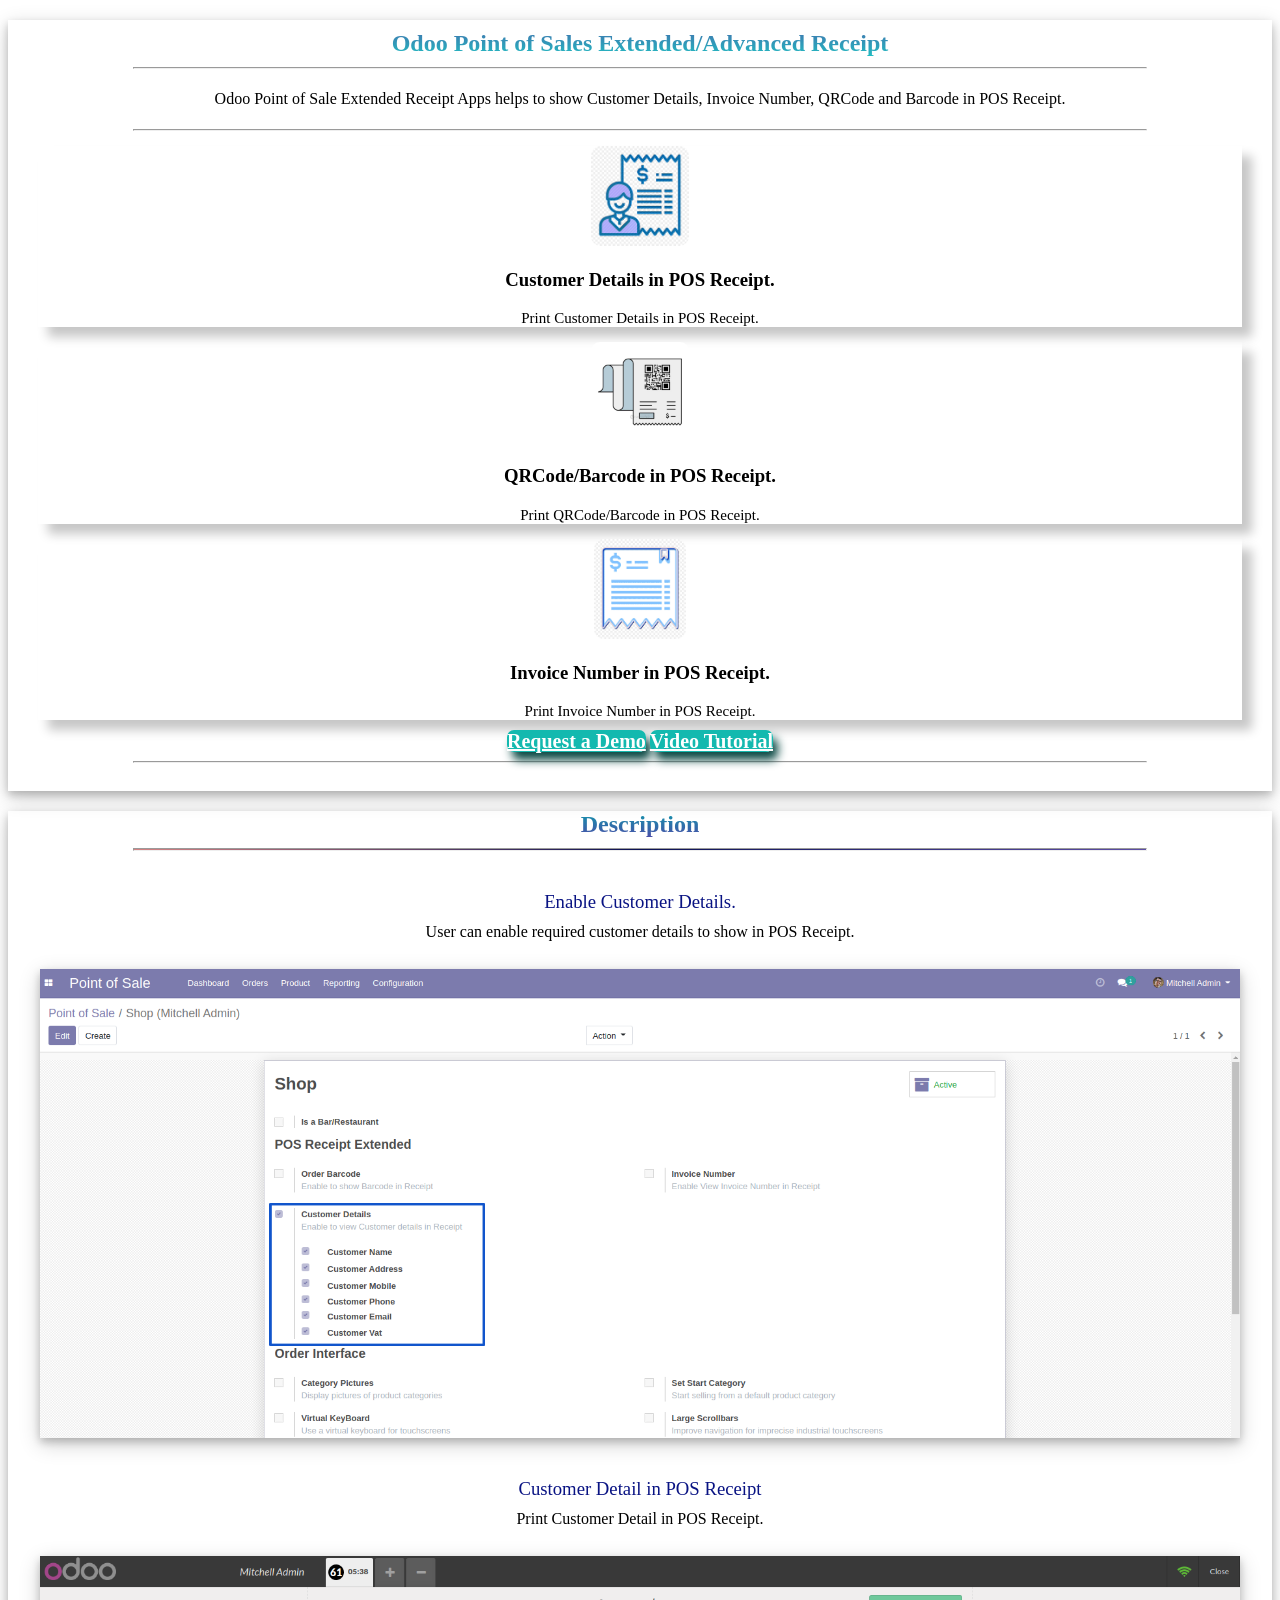
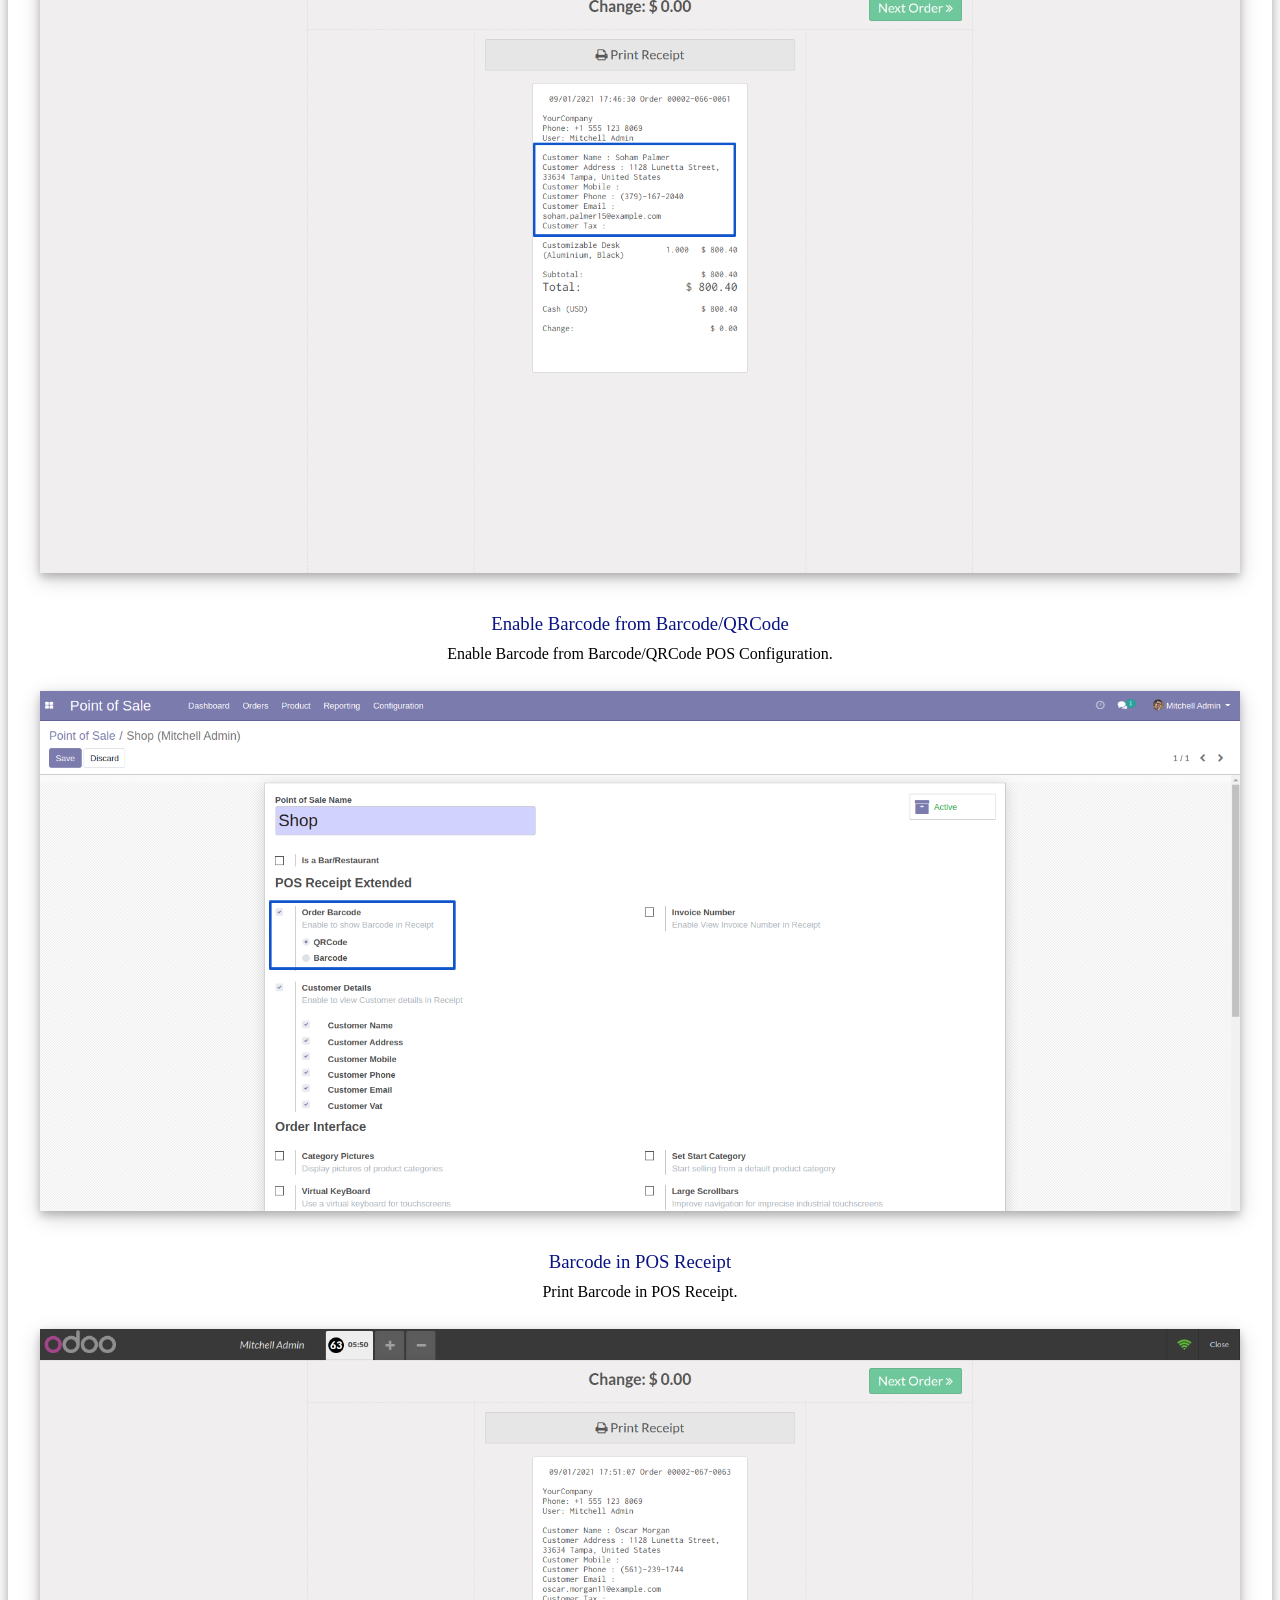
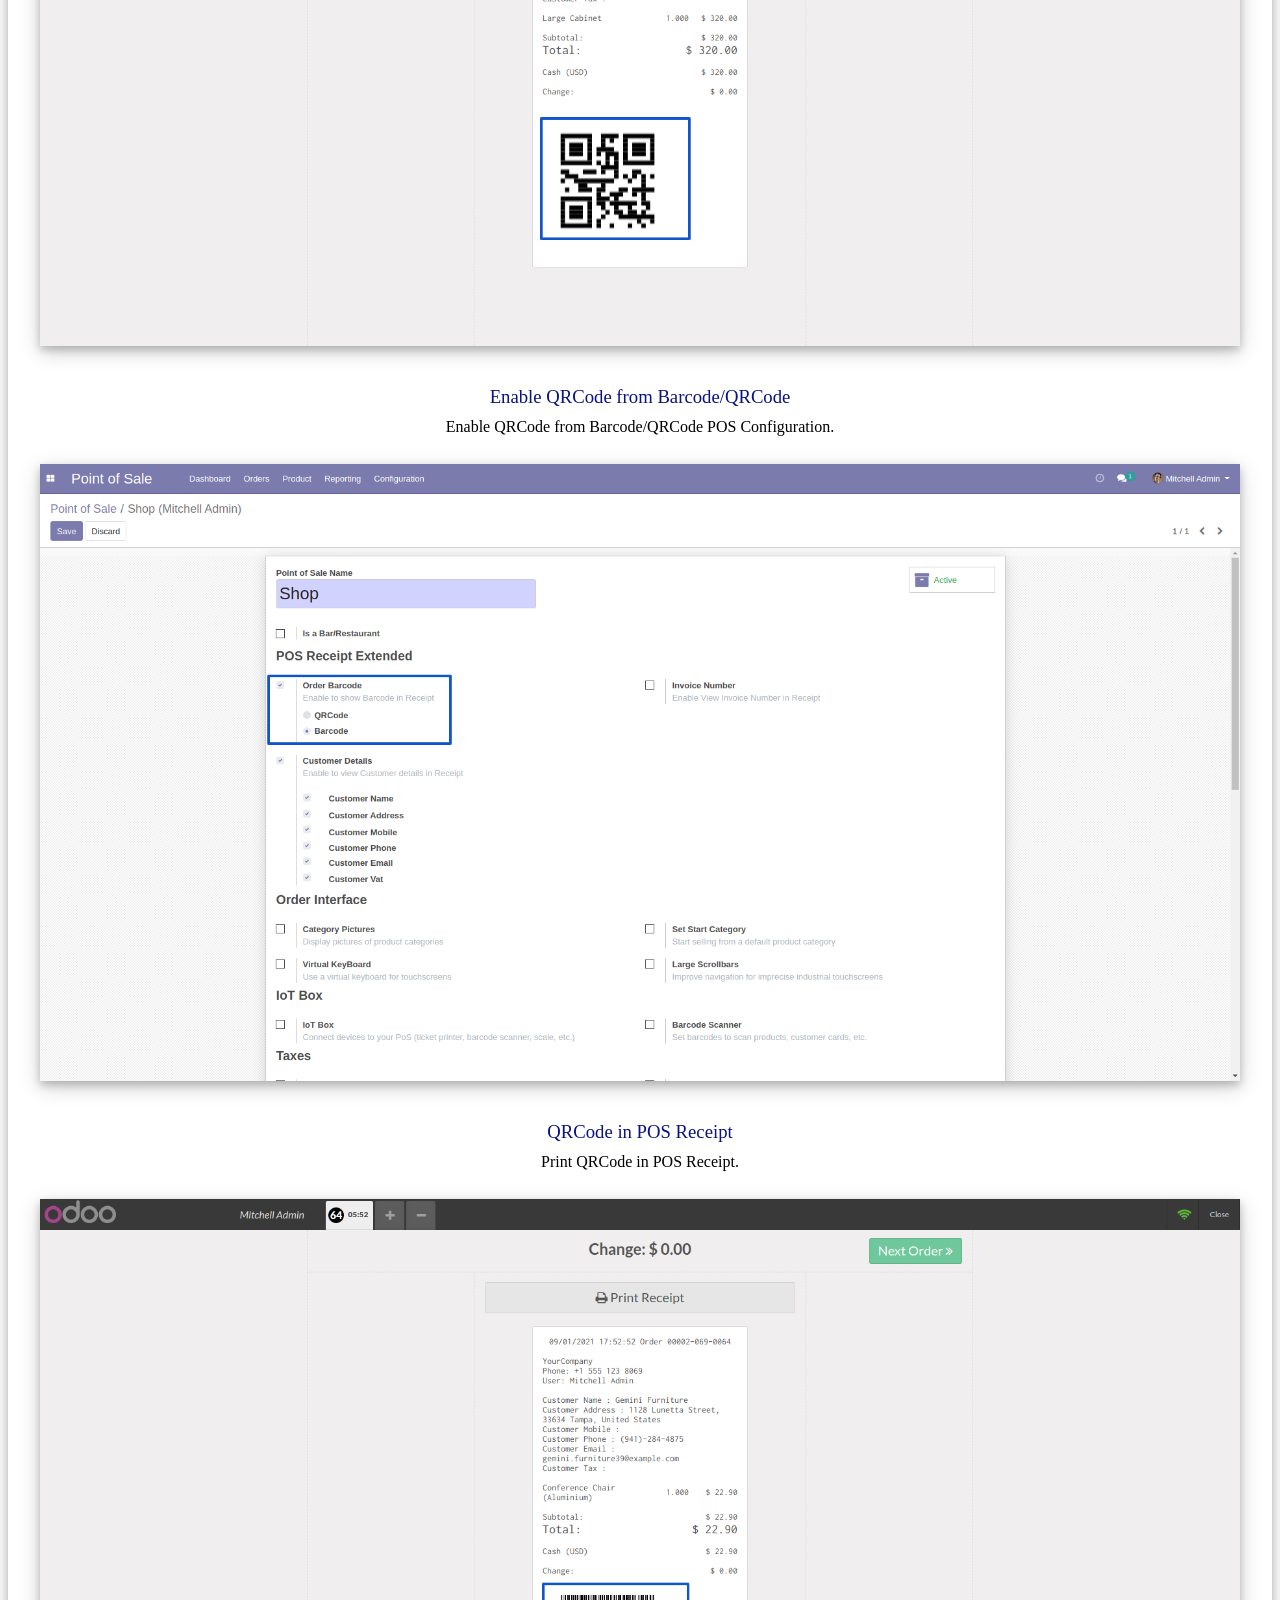
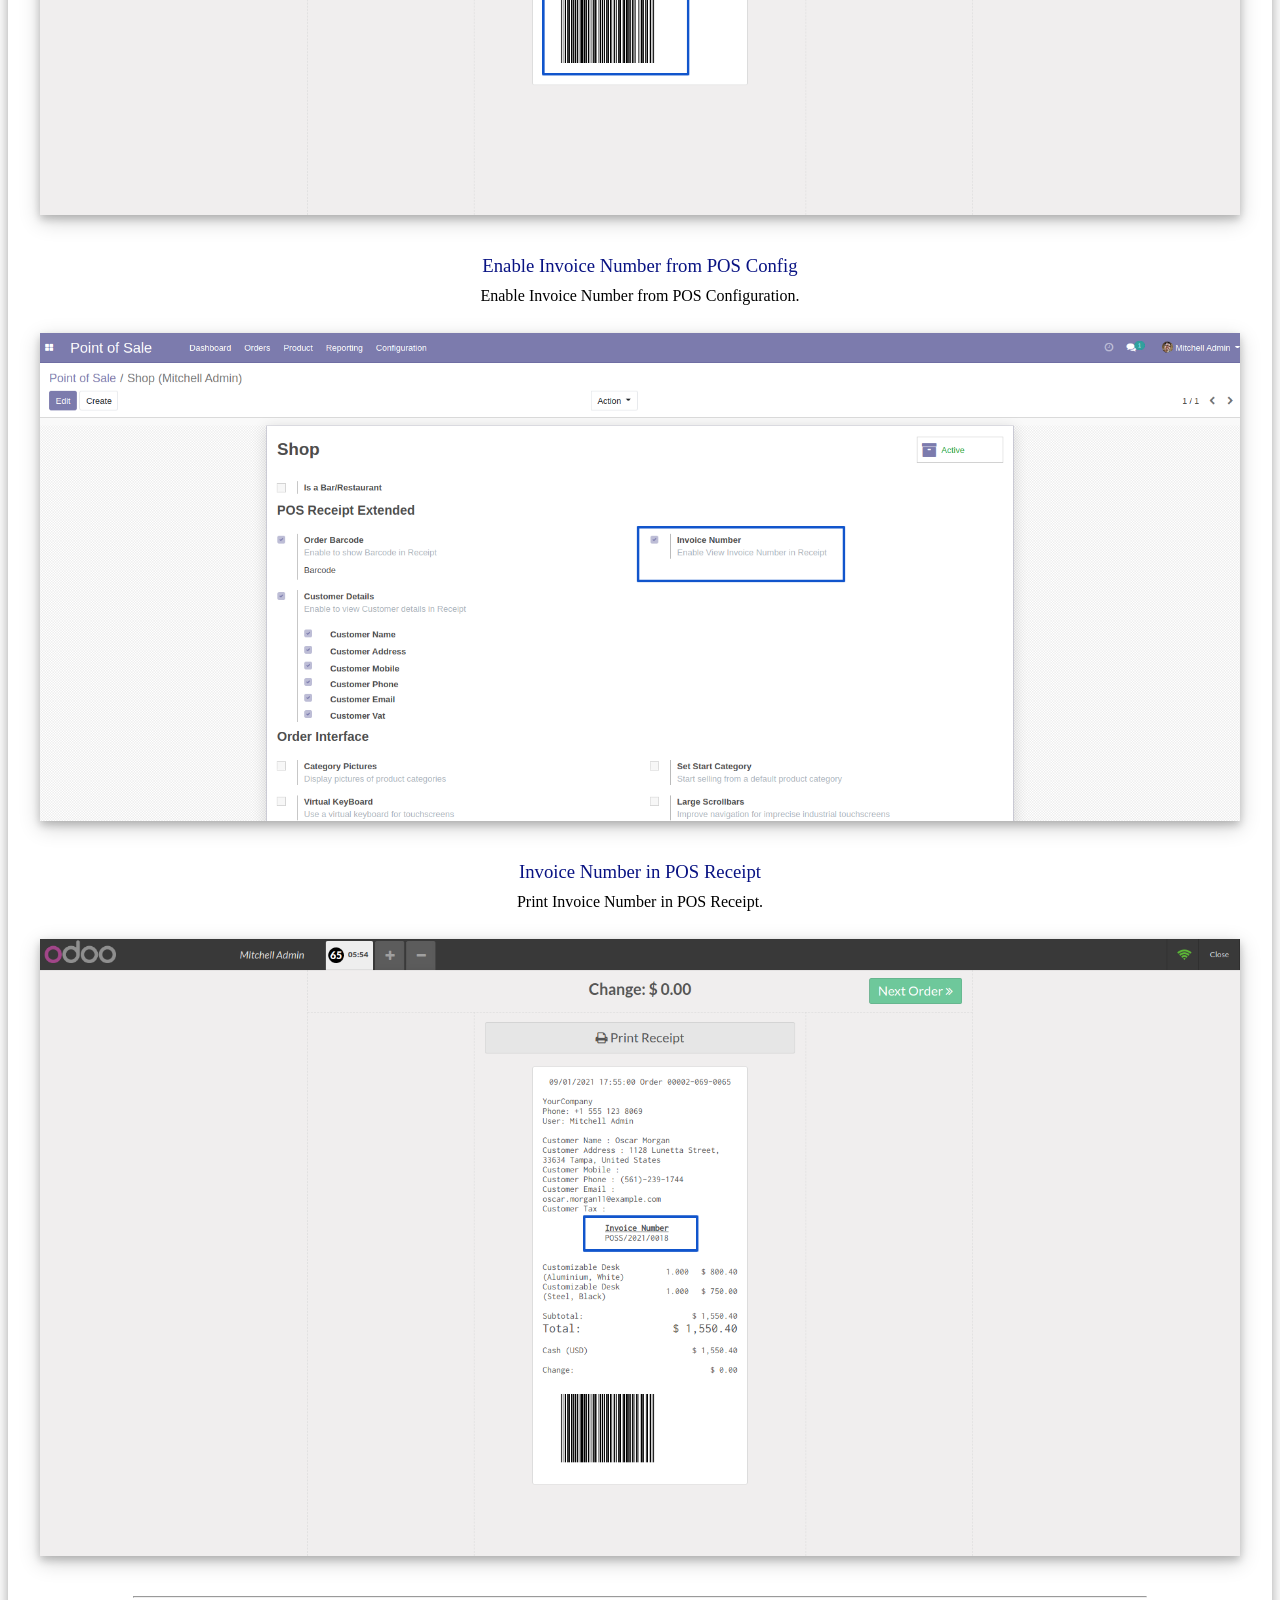
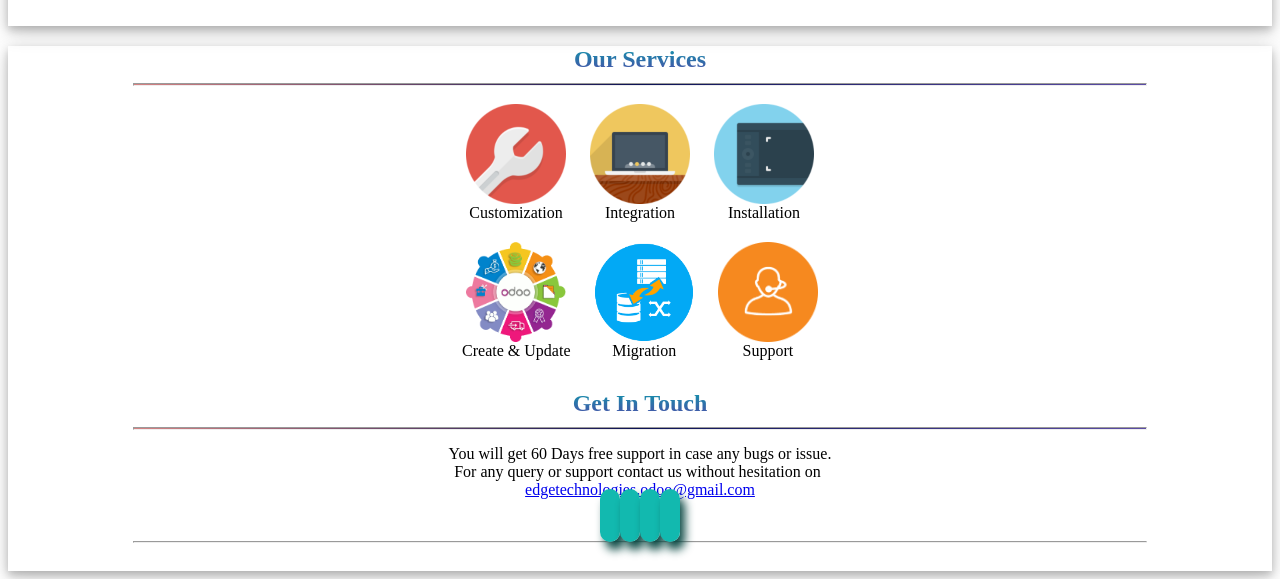
<file: pos_extend_receipt_app/static/description/index.html>
<!DOCTYPE html>
<html>
<head>
	<title>Odoo Point of Sale Advance Receipt Apps</title>
	<style>

   </style>

</head>
<body>
	<div>
		<section class="oe_container lead title_box" style="box-shadow: 0 4px 8px 0 rgba(0, 0, 0, 0.2), 0 6px 20px 0 rgba(0, 0, 0, 0.19);text-align: center;">
			<div >
				<div >
					<h2 class="oe_slogan title" style="margin-bottom: 10px;padding-top: 10px;    background: -webkit-linear-gradient(#4c59a8, #21bec2);-webkit-background-clip: text;-webkit-text-fill-color: transparent;">
						<b>Odoo Point of Sales Extended/Advanced Receipt </b>
					</h2>
					<hr style="width: 80%;background: -webkit-gradient(linear, 0 0, 100% 0, from(white), to(white), color-stop(50%, #1c2792));"></hr>
					<p class="oe_slogan" style="padding: 5px 10px;"> Odoo Point of Sale Extended Receipt Apps helps to show Customer Details, Invoice Number, QRCode and Barcode in POS Receipt.</p>
				</div>
			</div>
			<hr style="width: 80%;"></hr>
			<div>
				<div style="margin: 0px 20px;">
					<div  class="row">
						<div class="col-sm border feature-div" style="margin: 0px 10px;box-shadow: 10px 10px 10px #c7c7c7;" >
							<section style="max-height: 85%;margin: auto;display: contents;">
								<div style="margin-top: 15px;">
									<img class="img img-responsive" src="features/customer.jpg" style="border-radius: 10%; max-width: 100px;max-height: 100px;    min-height: 100px;margin: auto;" />
								</div>
								<h3>
									<font style="vertical-align: inherit;">
										Customer Details in POS Receipt.
									</font>
								</h3>
								<p style="margin-bottom: 10px;">
									<font style="vertical-align: inherit;font-size: 15px;"> Print Customer Details in POS Receipt.</font>
								</p>
							</section> 
						</div>
					</div>
					<div  class="row">
						<div class="col-sm border feature-div" style="margin: 0px 10px;box-shadow: 10px 10px 10px #c7c7c7;" >
							<section style="max-height: 85%;margin: auto;display: contents;">
								<div style="margin-top: 15px;">
									<img class="img img-responsive" src="features/barcode.jpg" style="border-radius: 10%; max-width: 100px;max-height: 100px;    min-height: 100px;margin: auto;" />
								</div>
								<h3>
									<font style="vertical-align: inherit;">
										QRCode/Barcode in POS Receipt.
									</font>
								</h3>
								<p style="margin-bottom: 10px;">
									<font style="vertical-align: inherit;font-size: 15px;"> Print QRCode/Barcode in POS Receipt.</font>
								</p>
							</section> 
						</div>
					</div>
					<div  class="row">
						<div class="col-sm border feature-div" style="margin: 0px 10px;box-shadow: 10px 10px 10px #c7c7c7;" >
							<section style="max-height: 85%;margin: auto;display: contents;">
								<div style="margin-top: 15px;">
									<img class="img img-responsive" src="features/invoice.jpg" style="border-radius: 10%; max-width: 100px;max-height: 100px;    min-height: 100px;margin: auto;" />
								</div>
								<h3>
									<font style="vertical-align: inherit;">
										Invoice Number in POS Receipt.
									</font>
								</h3>
								<p style="margin-bottom: 10px;">
									<font style="vertical-align: inherit;font-size: 15px;"> Print Invoice Number in POS Receipt.</font>
								</p>
							</section> 
						</div>
					</div>
				</div>
			</div>

			<div >
				<div class="oe_slogan oe_spaced text-center">
					<a class="btn mt8 ml8 button" style="background-color: #13b9af;color: #FFFFFF !important;font-size: 20px;font-weight: bold;border-radius: 7px;min-height: 45px;box-shadow: 5px 8px 10px #0d4a45;    min-width: 300px;margin: 10px 0px;"href="mailto:edgetechnologies.odoo@gmail.com?subject=Request%20Demo%20for%20Point%20of%20Sale%20Extended%20Receipt" target="_top"> Request a Demo</a>
					<a class="btn mt8 ml8 button" style="background-color: #13b9af;color: #FFFFFF !important;font-size: 20px;font-weight: bold;border-radius: 7px;min-height: 45px;box-shadow: 5px 8px 10px #0d4a45;min-width: 300px;margin: 10px 0px;" href="https://youtu.be/qIKV4TjUg3s" target="_blank"> Video Tutorial</a>
				</div>
			</div>
			<hr style="width: 80%;"></hr>
			<div style="min-height: 20px;"></div>
		</section>
		
		<section class="oe_container lead title_box" style="box-shadow: 0 4px 8px 0 rgba(0, 0, 0, 0.2), 0 6px 20px 0 rgba(0, 0, 0, 0.19);text-align: center;">
			<div  style="margin-bottom: 40px;">
				<div>
					<h2 class="oe_slogan title" style="margin-bottom: 10px;    background: -webkit-linear-gradient(#0e99ac, #4c4ca8);-webkit-background-clip: text;-webkit-text-fill-color: transparent;">
						<b> Description</b>
					</h2>
					<hr style="width: 80%;height: 1px;background: -webkit-gradient(linear, 0 0, 100% 0, from(#d58383), to(#5d4da6), color-stop(50%, #0b1255));"></hr>
				</div>
			</div>

			<div>
				<div  style="margin-bottom: 40px;">
					<h3 class="oe_slogan" style="color: #091383;font-weight: initial ;margin: auto;">Enable Customer Details.</h3>
					<p class="oe_slogan" style="margin: 10px;"> User can enable required customer details to show in POS Receipt.</p>
					<br/>
					<img class="img-responsive" style="display: block;width: 95%;margin: auto;box-shadow: 0 4px 8px 0 rgba(0, 0, 0, 0.2), 0 6px 20px 0 rgba(0, 0, 0, 0.19);" src="1_extend.png"/>
				</div>
			</div>

			<div>
				<div  style="margin-bottom: 40px;">
					<h3 class="oe_slogan" style="color: #091383;font-weight: initial ;margin: auto;">Customer Detail in POS Receipt</h3>
					<p class="oe_slogan" style="margin: 10px;"> Print Customer Detail in POS Receipt.</p>
					<br/>
					<img class="img-responsive" style="display: block;width: 95%;margin: auto;box-shadow: 0 4px 8px 0 rgba(0, 0, 0, 0.2), 0 6px 20px 0 rgba(0, 0, 0, 0.19);" src="2_extend.png"/>
				</div>
			</div>

			<div>
				<div  style="margin-bottom: 40px;">
					<h3 class="oe_slogan" style="color: #091383;font-weight: initial ;margin: auto;">Enable Barcode from Barcode/QRCode</h3>
					<p class="oe_slogan" style="margin: 10px;"> Enable Barcode from Barcode/QRCode POS Configuration.</p>
					<br/>
					<img class="img-responsive" style="display: block;width: 95%;margin: auto;box-shadow: 0 4px 8px 0 rgba(0, 0, 0, 0.2), 0 6px 20px 0 rgba(0, 0, 0, 0.19);" src="3_extend.png"/>
				</div>
			</div>

			<div>
				<div  style="margin-bottom: 40px;">
					<h3 class="oe_slogan" style="color: #091383;font-weight: initial ;margin: auto;">Barcode in POS Receipt</h3>
					<p class="oe_slogan" style="margin: 10px;"> Print Barcode in POS Receipt.</p>
					<br/>
					<img class="img-responsive" style="display: block;width: 95%;margin: auto;box-shadow: 0 4px 8px 0 rgba(0, 0, 0, 0.2), 0 6px 20px 0 rgba(0, 0, 0, 0.19);" src="5_extend.png"/>
				</div>
			</div>

			<div>
				<div  style="margin-bottom: 40px;">
					<h3 class="oe_slogan" style="color: #091383;font-weight: initial ;margin: auto;">Enable QRCode from Barcode/QRCode</h3>
					<p class="oe_slogan" style="margin: 10px;"> Enable QRCode from Barcode/QRCode POS Configuration.</p>
					<br/>
					<img class="img-responsive" style="display: block;width: 95%;margin: auto;box-shadow: 0 4px 8px 0 rgba(0, 0, 0, 0.2), 0 6px 20px 0 rgba(0, 0, 0, 0.19);" src="4_extend.png"/>
				</div>
			</div>

			<div>
				<div  style="margin-bottom: 40px;">
					<h3 class="oe_slogan" style="color: #091383;font-weight: initial ;margin: auto;">QRCode in POS Receipt</h3>
					<p class="oe_slogan" style="margin: 10px;"> Print QRCode in POS Receipt.</p>
					<br/>
					<img class="img-responsive" style="display: block;width: 95%;margin: auto;box-shadow: 0 4px 8px 0 rgba(0, 0, 0, 0.2), 0 6px 20px 0 rgba(0, 0, 0, 0.19);" src="6_extend.png"/>
				</div>
			</div>

			<div>
				<div  style="margin-bottom: 40px;">
					<h3 class="oe_slogan" style="color: #091383;font-weight: initial ;margin: auto;">Enable Invoice Number from POS Config</h3>
					<p class="oe_slogan" style="margin: 10px;"> Enable Invoice Number from POS Configuration.</p>
					<br/>
					<img class="img-responsive" style="display: block;width: 95%;margin: auto;box-shadow: 0 4px 8px 0 rgba(0, 0, 0, 0.2), 0 6px 20px 0 rgba(0, 0, 0, 0.19);" src="7_extend.png"/>
				</div>
			</div>

			<div>
				<div  style="margin-bottom: 40px;">
					<h3 class="oe_slogan" style="color: #091383;font-weight: initial ;margin: auto;">Invoice Number in POS Receipt</h3>
					<p class="oe_slogan" style="margin: 10px;">Print Invoice Number in POS Receipt.</p>
					<br/>
					<img class="img-responsive" style="display: block;width: 95%;margin: auto;box-shadow: 0 4px 8px 0 rgba(0, 0, 0, 0.2), 0 6px 20px 0 rgba(0, 0, 0, 0.19);" src="8_extend.png"/>
				</div>
			</div>


			<hr style="width: 80%;"></hr>
			<div style="min-height: 20px;"></div>
		</section>
		
		<section class="oe_container lead title_box" style="box-shadow: 0 4px 8px 0 rgba(0, 0, 0, 0.2), 0 6px 20px 0 rgba(0, 0, 0, 0.19);text-align: center;">
			<div>
				<div>
					<h2 class="oe_slogan title" style="margin-bottom: 10px; background: -webkit-linear-gradient(#0e99ac, #4c4ca8);-webkit-background-clip: text;-webkit-text-fill-color: transparent;">
						<b> Our Services</b>
					</h2>
					<hr style="width: 80%;height: 1px;background: -webkit-gradient(linear, 0 0, 100% 0, from(#d58383), to(#5d4da6), color-stop(50%, #0b1255));"></hr>
				</div>
			</div> 
			<div class="row">
				<a style="display: inline-grid;margin: 10px;"  class="col-sm">
					<img class="img img-responsive" style="max-height: 100px;max-width: 100px;   margin: auto;" src="services/customization.png"/>
					<span>Customization</span>
				</a>
				<a style="display: inline-grid; margin: 10px;" class="col-sm">
					<img class="img img-responsive" style="max-height: 100px;max-width: 100px;margin: auto;" src="services/integration.png"/>
					<span>Integration</span>
				</a>
				<a style="display: inline-grid;margin: 10px;" class="col-sm">
					<img class="img img-responsive" style="max-height: 100px;max-width: 100px;margin: auto;" src="services/installation.png"/>
					<span>Installation</span>
				</a>
			</div>
			<div class="row">
				<a style="display: inline-grid;margin: 10px;" class="col-sm">
					<img class="img img-responsive" style="max-height: 100px;max-width: 100px;margin: auto;" src="services/create.gif"/>
					<span>Create & Update</span>
				</a>
				<a style="display: inline-grid;margin: 10px;" class="col-sm">
					<img class="img img-responsive" style="max-height: 100px;max-width: 100px;margin: auto;" src="services/migration.png"/>
					<span>Migration</span>
				</a>
				<a style="display: inline-grid;margin: 10px;" class="col-sm">
					<img class="img img-responsive" style="max-height: 100px;max-width: 100px;margin: auto;" src="services/support.png"/>
					<span>Support</span>
				</a>
			</div>
			<div >
				<div >
					<h2 class="oe_slogan title" style="margin-bottom: 10px;    background: -webkit-linear-gradient(#0e99ac, #4c4ca8);-webkit-background-clip: text;-webkit-text-fill-color: transparent;">
						<b> Get In Touch</b>
					</h2>
					<hr style="width: 80%;height: 1px;background: -webkit-gradient(linear, 0 0, 100% 0, from(#d58383), to(#5d4da6), color-stop(50%, #0b1255));"></hr>
					<p class="oe_slogan" style="margin-bottom: 0px;margin-top: 15px;"> You will get 60 Days free support in case any bugs or issue. </p>
					<div >
						<p class="oe_slogan" style="margin: 0px;margin-right: 5px;"> For any query or support contact us without hesitation
						on</p><a  href="mailto:edgetechnologies.odoo@gmail.com?subject=Support%20Request%20for%20Point%20of%20Sale%20Extended%20Receipt" target="_top"> edgetechnologies.odoo@gmail.com</a>
					</div>
				</div>
				<div>
					<a  href="mailto:edgetechnologies.odoo@gmail.com?subject=Support%20Request%20for%20Point%20of%20Sale%20Extended%20Receipt" target="_top"> <i class='fa fa-envelope' style="min-width: 50px;background: #12b9af;padding: 10px;font-size: 30px;color: #ffffff;border-radius: 10px;min-height: 50px;box-shadow: 5px 8px 10px #0d4a45;"></i></a>
					<a  href="#" target="_blank"> <i class='fa fa-facebook' style="min-width: 50px;background: #12b9af;padding: 10px;font-size: 30px;color: #ffffff;border-radius: 10px;min-height: 50px;box-shadow: 5px 8px 10px #0d4a45;"></i></a>
					<a  href="#" target="_blank"> <i class='fa fa-linkedin' style="min-width: 50px;background: #12b9af;padding: 10px;font-size: 30px;color: #ffffff;border-radius: 10px;min-height: 50px;box-shadow: 5px 8px 10px #0d4a45;"></i></a>
					<a  href="https://www.youtube.com/channel/UCrljky1245I7MhRNq_Tp46g" target="_blank"> <i class='fa fa-youtube' style="min-width: 50px;background: #12b9af;padding: 10px;font-size: 30px;color: #ffffff;border-radius: 10px;min-height: 50px;box-shadow: 5px 8px 10px #0d4a45;"></i></a>
				</div>
			</div>

			<hr style="width: 80%;"></hr>

			<div style="min-height: 20px;"></div>
		</section>

	</div>
</body>
</html>
</file>
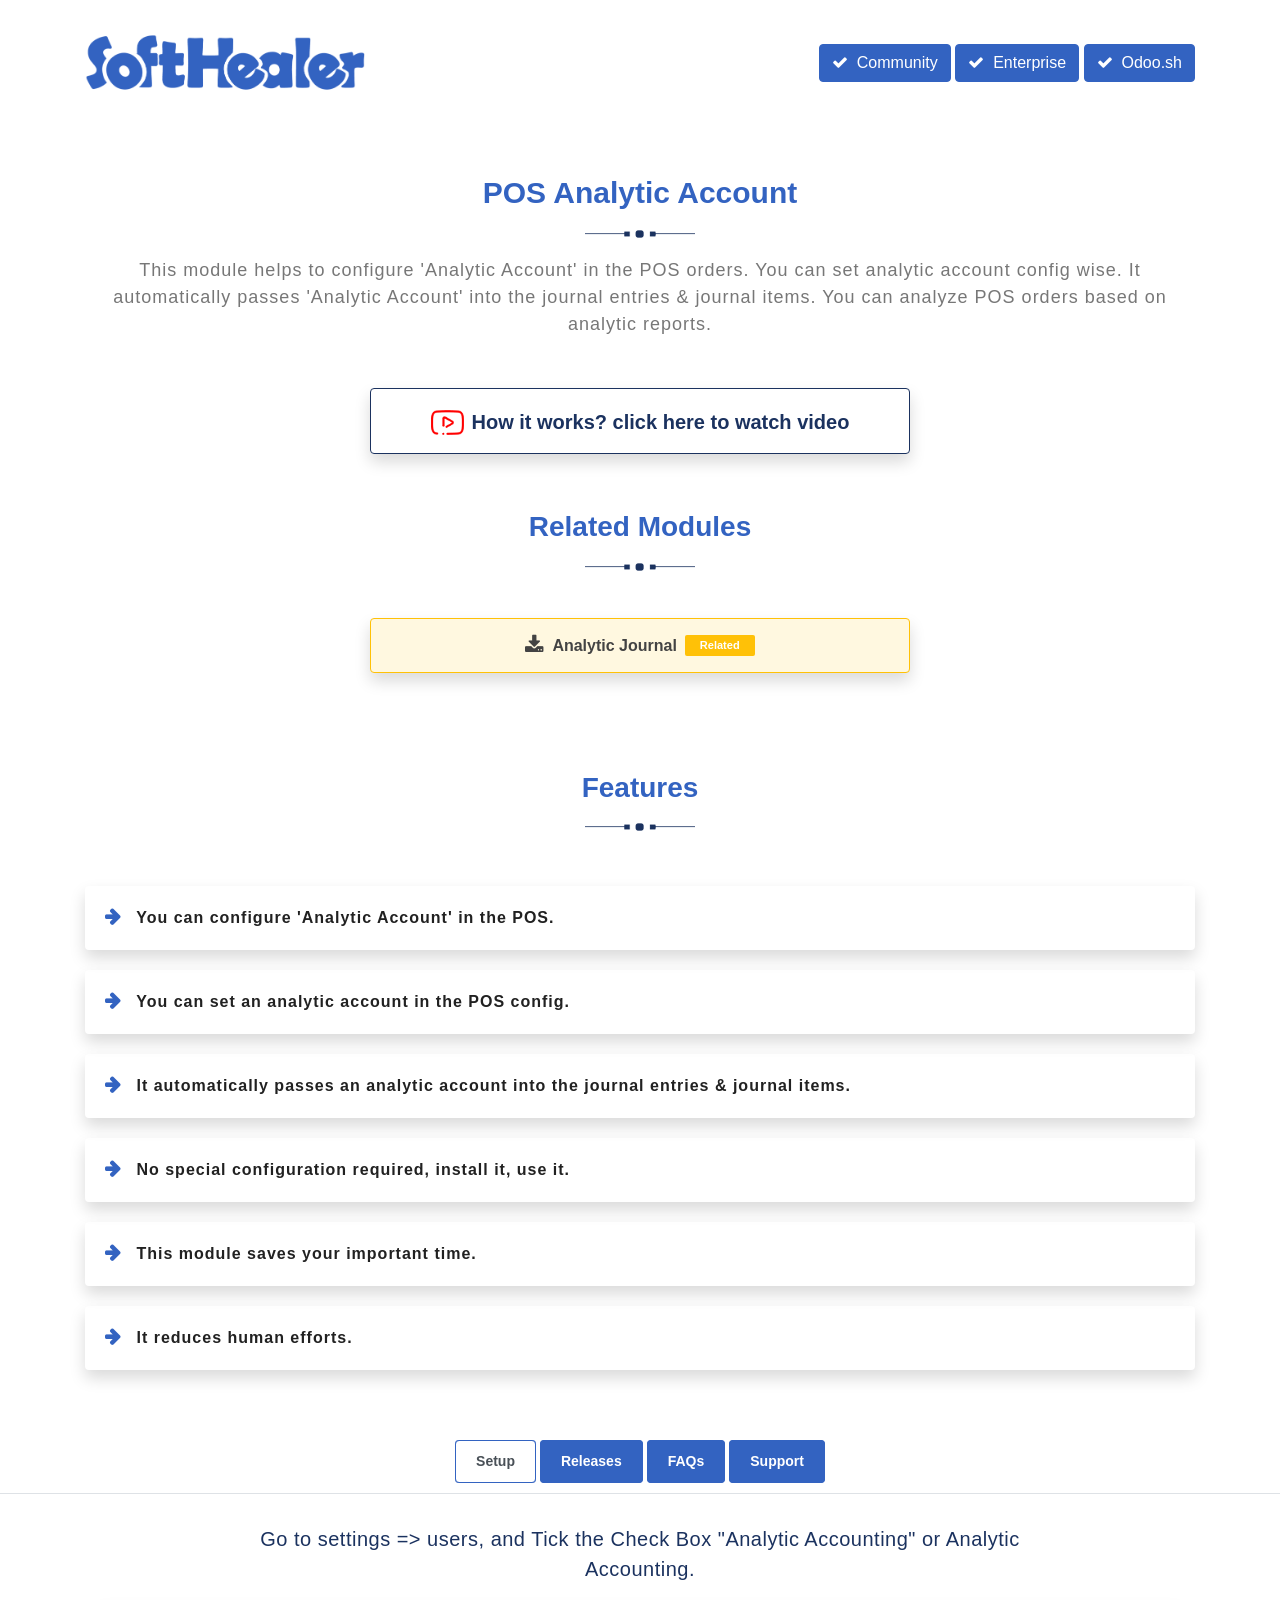
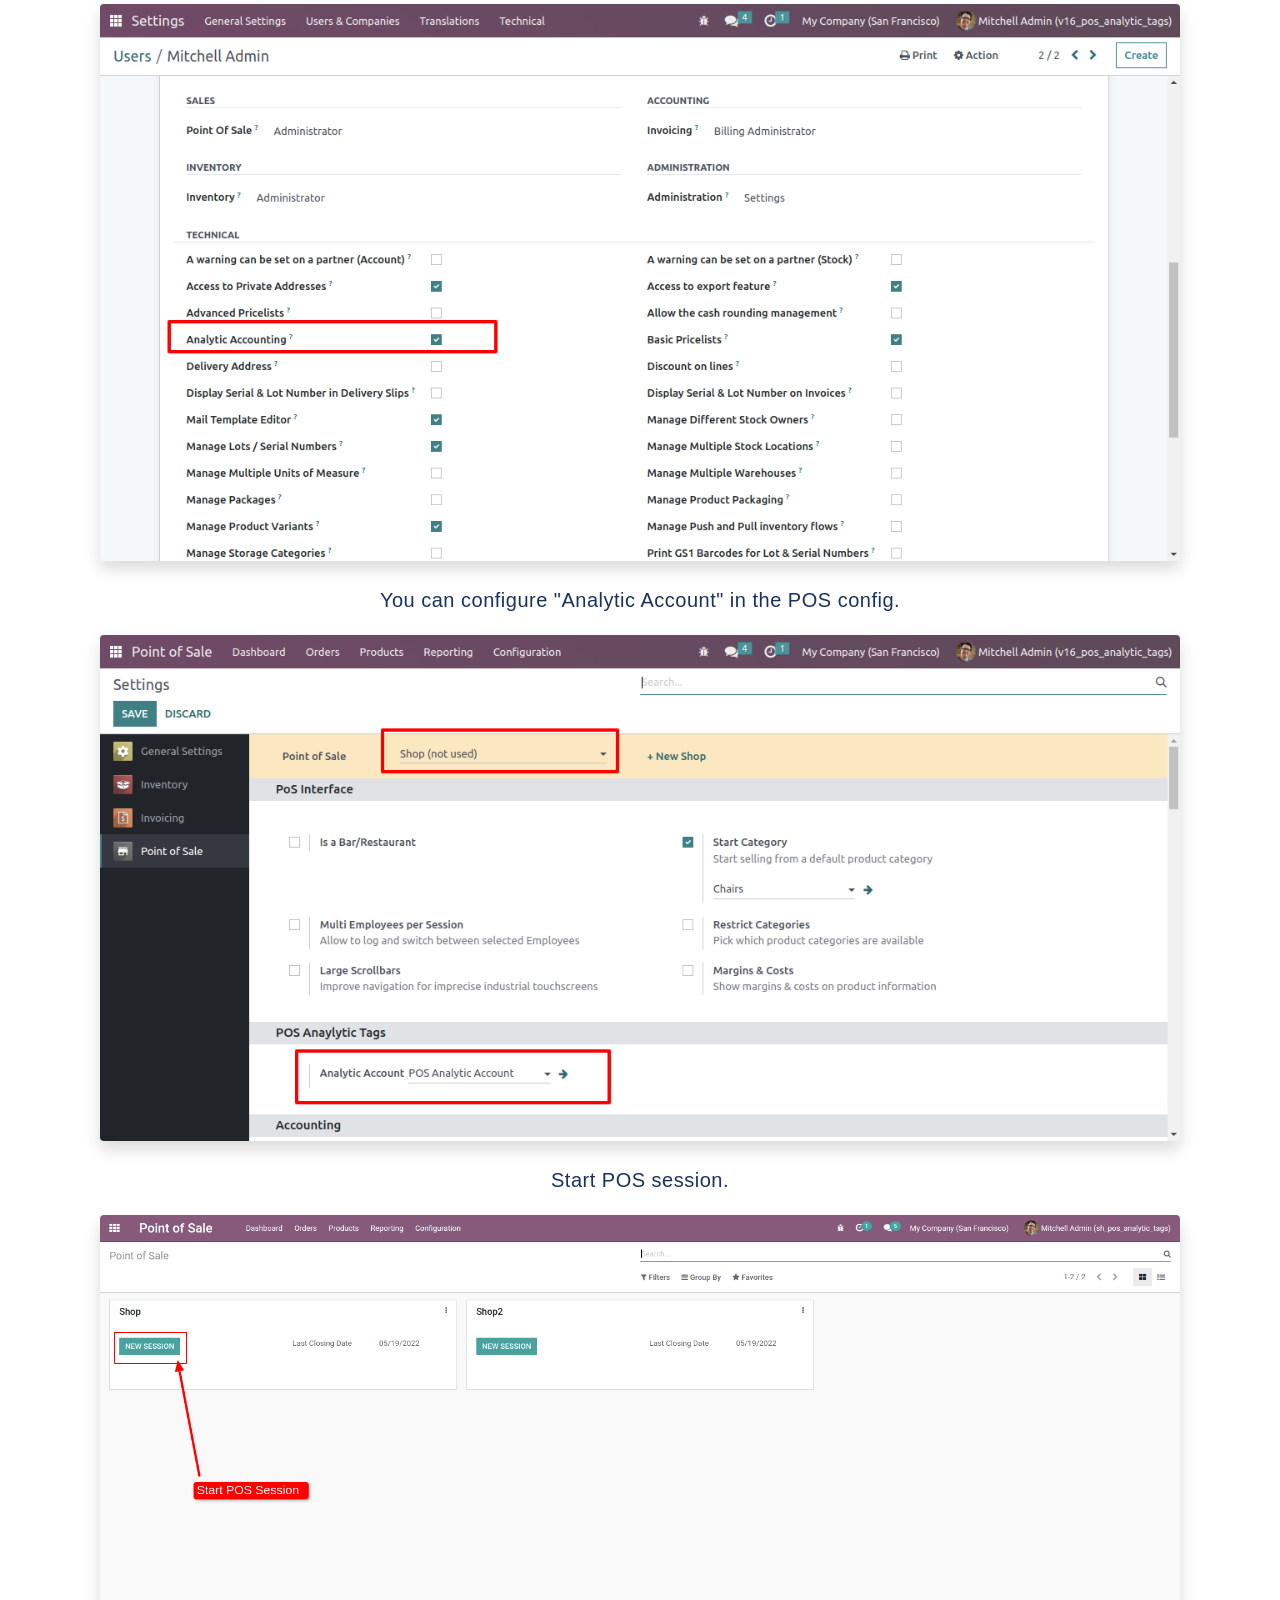
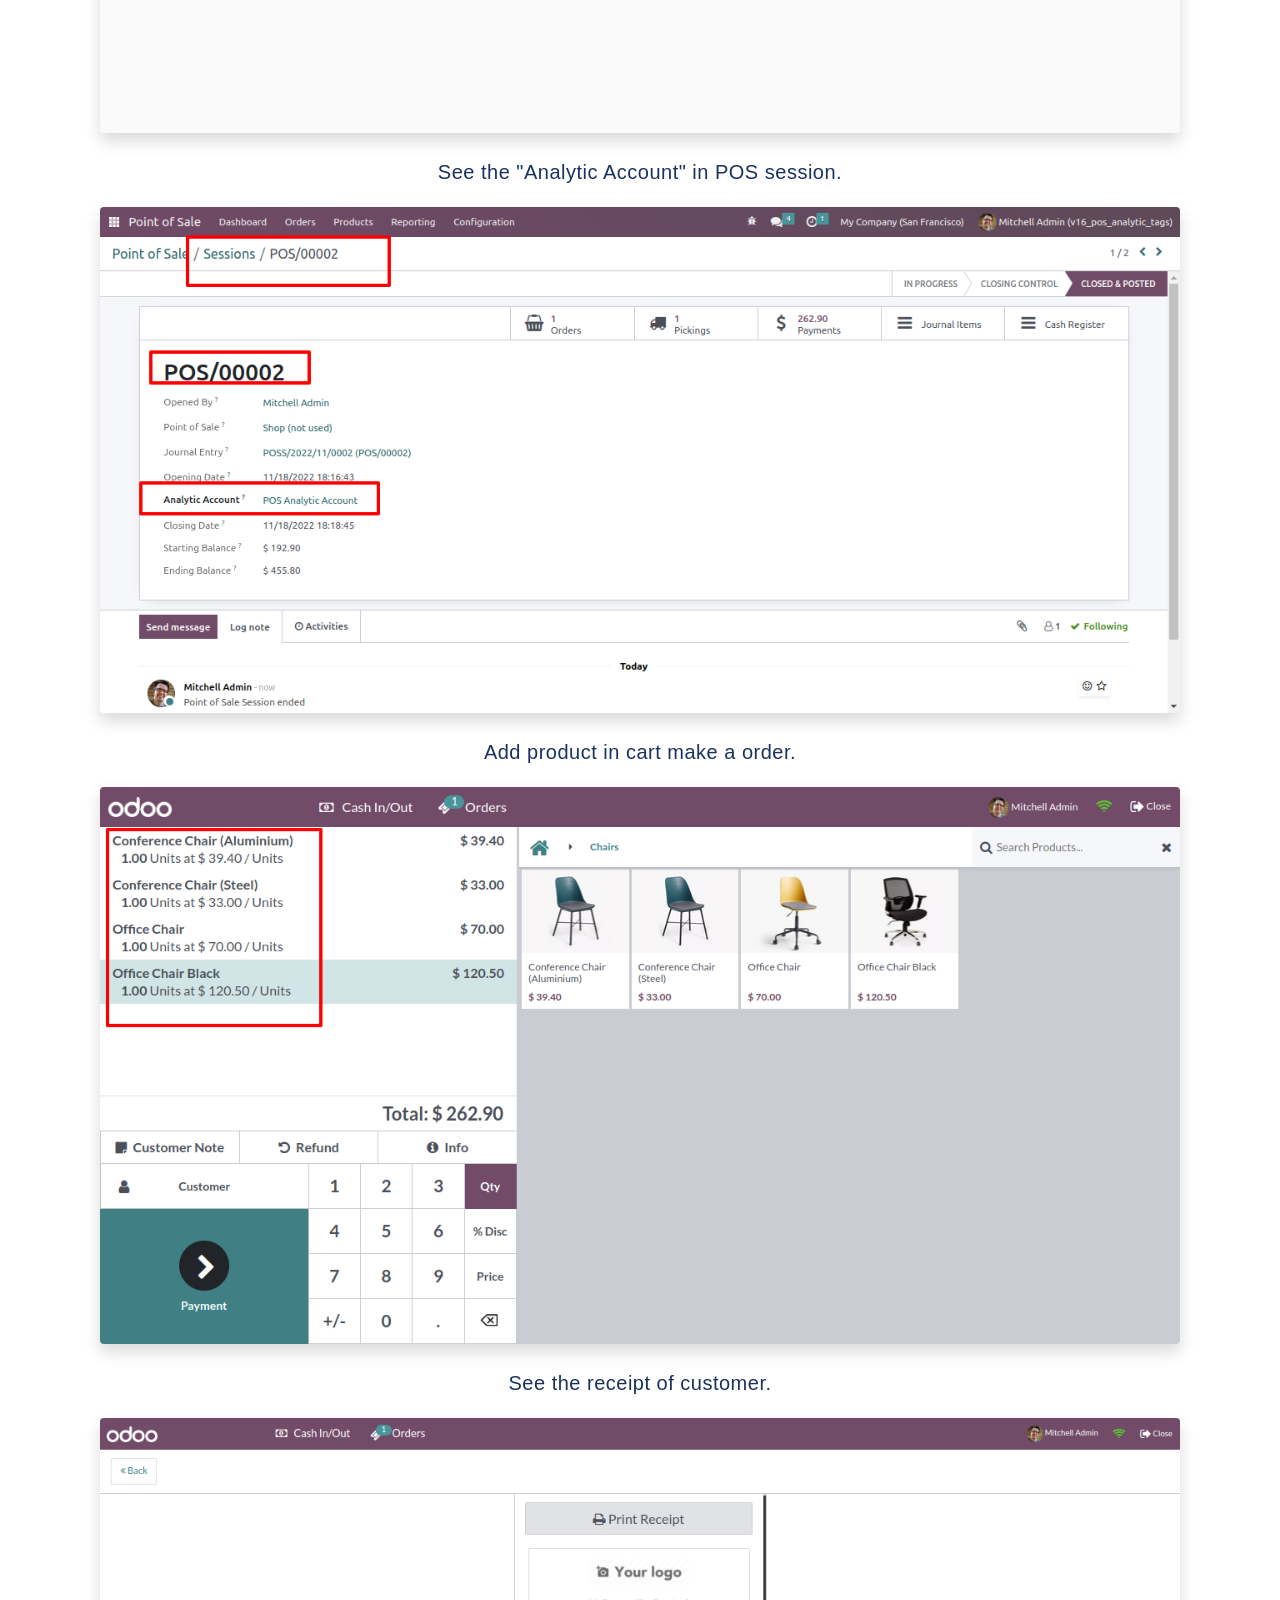
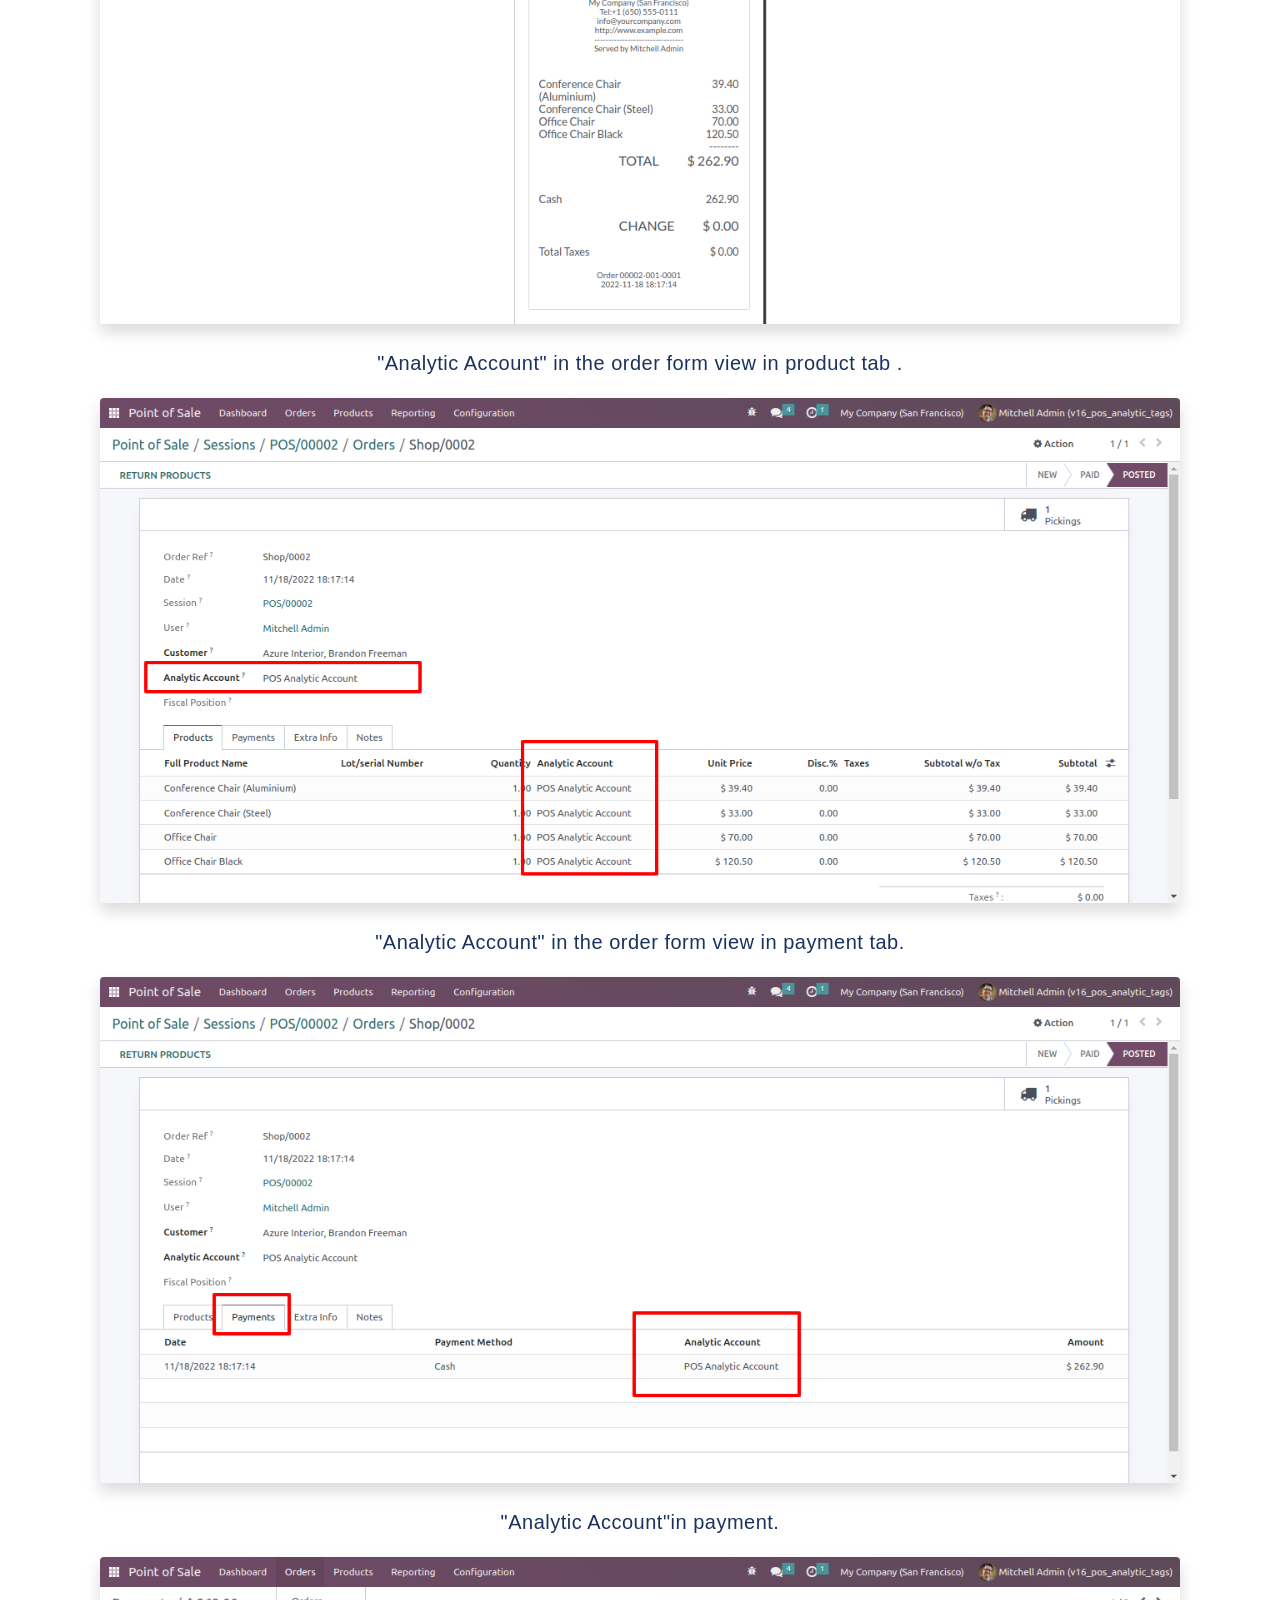
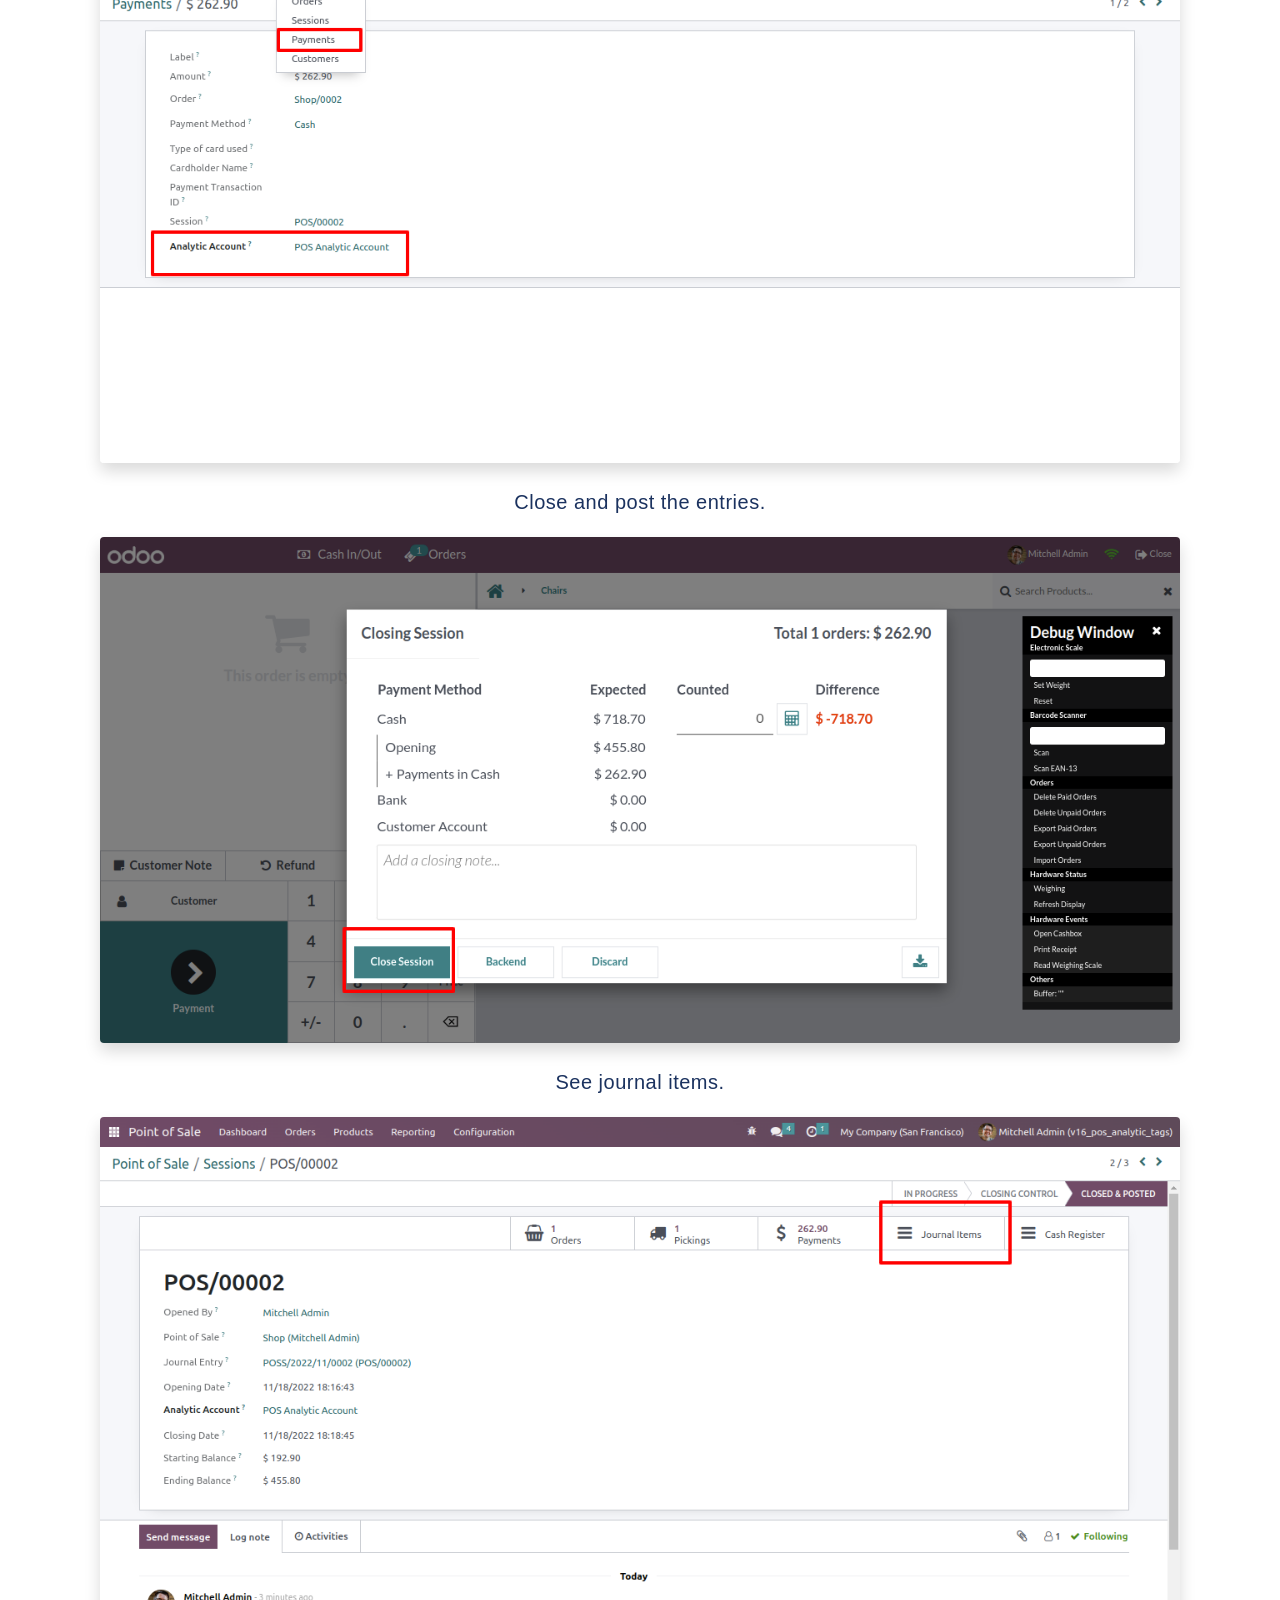
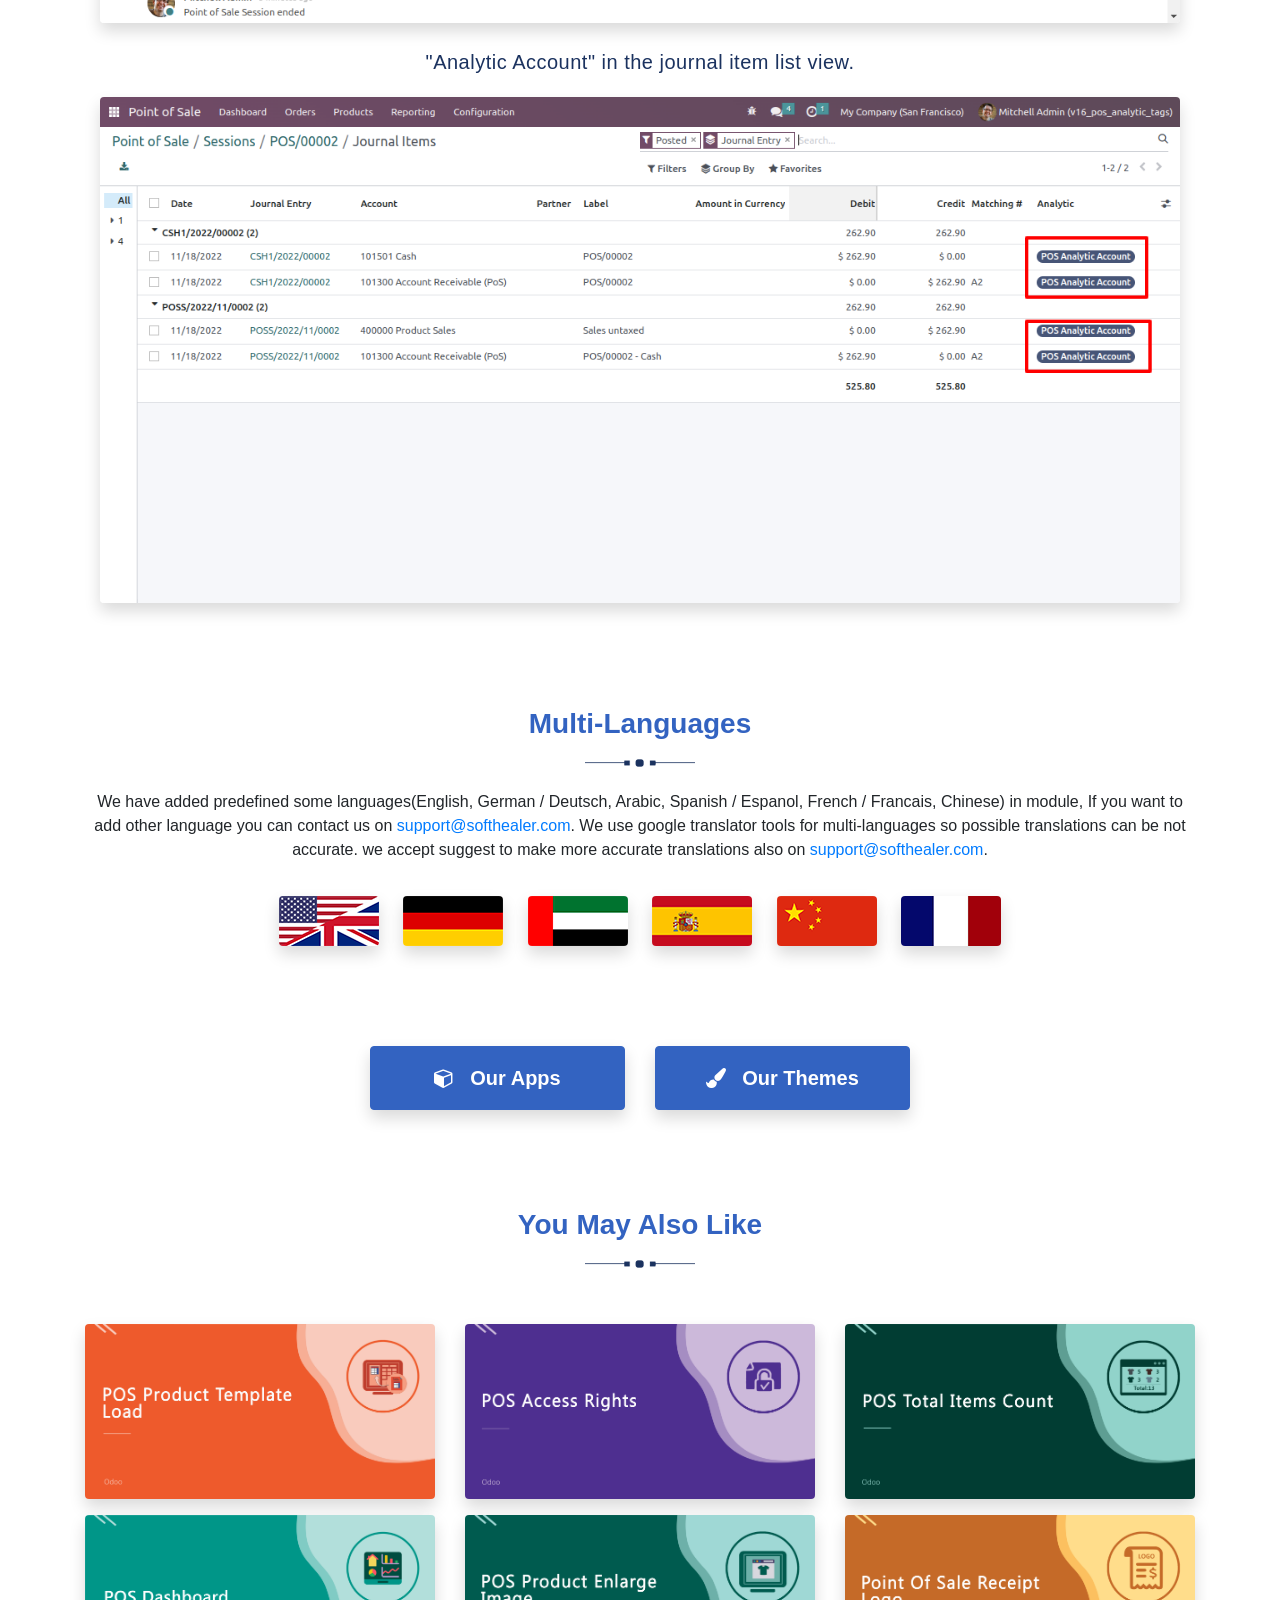
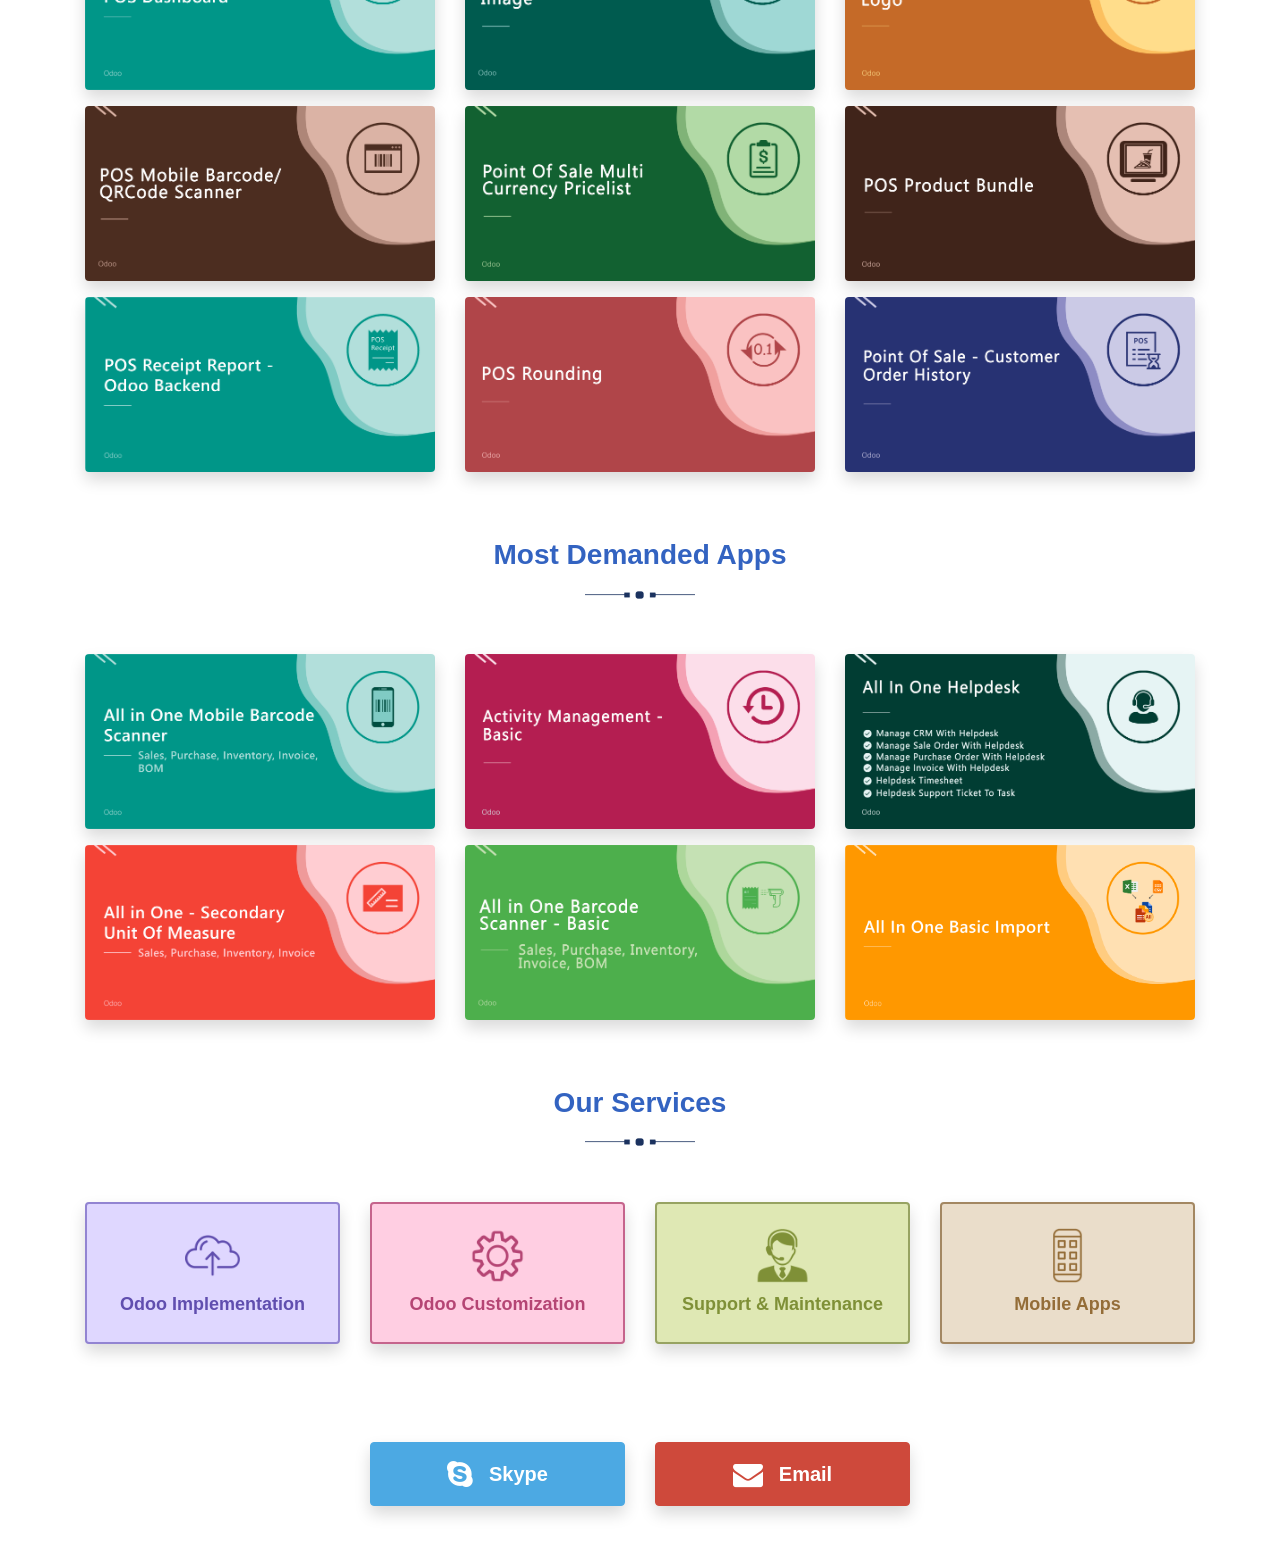
<file: sh_pos_analytic_tags/static/description/index.html>
<!DOCTYPE html>
<html>
   <head>
      <title></title>
      <link rel="stylesheet" href="https://maxcdn.bootstrapcdn.com/bootstrap/4.5.0/css/bootstrap.min.css">
      <link rel="stylesheet" href="https://cdnjs.cloudflare.com/ajax/libs/font-awesome/4.7.0/css/font-awesome.min.css">
      <script src="https://ajax.googleapis.com/ajax/libs/jquery/3.5.1/jquery.min.js"></script>
      <script src="https://cdnjs.cloudflare.com/ajax/libs/popper.js/1.16.0/umd/popper.min.js"></script>
      <script src="https://maxcdn.bootstrapcdn.com/bootstrap/4.5.0/js/bootstrap.min.js"></script>


   </head>
   <body>
      <section id="sh_module_heading">
         <div class="container">
            <div class="sh_center text-center" style='margin: 2rem 0;'>
               <div class="row align-items-center" style='align-items: center;'>
                  <div class="col-lg-4 col-md-4 col-sm-12" style='text-align: left;'>
                     <img src='softhealer.png' alt='logo' style="width: 80%;">
                  </div>
                  <div class="col-lg-8 col-md-8 col-sm-12" style='text-align: right;'>
                     <span class='btn btn-primary' style="position: relative; overflow: hidden; border: 1px solid transparent; padding: .375rem .75rem; font-size: 1rem; line-height: 1.5; border-radius: .25rem; background-color: #3363c1;border-color: #3363c1;"><i class='fa fa-check' style="margin-right: 9px;"></i>Community</span>
                     <span class='btn btn-primary' style="position: relative; overflow: hidden; border: 1px solid transparent; padding: .375rem .75rem; font-size: 1rem; line-height: 1.5; border-radius: .25rem; background-color: #3363c1;border-color: #3363c1;"><i class='fa fa-check' style="margin-right: 9px;"></i>Enterprise</span>
                     <span class='btn btn-primary' style="position: relative; overflow: hidden; border: 1px solid transparent; padding: .375rem .75rem; font-size: 1rem; line-height: 1.5; border-radius: .25rem; background-color: #3363c1;border-color: #3363c1;"><i class='fa fa-check' style="margin-right: 9px;"></i>Odoo.sh</span>
                  </div>
               </div>
            </div>
         </div>
      </section>
      <!-- heading  -->
      <section id="sh_module_heading" style="padding-top: 50px;">
         <div class="container">
            <div class="sh_center text-center">
               <h4 style="font-size: 30px;font-weight: 600;color: #3363c1;margin-bottom: 10px;">POS Analytic Account</h4>
               <!-- <img src="shape.png" style="width: 100px;display: block;text-align: center;margin: auto;margin-bottom: 20px;" /> -->
               <img src="heading.png" alt="heading" />
               <p style="color: #777;font-size: 18px;margin: 0;letter-spacing: 1px;margin-top: 12px;">This module helps to configure 'Analytic Account' in the POS orders. You can set analytic account config wise. It automatically passes 'Analytic Account' into the journal entries & journal items. You can analyze POS orders based on analytic reports.</p>
            </div>
         </div>
      </section>
      <section id="sh_module_heading" style="padding-top: 50px;">
         <div class="container">
            <div class="row">
               <div class="col-lg-3 hidden-xs" style="padding: 2.5rem 1rem !important;">
               </div>
               <div class="col-lg-6 col-md-6 col-sm-12 col-12 mb-2">
                  <div class="s_panel_video mx-auto" data-video-id="ALhQ6tGyYBE?rel=0">
                     <a class="shadow rounded py-3 px-4 mb-2 s_tooltip_tabs_tooltip_image s_figure_link text-center btn" style="border-width: 1px;border-style: solid;border-color: #1b325f;color: #1b325f;position: relative; overflow: hidden;text-decoration: none;border-radius: 0px;display: inline-block;font-size: 20px;font-weight: bold;width: 100%;border-radius: 0.25rem !important;"><span><img class="mr-2" src="vd_btn.png" alt="video_btn" style="height: 25px;" /></span><span class="align-middle">How it works? click here to watch video</span></a>
                  </div>
               </div>
               <div class="col-lg-3 hidden-xs" style="padding: 2.5rem 1rem !important;">
               </div>
            </div>
         </div>
      </section>


          <section class="sh_bg_cover" style="padding:40px 0px; background-color: transparent;">
        <div class="container">
            <div class="sh_center text-center" style="margin-bottom: 40px;">
               <h4 style="font-size: 28px;font-weight: 600;color: #3363c1;margin-bottom: 10px;">Related Modules</h4>
               <!-- <hr style="width: 100px;border-width: 2px;border-color: #3363c1;" /> -->
               <img src="heading.png" alt="heading" />
            </div>
            <div class="row">
               
               <div class="col-lg-6 col-md-6 mb-2 col-sm-12 col-12 justify-content-center offset-md-3">
                  <a href="https://apps.odoo.com/apps/modules/16.0/sh_analytic_journal/" target="_blank" style="text-decoration:none;">
                     <div class="box p-3 shadow text-center border border-warning rounded d-flex justify-content-center align-items-center" align="center" style="color:#434343; font-family:sans-serif!important; margin-bottom:0px !important; text-align:justify; text-decoration: none;background-color: #fff8e0;border-radius: 0.25rem !important;">
                        <!-- <img class="mr-2" src="d.png" alt="gif" style="height: 25px;" /> -->
                        <span class="fa fa-download" style="font-size: 20px;color: #434343;margin-right: 8px;"></span>
                        <h6 class="mb-0 font-weight-bold mr-2">Analytic Journal</h6> <span class="badge badge-warning" style="padding:5px 15px; border-radius:2px; color:#fff; font-size: 11px; font-weight:bold;vertical-align: text-top;">Related</span>
                     </div>
                  </a>
               </div>
               
            </div>
         </div>
      </section> 

      <section id="sh_feature" style="padding-top: 50px;background-color: transparent;">
         <div class="container">
            <div class="sh_center text-center mb-5">
               <h4 style="font-size: 28px;font-weight: 600;color: #3363c1;margin-bottom: 10px;">Features</h4>
               <!-- <hr style="width: 100px;border-width: 2px;border-color: #3363c1;" /> -->
               <img src="heading.png" alt="heading" />
            </div>
      <div id="Feature" class="tab-pane active">
         <ul style="padding: 0;list-style: none;">
         
            <li class="shadow rounded" style="padding: 20px;margin-bottom: 20px;font-size: 16px;color: #212121;font-weight: 600;letter-spacing: 1px;display: block;border-radius: 0.25rem !important;"><span class="fa fa-arrow-right" style="color: #3363c1;font-weight: 600;font-size: 18px;padding-right: 10px;"></span> You can configure 'Analytic Account' in the POS.
            </li>
            <li class="shadow rounded" style="padding: 20px;margin-bottom: 20px;font-size: 16px;color: #212121;font-weight: 600;letter-spacing: 1px;display: block;border-radius: 0.25rem !important;"><span class="fa fa-arrow-right" style="color: #3363c1;font-weight: 600;font-size: 18px;padding-right: 10px;"></span> You can set an analytic account in the POS config.
            </li>
            <li class="shadow rounded" style="padding: 20px;margin-bottom: 20px;font-size: 16px;color: #212121;font-weight: 600;letter-spacing: 1px;display: block;border-radius: 0.25rem !important;"><span class="fa fa-arrow-right" style="color: #3363c1;font-weight: 600;font-size: 18px;padding-right: 10px;"></span> It automatically passes an analytic account into the journal entries & journal items.
            </li>
            <li class="shadow rounded" style="padding: 20px;margin-bottom: 20px;font-size: 16px;color: #212121;font-weight: 600;letter-spacing: 1px;display: block;border-radius: 0.25rem !important;"><span class="fa fa-arrow-right" style="color: #3363c1;font-weight: 600;font-size: 18px;padding-right: 10px;"></span> No special configuration required, install it, use it.
            </li>
            <li class="shadow rounded" style="padding: 20px;margin-bottom: 20px;font-size: 16px;color: #212121;font-weight: 600;letter-spacing: 1px;display: block;border-radius: 0.25rem !important;"><span class="fa fa-arrow-right" style="color: #3363c1;font-weight: 600;font-size: 18px;padding-right: 10px;"></span> This module saves your important time.
            </li>
            <li class="shadow rounded" style="padding: 20px;margin-bottom: 20px;font-size: 16px;color: #212121;font-weight: 600;letter-spacing: 1px;display: block;border-radius: 0.25rem !important;"><span class="fa fa-arrow-right" style="color: #3363c1;font-weight: 600;font-size: 18px;padding-right: 10px;"></span> It reduces human efforts.
            </li>
         </ul>
      </div>
   </div>
</section>
<section id="sh_tab" style="padding-top: 50px;background-color: transparent;">
   <div class="">
      <ul class="nav nav-tabs justify-content-center" role="tablist" style="justify-content: center;padding-bottom: 10px;background-color: transparent;">
         
            <li class="nav-item rounded" style="cursor:pointer; background-color: #3363c1;color: #fff;border-radius: 0;font-weight: 600;font-size: 14px;margin: 0 2px;border-radius: 0.25rem !important;">
            <span class="nav-link active rounded" data-toggle="tab" href="#Configurations" style="cursor: pointer;border: 1px solid #3363c1;padding: 10px 20px;border-top-left-radius: 0px;border-top-right-radius: 0px;">Setup</span>
            </li>
            <li class="nav-item rounded" style="cursor:pointer; background-color: #3363c1;color: #fff;border-radius: 0;font-weight: 600;font-size: 14px;margin: 0 2px;border-radius: 0.25rem !important;">
            <span class="nav-link rounded" data-toggle="tab" href="#Release" style="cursor: pointer;border: 1px solid #3363c1;padding: 10px 20px;border-top-left-radius: 0px;border-top-right-radius: 0px;">Releases</span>
            </li>
            <li class="nav-item rounded" style="cursor:pointer; background-color: #3363c1;color: #fff;border-radius: 0;font-weight: 600;font-size: 14px;margin: 0 2px;border-radius: 0.25rem !important;">
            <span class="nav-link rounded" data-toggle="tab" href="#FAQ" style="cursor: pointer;border: 1px solid #3363c1;padding: 10px 20px;border-top-left-radius: 0px;border-top-right-radius: 0px;">FAQs</span>
            </li>
            <li class="nav-item rounded" style="cursor:pointer; background-color: #3363c1;color: #fff;border-radius: 0;font-weight: 600;font-size: 14px;margin: 0 2px;border-radius: 0.25rem !important;">
            <span class="nav-link rounded" data-toggle="tab" href="#Support" style="cursor: pointer;border: 1px solid #3363c1;padding: 10px 20px;border-top-left-radius: 0px;border-top-right-radius: 0px;">Support</span>
            </li>
      </ul>
      <div class="tab-content" style="padding-top: 30px;background-color: transparent;padding-bottom: 30px;">
         
         <!-- tab 2 -->
         <div id="Configurations" class="tab-pane active">
            <section id="sh_configuration">
               <div class="container">
                  <div class="text-center">
                     <p style="color: #1b325f;font-size: 20px;max-width: 75%;margin: auto;margin-bottom: 20px;letter-spacing: .5px;"> Go to settings => users, and Tick the Check Box "Analytic Accounting" or Analytic Accounting.
                     </p>
                     <div class="col-md-12">
                        <img class="img-responsive rounded shadow" src="ss/1.png" style="width: 100%;" />
                     </div>
                     <br/>
                     <p style="color: #1b325f;font-size: 20px;max-width: 75%;margin: auto;margin-bottom: 20px;letter-spacing: .5px;"> You can configure "Analytic Account" in the POS config.
                     </p>
                     <div class="col-md-12">
                        <img class="img-responsive rounded shadow" src="ss/2.png" style="width: 100%;" />
                     </div>
                     <br/>
                     <p style="color: #1b325f;font-size: 20px;max-width: 75%;margin: auto;margin-bottom: 20px;letter-spacing: .5px;"> Start POS session.
                     </p>
                     <div class="col-md-12">
                        <img class="img-responsive rounded shadow" src="ss/3.png" style="width: 100%;" />
                     </div>
                     <br/>
                     <p style="color: #1b325f;font-size: 20px;max-width: 75%;margin: auto;margin-bottom: 20px;letter-spacing: .5px;"> See the "Analytic Account" in POS session.
                      </p>
                     <div class="col-md-12">
                        <img class="img-responsive rounded shadow" src="ss/4.png" style="width: 100%;"/>
                     </div>
                     <br/>
                     <p style="color: #1b325f;font-size: 20px;max-width: 75%;margin: auto;margin-bottom: 20px;letter-spacing: .5px;"> Add product in cart make a order.
                     </p>
                     <div class="col-md-12">
                        <img class="img-responsive rounded shadow" src="ss/5.png" style="width: 100%;" />
                     </div>
                     <br/>
                     <p style="color: #1b325f;font-size: 20px;max-width: 75%;margin: auto;margin-bottom: 20px;letter-spacing: .5px;"> See the receipt of customer.
                     </p>
                     <div class="col-md-12">
                        <img class="img-responsive rounded shadow" src="ss/6.png" style="width: 100%;" />
                     </div>
                     <br/>
                     <p style="color: #1b325f;font-size: 20px;max-width: 75%;margin: auto;margin-bottom: 20px;letter-spacing: .5px;"> "Analytic Account" in the order form view in product tab .
                     </p>
                     </p>
                     <div class="col-md-12">
                        <img class="img-responsive rounded shadow" src="ss/7.png" style="width: 100%;" />
                     </div>
                     <br/>
                     <p style="color: #1b325f;font-size: 20px;max-width: 75%;margin: auto;margin-bottom: 20px;letter-spacing: .5px;"> "Analytic Account" in the order form view in payment tab.
                     </p>
                     <div class="col-md-12">
                        <img class="img-responsive rounded shadow" src="ss/8.png" style="width: 100%;" />
                     </div>
                     <br/>
                     <p style="color: #1b325f;font-size: 20px;max-width: 75%;margin: auto;margin-bottom: 20px;letter-spacing: .5px;"> "Analytic Account"in payment.
                     </p>
                     <div class="col-md-12">
                        <img class="img-responsive rounded shadow" src="ss/9.png" style="width: 100%;" />
                     </div>
                     <br/>
                     <p style="color: #1b325f;font-size: 20px;max-width: 75%;margin: auto;margin-bottom: 20px;letter-spacing: .5px;"> Close and post the entries.
                     </p>
                     <div class="col-md-12">
                        <img class="img-responsive rounded shadow" src="ss/10.png" style="width: 100%;" />
                     </div>
                     <br/>
                     <p style="color: #1b325f;font-size: 20px;max-width: 75%;margin: auto;margin-bottom: 20px;letter-spacing: .5px;"> See journal items.
                     </p>
                     <div class="col-md-12">
                        <img class="img-responsive rounded shadow" src="ss/11.png" style="width: 100%;" />
                     </div>
                     <br/>
                     <p style="color: #1b325f;font-size: 20px;max-width: 75%;margin: auto;margin-bottom: 20px;letter-spacing: .5px;"> "Analytic Account" in the journal item  list  view.
                     </p>
                     <div class="col-md-12">
                        <img class="img-responsive rounded shadow" src="ss/12.png" style="width: 100%;" />
                     </div>
                     <br/>
           
               
                     
                    
                  </div>
               </div>
            </section>
         </div>
         <!-- tab 2 -->
         <!-- tab 3 -->
         <div id="Release" class="tab-pane fade container">
          
          
             <div class="sh_content shadow rounded bg-white" style="padding: 20px;margin-bottom: 15px;">
               <h4 style="font-size: 16px;margin: 0;color: #212121;text-decoration: none;font-weight: 600;letter-spacing: 1px;display: block;"><span class="fa fa-hand-o-right" style="color: #3363c1;font-weight: 600;font-size: 18px;padding-right: 10px;"></span> <span>Version 16.0.1</span> | <span style="color: #3363c1;">Released on : 28<sup>th</sup>November 2022</span></h4>
               <div style="font-size: 16px;padding-left: 32px;color: #555;margin: 0;padding-top: 15px;">
                  <div style="font-weight: normal;" class="d-flex align-items-center">
                  <span
                                class="badge mr-2"
                                style="
                                    background-color: #3363c1 !important;
                                    padding: 5px 15px;
                                    border-radius: 3px;
                                    color: #fff;
                                    font-size: 9px;
                                    text-transform: uppercase;
                                    font-weight: bold;
                                    box-shadow: 0 1px 3px rgba(0, 0, 0, 0.12), 0 1px 2px rgba(0, 0, 0, 0.24);
                                "
                            >
                                Initial
                            </span>
                         <span style="vertical-align: middle;font-size: 15px;">Initial Release.</div>
               </div>
            </div>

         </div>
         <!-- tab 3 -->
         <!-- tab 4 -->
         <div id="FAQ" class="tab-pane fade container">
            <div class="demo">
           
                  <div class="panel panel-default shadow rounded bg-white" style="padding: 20px;margin-bottom: 20px;">
                     <div class="panel-heading" role="tab" id="headingOne" style="border: 0;padding: 0;">
                        <h4 class="panel-title" style="margin: 0;">
                           <a role="button" data-toggle="collapse" data-parent="#accordion" href="#collapseOne" aria-expanded="true" aria-controls="collapseOne" style="font-size: 16px;margin: 0;color: #212121;text-decoration: none;font-weight: 600;letter-spacing: 1px;display: flex;">
                              <span class="fa fa-hand-o-right" style="color: #3363c1;font-weight: 600;font-size: 18px;padding-right: 10px;"></span>
                              Is this app compatible with Odoo Community as well as Enterprise?
                              <!--  <span class="fa fa-plus" style="float: right;background-color: #3363c1;width: 35px;height: 35px;text-align: center;line-height: 35px;color: #fff;border-radius: 50%;margin-top: -8px;"></span> -->
                           </a>
                        </h4>
                     </div>
                     <div id="collapseOne1" class="panel-collapse collapse show" role="tabpanel" aria-labelledby="headingOne">
                        <div class="panel-body" style="padding-top: 20px;">
                           <ul style="list-style-type: disc;font-size: 16px;padding-left: 30px;color: #555;margin: 0;">
                              <li style="margin-bottom: 0px;">Yes, this app works perfectly with Odoo Enterprise (Odoo.sh & Premise) as well as Community. </li>
                           </ul>
                        </div>
                     </div>
                  </div>
               
                  <div class="panel panel-default shadow rounded bg-white" style="padding: 20px;margin-bottom: 20px;">                      <div class="panel-heading" role="tab" id="headingOne" style="border: 0;padding: 0;">                         <h4 class="panel-title" style="margin: 0;">                            <a role="button" data-toggle="collapse" data-parent="#accordion" href="#collapseOne" aria-expanded="true" aria-controls="collapseOne" style="font-size: 16px;margin: 0;color: #212121;text-decoration: none;font-weight: 600;letter-spacing: 1px;display: flex;">                               <span class="fa fa-hand-o-right" style="color: #3363c1;font-weight: 600;font-size: 18px;padding-right: 10px;"></span>                               Is this application compatible with odoo.com(odoo saas)?                                <!--  <span class="fa fa-plus" style="float: right;background-color: #3363c1;width: 35px;height: 35px;text-align: center;line-height: 35px;color: #fff;border-radius: 50%;margin-top: -8px;"></span> -->                            </a>                         </h4>                      </div>                      <div id="collapseOne1" class="panel-collapse collapse show" role="tabpanel" aria-labelledby="headingOne">                         <div class="panel-body" style="padding-top: 20px;">                            <ul style="list-style-type: disc;font-size: 16px;padding-left: 30px;color: #555;margin: 0;">                               <li style="margin-bottom: 0px;">No, this application is not compatible with odoo.com(odoo saas). </li>                            </ul>                         </div>                      </div>                   </div>
                  <div class="panel-group" id="accordion" role="tablist">
                     <div class="panel panel-default shadow rounded bg-white" style="padding: 20px;margin-bottom: 20px;">
                        <div class="panel-heading" role="tab" id="headingOne" style="border: 0;padding: 0;">
                           <h4 class="panel-title" style="margin: 0;">
                              <a role="button" data-toggle="collapse" data-parent="#accordion" href="#collapseOne" aria-expanded="true" aria-controls="collapseOne" style="font-size: 16px;margin: 0;color: #212121;text-decoration: none;font-weight: 600;letter-spacing: 1px;display: flex;">
                                 <span class="fa fa-hand-o-right" style="color: #3363c1;font-weight: 600;font-size: 18px;padding-right: 10px;"></span>
                                 Is this app compatible with Odoo POS Offline
                                 <!--  <span class="fa fa-plus" style="float: right;background-color: #3363c1;width: 35px;height: 35px;text-align: center;line-height: 35px;color: #fff;border-radius: 50%;margin-top: -8px;"></span> -->
                              </a>
                           </h4>
                        </div>
                        <div id="collapseOne1" class="panel-collapse collapse show" role="tabpanel" aria-labelledby="headingOne">
                           <div class="panel-body" style="padding-top: 20px;">
                              <ul style="list-style-type: disc;font-size: 16px;padding-left: 30px;color: #555;margin: 0;">
                                 <li style="margin-bottom: 0px;">Yes, this app works perfectly when pos offline.
                                 </li>
                              </ul>
                           </div>
                        </div>
                     </div>
                  <div class="panel panel-default shadow rounded bg-white" style="padding: 20px;margin-bottom: 20px;">
                     <div class="panel-heading" role="tab" id="headingThree" style="border: 0;padding: 0;">
                        <h4 class="panel-title" style="margin: 0;">
                           <a class="collapsed" role="button" data-toggle="collapse" data-parent="#accordion" href="#collapseThree" aria-expanded="false" aria-controls="collapseThree" style="font-size: 16px;margin: 0;color: #212121;text-decoration: none;font-weight: 600;letter-spacing: 1px;display: flex;">
                           <span class="fa fa-hand-o-right" style="color: #3363c1;font-weight: 600;font-size: 18px;padding-right: 10px;"></span>
                           I want some customization in this app. How can I request it?
                           </a>
                        </h4>
                     </div>
                     <div id="collapseThree3" class="panel-collapse collapse show" role="tabpanel" aria-labelledby="headingThree">
                        <div class="panel-body" style="padding-top: 20px;">
                           <ul style="list-style-type: disc;font-size: 16px;padding-left: 30px;color: #555;margin: 0;">
                              <li style="margin-bottom: 0px;">Please Contact Us at <a href='mailto:sales@softhealer.com' style="color: #007bff;font-weight: 600;text-decoration: none;">sales@softhealer.com</a>to request customization.</li>
                           </ul>
                        </div>
                     </div>
                  </div>
                  <div class="panel panel-default shadow rounded bg-white" style="padding: 20px;margin-bottom: 20px;">
                     <div class="panel-heading" role="tab" id="headingThree" style="border: 0;padding: 0;">
                        <h4 class="panel-title" style="margin: 0;">
                           <a class="collapsed" role="button" data-toggle="collapse" data-parent="#accordion" href="#collapseThree" aria-expanded="false" aria-controls="collapseThree" style="font-size: 16px;margin: 0;color: #212121;text-decoration: none;font-weight: 600;letter-spacing: 1px;display: flex;">
                           <span class="fa fa-hand-o-right" style="color: #3363c1;font-weight: 600;font-size: 18px;padding-right: 10px;"></span>
                           Do i get free support?
                           </a>
                        </h4>
                     </div>
                     <div id="collapseThree3" class="panel-collapse collapse show" role="tabpanel" aria-labelledby="headingThree">
                        <div class="panel-body" style="padding-top: 20px;">
                           <ul style="list-style-type: disc;font-size: 16px;padding-left: 30px;color: #555;margin: 0;">
                              <li style="margin-bottom: 0px;">Yes, we provide free support for 100 days.</li>
                           </ul>
                        </div>
                     </div>
                  </div>


                  <div class="panel panel-default shadow rounded bg-white" style="padding: 20px;margin-bottom: 20px;">
                     <div class="panel-heading" role="tab" id="headingThree" style="border: 0;padding: 0;">
                        <h4 class="panel-title" style="margin: 0;">
                           <a class="collapsed" role="button" data-toggle="collapse" data-parent="#accordion" href="#collapseThree" aria-expanded="false" aria-controls="collapseThree" style="font-size: 16px;margin: 0;color: #212121;text-decoration: none;font-weight: 600;letter-spacing: 1px;display: flex;">
                           <span class="fa fa-hand-o-right" style="color: #3363c1;font-weight: 600;font-size: 18px;padding-right: 10px;"></span>
                           Do i get free updates?
                           </a>
                        </h4>
                     </div>
                     <div id="collapseThree3" class="panel-collapse collapse show" role="tabpanel" aria-labelledby="headingThree">
                        <div class="panel-body" style="padding-top: 20px;">
                           <ul style="list-style-type: disc;font-size: 16px;padding-left: 30px;color: #555;margin: 0;">
                              <li style="margin-bottom: 0px;">Yes, you will get free update for lifetime.</li>
                           </ul>
                        </div>
                     </div>
                  </div>

                  <div class="panel panel-default shadow rounded bg-white" style="padding: 20px;margin-bottom: 20px;">
                     <div class="panel-heading" role="tab" id="headingThree" style="border: 0;padding: 0;">
                        <h4 class="panel-title" style="margin: 0;">
                           <a class="collapsed" role="button" data-toggle="collapse" data-parent="#accordion" href="#collapseThree" aria-expanded="false" aria-controls="collapseThree" style="font-size: 16px;margin: 0;color: #212121;text-decoration: none;font-weight: 600;letter-spacing: 1px;display: flex;">
                           <span class="fa fa-hand-o-right" style="color: #3363c1;font-weight: 600;font-size: 18px;padding-right: 10px;"></span>
                           Do we need to install any additional libraries/modules for using this module?
                           </a>
                        </h4>
                     </div>
                     <div id="collapseThree3" class="panel-collapse collapse show" role="tabpanel" aria-labelledby="headingThree">
                        <div class="panel-body" style="padding-top: 20px;">
                           <ul style="list-style-type: disc;font-size: 16px;padding-left: 30px;color: #555;margin: 0;">
                              <li style="margin-bottom: 0px;">No, you don't need to install addition libraries.</li>
                           </ul>
                        </div>
                     </div>
                  </div>

                  <div class="panel panel-default shadow rounded bg-white" style="padding: 20px;margin-bottom: 20px;">
                     <div class="panel-heading" role="tab" id="headingThree" style="border: 0;padding: 0;">
                        <h4 class="panel-title" style="margin: 0;">
                           <a class="collapsed" role="button" data-toggle="collapse" data-parent="#accordion" href="#collapseThree" aria-expanded="false" aria-controls="collapseThree" style="font-size: 16px;margin: 0;color: #212121;text-decoration: none;font-weight: 600;letter-spacing: 1px;display: flex;">
                           <span class="fa fa-hand-o-right" style="color: #3363c1;font-weight: 600;font-size: 18px;padding-right: 10px;"></span>
                           Do I have to buy my module for each version?
                           </a>
                        </h4>
                     </div>
                     <div id="collapseThree3" class="panel-collapse collapse show" role="tabpanel" aria-labelledby="headingThree">
                        <div class="panel-body" style="padding-top: 20px;">
                           <ul style="list-style-type: disc;font-size: 16px;padding-left: 30px;color: #555;margin: 0;">
                              <li style="margin-bottom: 0px;">Yes, You have to download module for each version (13,14,15) except in version 12 or lower.</li>
                           </ul>
                        </div>
                     </div>
                  </div>

                  <div class="panel panel-default shadow rounded bg-white" style="padding: 20px;margin-bottom: 20px;">
                     <div class="panel-heading" role="tab" id="headingThree" style="border: 0;padding: 0;">
                        <h4 class="panel-title" style="margin: 0;">
                           <a class="collapsed" role="button" data-toggle="collapse" data-parent="#accordion" href="#collapseThree" aria-expanded="false" aria-controls="collapseThree" style="font-size: 16px;margin: 0;color: #212121;text-decoration: none;font-weight: 600;letter-spacing: 1px;display: flex;">
                           <span class="fa fa-hand-o-right" style="color: #3363c1;font-weight: 600;font-size: 18px;padding-right: 10px;"></span>
                           What If I purchase Module In Wrong Version Can I exchange Module With Other Versions?
                           </a>
                        </h4>
                     </div>
                     <div id="collapseThree3" class="panel-collapse collapse show" role="tabpanel" aria-labelledby="headingThree">
                        <div class="panel-body" style="padding-top: 20px;">
                           <ul style="list-style-type: disc;font-size: 16px;padding-left: 30px;color: #555;margin: 0;">
                              <li style="margin-bottom: 0px;">No, We do not provide any kind of exchange.</li>
                           </ul>
                        </div>
                     </div>
                  </div>
               </div>
            </div>
         </div>
         <!-- tab 4 -->
         <!-- tab 5 -->
         <div id="Support" class="tab-pane fade container">
            <div class="row">
               <div class="col-md">
                  <div class="sh_content shadow rounded bg-white" style="padding: 20px;margin-bottom: 0px;">
                     <h4 class="mb-0"><a href="mailto:support@softhealer.com" style="text-decoration: none;color: #212121;font-size: 18px;font-weight: 600;letter-spacing: 1px;"><span class="fa fa-envelope" style="color: #3363c1;padding-right: 10px;font-size: 20px;"></span> Please mail us for support on <b style="color: #3363c1">support@softhealer.com</b></a></h4>
                  </div>
               </div>
            </div>
         </div>
         <!-- tab 5 -->
      </div>
   </div>
</section>
<section id="sh_multi_language" style="margin: 50px 0;background-color: transparent;">
   <div class="container">
      <div class="sh_center text-center">
        <div class="sh_center text-center mb-3">
            <h4 style="font-size: 28px;font-weight: 600;color: #3363c1;margin-bottom: 10px;">Multi-Languages</h4>
            <img src="heading.png" alt="heading">
         </div>
         <div class="content">

            We have added predefined some languages(English, German / Deutsch, Arabic, Spanish / Espanol, French / Francais, Chinese) in module, If you want to add other language you can contact us on <a href="mailto:support@softhealer.com">support@softhealer.com</a>. We use google translator tools for multi-languages so possible translations can be not accurate. we accept suggest to make more accurate translations also on <a href="mailto:support@softhealer.com">support@softhealer.com</a>.
            <br/><br/>
         </div>
      </div>
      <div class="row">
         <div class="col-lg-12 col-md-12 col-sm-12 col-12">
            <div class="img" style="text-align: center;">
               <img class="shadow rounded" src="eng.png" title="English" alt="english" style="object-fit: cover;margin: 10px 10px;border-radius: 0.25rem !important;" />
               <img class="shadow rounded" src="german.png" title="Germany" alt="germany" style="object-fit: cover;margin: 10px 10px;border-radius: 0.25rem !important;" />
               <img class="shadow rounded" src="aarab.png" title="Arab" alt="arab" style="object-fit: cover;margin: 10px 10px;border-radius: 0.25rem !important;" />
               <img class="shadow rounded" src="spanish.jpg" title="Spanish" alt="spanish" style="object-fit: cover;margin: 10px 10px;border-radius: 0.25rem !important;" />
               <img class="shadow rounded" src="chinese.png" title="Chinese" alt="Chinese" style="object-fit: cover;margin: 10px 10px;border-radius: 0.25rem !important;" />
               <img class="shadow rounded" src="french.png" title="French" alt="French" style="object-fit: cover;margin: 10px 10px;border-radius: 0.25rem !important;" />
            </div>
         </div>
      </div>
   </div>
</section>
 <section class="sh_bg_cover" style="padding:40px 0px; margin-top:2em;background-color: transparent;">
        <div class="container">
            
            <div class="sh_center text-center row">
               <div class="col-lg-3 col-md-3 col-sm-12 col-12"></div>
               <div class="col-lg-3 col-md-3 col-sm-12 col-12">
                  <a class="shadow rounded py-3 px-4 mb-2 d-flex align-items-center justify-content-center" style="border-width: 1px;border-style: solid;border-color: #3363c1;color: #fff;position: relative; overflow: hidden;text-decoration: none;border-radius: 0px;display: inline-block;font-size: 20px;font-weight: bold;width: 100%;background-color: #3363c1;border-radius: 0.25rem !important;" href="https://apps.odoo.com/apps/modules/browse?author=Softhealer%20Technologies" target="_blank"><span class="fa fa-cube mr-3" style="font-size: 20px;color: #fff;"></span><span class="align-middle">Our Apps</span></a>
               </div>
               <div class="col-lg-3 col-md-3 col-sm-12 col-12">
                  <a class="shadow rounded py-3 px-4 mb-2 d-flex align-items-center justify-content-center" style="border-width: 1px;border-style: solid;border-color: #3363c1;color: #fff;position: relative; overflow: hidden;text-decoration: none;border-radius: 0px;display: inline-block;font-size: 20px;font-weight: bold;width: 100%;background-color: #3363c1;border-radius: 0.25rem !important;" href="https://apps.odoo.com/apps/themes/browse?author=Softhealer%20Technologies" target="_blank"><span class="fa fa-paint-brush mr-3" style="font-size: 20px;color: #fff;"></span><span class="align-middle">Our Themes</span></a>
               </div>
               <div class="col-lg-3 col-md-3 col-sm-12 col-12"></div> 
            </div>
         </div>
      </section> 
<section id="sh_like_module" style="margin: 50px 0;background-color: transparent;">
   <div class="container">
      <div class="sh_center text-center mb-5">
         <h4 style="font-size: 28px;font-weight: 600;color: #3363c1;margin-bottom: 10px;">You May Also Like</h4>
         <img src="heading.png" alt="heading" />
      </div>
      <div class="row" style="margin-top: 1rem;">
         
         <div class="col-md-4 mb-3">
            <div class="sh_content shadow rounded" style="text-align: center;">
               <div class="sh_img">
               <a href="https://apps.odoo.com/apps/modules/12.0/sh_pos_product_template/">
            <img class="rounded" src="sh_pos_product_template.jpg" alt="POS Order Template Product" style="width: 100%;">
            </a>
               </div>
            </div>
         </div>
         <div class="col-md-4 mb-3">
            <div class="sh_content shadow rounded" style="text-align: center;">
               <div class="sh_img">
                  <a href="https://apps.odoo.com/apps/modules/12.0/sh_pos_access_rights/">
            <img class="rounded" src="sh_pos_access_rights.png" alt="POS Access Right" style="width: 100%;">
            </a>
               </div>
            </div>
         </div>
         
       
         <div class="col-md-4 mb-3">
            <div class="sh_content shadow rounded" style="text-align: center;">
               <div class="sh_img"> 
                 <a href="https://www.odoo.com/apps/modules/12.0/sh_pos_counter/">
            <img class="rounded" src="sh_pos_counter.png" alt="POS Counter" style="width: 100%;">
            </a>
               </div>
            </div>
         </div>

                  <div class="col-md-4 mb-3">
            <div class="sh_content shadow rounded" style="text-align: center;">
               <div class="sh_img"> 
                  <a href="https://apps.odoo.com/apps/modules/12.0/sh_pos_dashboard/">
            <img class="rounded" src="sh_pos_dashboard.png" alt="POS Dashboard" style="width: 100%;">
            </a>
               </div>
            </div>
         </div>

         <div class="col-md-4 mb-3">
            <div class="sh_content shadow rounded" style="text-align: center;">
               <div class="sh_img">
                 <a href="https://www.odoo.com/apps/modules/12.0/sh_pos_enlarge_image/">
            <img class="rounded" src="sh_pos_enlarge_image.png" alt="POS Enlarge Image" style="width: 100%;">
            </a>
               </div>
            </div>
         </div>
         
       
         <div class="col-md-4 mb-3">
            <div class="sh_content shadow rounded" style="text-align: center;">
               <div class="sh_img">
                 <a href="https://www.odoo.com/apps/modules/12.0/sh_pos_logo/">
            <img class="rounded" src="sh_pos_logo.png" alt="POS Logo" style="width: 100%;">
            </a>
               </div>
            </div>
         </div>
         <div class="col-md-4 mb-3">
            <div class="sh_content shadow rounded" style="text-align: center;">
               <div class="sh_img">
                <a href="https://apps.odoo.com/apps/modules/12.0/sh_pos_mobile_barcode/">
            <img class="rounded" src="sh_pos_mobile_barcode.png" alt="POS Mobile Barcode" style="width: 100%;">
            </a>
               </div>
            </div>
         </div>
         <div class="col-md-4 mb-3">
            <div class="sh_content shadow rounded" style="text-align: center;">
               <div class="sh_img"> 
                 <a href="https://apps.odoo.com/apps/modules/12.0/sh_pos_multi_pricelist/">
            <img class="rounded" src="sh_pos_multi_pricelist.png" alt="POS Multi Pricelist" style="width: 100%;">
            </a>
               </div>
            </div>
         </div>


                  <div class="col-md-4 mb-3">
            <div class="sh_content shadow rounded" style="text-align: center;">
               <div class="sh_img"> 
                <a href="https://apps.odoo.com/apps/modules/12.0/sh_pos_product_bundle/">
            <img class="rounded" src="sh_pos_product_bundle.png" alt="POS Product Bundle" style="width: 100%;">
            </a>
               </div>
            </div>
         </div>

                 
         <div class="col-md-4 mb-3">
            <div class="sh_content shadow rounded" style="text-align: center;">
               <div class="sh_img">
                   <a href="https://apps.odoo.com/apps/modules/12.0/sh_pos_receipt/">
            <img class="rounded" src="sh_pos_receipt.png" alt="POS Receipt" style="width: 100%;">
            </a>
               </div>
            </div>
         </div>
         <div class="col-md-4 mb-3">
            <div class="sh_content shadow rounded" style="text-align: center;">
               <div class="sh_img">
                <a href="https://apps.odoo.com/apps/modules/12.0/sh_pos_rounding/">
            <img class="rounded" src="sh_pos_rounding.png" alt="POS Rounding" style="width: 100%;">
            </a>
               </div>
            </div>
         </div>
       
         
        
                  <div class="col-md-4 mb-3">
            <div class="sh_content shadow rounded" style="text-align: center;">
               <div class="sh_img"> 
              <a href="https://www.odoo.com/apps/modules/12.0/sh_pos_customer_order_history/">
            <img class="rounded" src="his.png" alt="Point Of Sale - Customer Order History" style="width: 100%;">
            </a>
               </div>
            </div>
         </div>


      </div>
   </div>
</section>
<!-- Most Popular Apps -->
<section id="sh_most_demanded_apps" style="margin: 50px 0 0px 0px;background-color: transparent;">
   <div class="container">
      <div class="sh_center text-center mb-5">
         <h4 style="font-size: 28px;font-weight: 600;color: #3363c1;margin-bottom: 10px;">Most Demanded Apps</h4>
         <img src="heading.png" alt="heading" />
      </div>
      <div class="row" style="margin-top: 1rem;">
         <div class="col-md-4 mb-3">
            <div class="sh_content shadow rounded" style="text-align: center;">
               <div class="sh_img"> 
                  <a href="https://apps.odoo.com/apps/modules/14.0/sh_all_in_one_mbs/">
                  <img class="rounded" src="d1.png" alt="sh_all_in_one_mbs" width="100%">
                  </a>
               </div>
            </div>
         </div>
         <div class="col-md-4 mb-3">
            <div class="sh_content shadow rounded" style="text-align: center;">
               <div class="sh_img"> 
                  <a href="https://apps.odoo.com/apps/modules/14.0/sh_activities_management/">
                  <img class="rounded" src="d3.png" alt="sh_activities_management" width="100%">
                  </a>
               </div>
            </div>
         </div>
         <div class="col-md-4 mb-3">
            <div class="sh_content shadow rounded" style="text-align: center;">
               <div class="sh_img"> 
                  <a href="https://apps.odoo.com/apps/modules/14.0/sh_all_in_one_helpdesk/">
                  <img class="rounded" src="d2.png" alt="sh_all_in_one_helpdesk" style="width: 100%">
                  </a>
               </div>
            </div>
         </div>
         <div class="col-md-4 mb-3">
            <div class="sh_content shadow rounded" style="text-align: center;">
               <div class="sh_img"> 
                  <a href="https://apps.odoo.com/apps/modules/14.0/sh_secondary_unit/">
                  <img class="rounded" src="d4.png" alt="sh_secondary_unit" width="100%">
                  </a>
               </div>
            </div>
         </div>
          <div class="col-md-4 mb-3">
            <div class="sh_content shadow rounded" style="text-align: center;">
               <div class="sh_img"> 
                  <a href="https://apps.odoo.com/apps/modules/14.0/sh_barcode_scanner/">
                  <img class="rounded" src="d5.png" alt="sh_barcode_scanner" width="100%">
                  </a>
               </div>
            </div>
         </div>
         
         <div class="col-md-4 mb-3">
            <div class="sh_content shadow rounded" style="text-align: center;">
               <div class="sh_img"> 
                  <a href="https://apps.odoo.com/apps/modules/14.0/sh_all_in_one_basic_import/">
                  <img class="rounded" src="d6.png" alt="sh_all_in_one_basic_import" style="width: 100%">
                  </a>
               </div>
            </div>
         </div>
      </div>
   </div>
</section>
<!-- Most Popular Apps -->
<section class="sh_services" style="padding: 50px 0px;background-color: transparent;">
	<div class="container">
		<div class="sh_center text-center mb-5">
         <h4 style="font-size: 28px;font-weight: 600;color: #3363c1;margin-bottom: 10px;">Our Services</h4>
         <img src="heading.png" alt="heading" />
      </div>
		<div class="row">
			<div class="col-md-3 text-center">
				<div class="box p-4 shadow rounded mb-2" style="background-color: #dfd7ff;border: 2px solid #9284d2;border-radius: 0.25rem !important;">
					<a href="mailto:sales@softhealer.com" target="_blank" style="text-decoration: none;">
						<div class="icon_img mb-2">
							<!-- <span class="fa fa-info-circle" style="font-size: 50px;color: #fff;"></span> -->
							<img src="info.png" alt="info" style="height: 55px;"></img>
						</div>
						<div class="content">
							<p class="mb-0" style="font-size: 18px;color: #604eaf;font-weight: bold;">Odoo Implementation</p>
						</div>
					</a>
				</div>
			</div>
			<div class="col-md-3 text-center">
				<div class="box p-4 shadow rounded mb-2" style="background-color: #ffcee2;border: 2px solid #c5648c;border-radius: 0.25rem !important;">
					<a href="mailto:sales@softhealer.com" target="_blank" style="text-decoration: none;">
						<div class="icon_img mb-2">
							<!-- <span class="fa fa-cogs" style="font-size: 50px;color: #fff;"></span> -->
							<img src="setting.png" alt="setting" style="height: 55px;"></img>
						</div>
						<div class="content">
							<p class="mb-0" style="font-size: 18px;color: #b54574;font-weight: bold;">Odoo Customization</p>
						</div>
					</a>
				</div>
			</div>
			<div class="col-md-3 text-center">
				<div class="box p-4 shadow rounded mb-2" style="background-color: #dfe8b4;border: 2px solid #97a362;border-radius: 0.25rem !important;">
					<a href="mailto:sales@softhealer.com" target="_blank" style="text-decoration: none;">
						<div class="icon_img mb-2">
							<!-- <span class="fa fa-users" style="font-size: 50px;color: #fff;"></span> -->
							<img src="user.png" alt="user" style="height: 55px;"></img>
						</div>
						<div class="content">
							<p class="mb-0" style="font-size: 18px;color: #7f9037;font-weight: bold;">Support & Maintenance</p>
						</div>
					</a>
				</div>
			</div>
			<div class="col-md-3 text-center">
				<div class="box p-4 shadow rounded mb-2" style="background-color: #eaddca;border: 2px solid #a38762;border-radius: 0.25rem !important;">
					<a href="mailto:sales@softhealer.com" target="_blank" style="text-decoration: none;">
						<div class="icon_img mb-2">
							<!-- <span class="fa fa-mobile" style="font-size: 50px;color: #fff;"></span> -->
							<img src="mobileapp.png" alt="mobileapp" style="height: 55px;"></img>
						</div>
						<div class="content">
							<p class="mb-0" style="font-size: 18px;color: #946d38;font-weight: bold;">Mobile Apps</p>
						</div>
					</a>
				</div>
			</div>
		</div>
	</div>
</section>
<section class="sh_bg_cover" style="padding:40px 0px;background-color: transparent;">
  <div class="container">
      
      <div class="sh_center text-center row">
         <div class="col-lg-3 col-md-3 col-sm-12 col-12"></div>
         <div class="col-lg-3 col-md-3 col-sm-12 col-12">
            <a class="shadow rounded py-3 px-4 d-flex justify-content-center align-items-center mb-2" style="border-width: 1px;border-style: solid;border-color: #4ca9e3;color: #fff;position: relative; overflow: hidden;text-decoration: none;border-radius: 0px;font-size: 20px;font-weight: bold;width: 100%;background-color: #4ca9e3;border-radius: 0.25rem !important;" href="skype:live:softhealertechnologies?chat" target="_blank"><span class="fa fa-skype mr-3" style="font-size: 30px;color: #fff;"></span><span class="align-middle">Skype</span></a>
         </div>
         <div class="col-lg-3 col-md-3 col-sm-12 col-12">
            <a class="shadow rounded py-3 px-4 d-flex justify-content-center align-items-center mb-2" style="border-width: 1px;border-style: solid;border-color: #ce493b;color: #fff;position: relative; overflow: hidden;text-decoration: none;border-radius: 0px;font-size: 20px;font-weight: bold;width: 100%;background-color: #ce493b;border-radius: 0.25rem !important;" href="mailto:sales@softhealer.com" target="_blank"><span class="fa fa-envelope mr-3" style="font-size: 30px;color: #fff;"></span><span class="align-middle">Email</span></a>
         </div>
         <div class="col-lg-3 col-md-3 col-sm-12 col-12"></div> 
      </div>
   </div>
</section>
   </body>
</html>
</file>
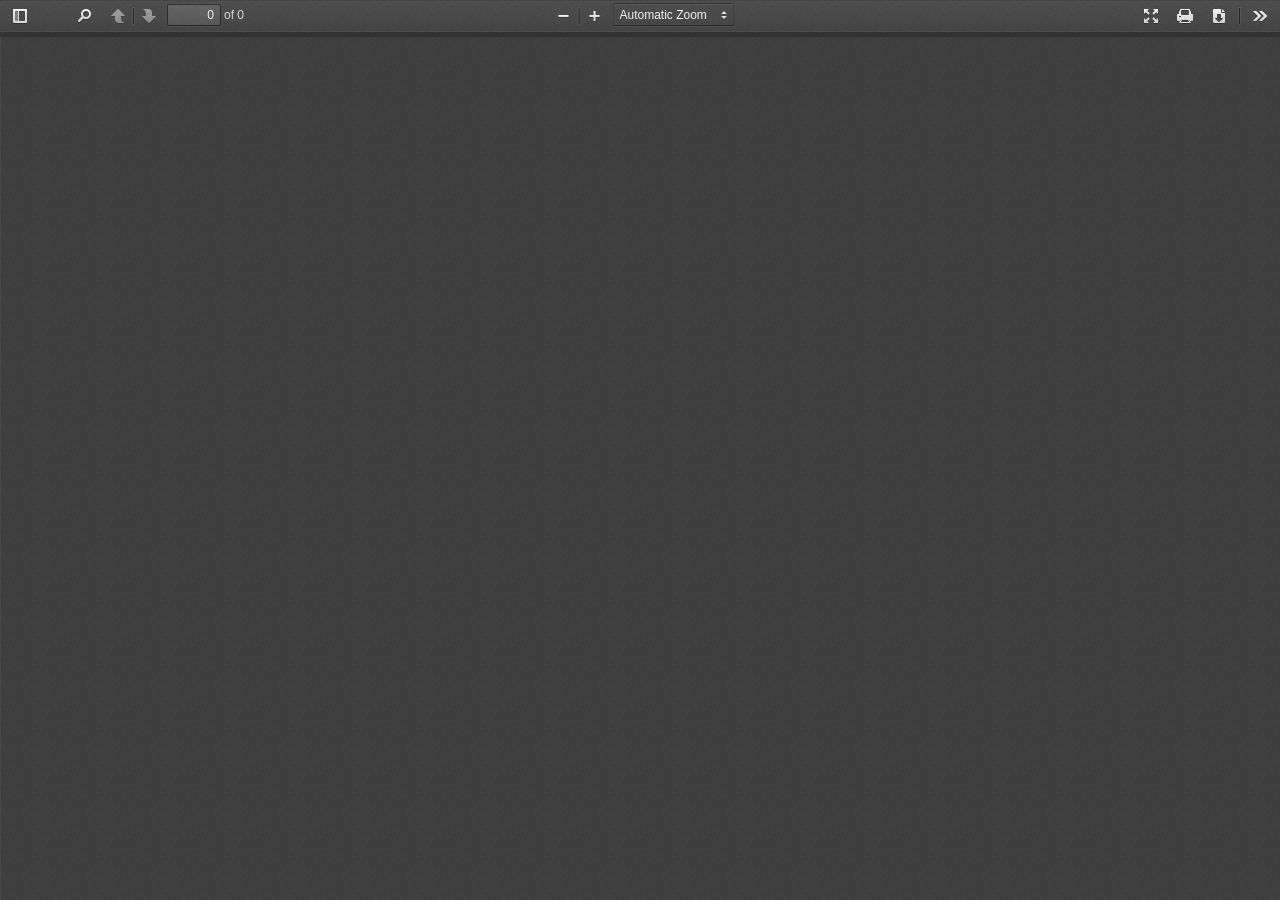
<file: pdf_print_preview/static/lib/PDFjs/web/viewer.html>
﻿<!DOCTYPE html>
<!--
Copyright 2012 Mozilla Foundation

Licensed under the Apache License, Version 2.0 (the "License");
you may not use this file except in compliance with the License.
You may obtain a copy of the License at

    http://www.apache.org/licenses/LICENSE-2.0

Unless required by applicable law or agreed to in writing, software
distributed under the License is distributed on an "AS IS" BASIS,
WITHOUT WARRANTIES OR CONDITIONS OF ANY KIND, either express or implied.
See the License for the specific language governing permissions and
limitations under the License.

Adobe CMap resources are covered by their own copyright but the same license:

    Copyright 1990-2015 Adobe Systems Incorporated.

See https://github.com/adobe-type-tools/cmap-resources
-->
<html dir="ltr" mozdisallowselectionprint>
  <head>
    <meta charset="utf-8">
    <meta name="viewport" content="width=device-width, initial-scale=1, maximum-scale=1">
    <meta name="google" content="notranslate">
    <meta http-equiv="X-UA-Compatible" content="IE=edge">
    <title>PDF.js viewer</title>


    <link rel="stylesheet" href="viewer.css">


<!-- This snippet is used in production (included from viewer.html) -->
<link rel="resource" type="application/l10n" href="locale/locale.properties">
<script src="../build/pdf.js"></script>


    <script src="viewer.js"></script>

  </head>

  <body tabindex="1" class="loadingInProgress">
    <div id="outerContainer">

      <div id="sidebarContainer">
        <div id="toolbarSidebar">
          <div class="splitToolbarButton toggled">
            <button id="viewThumbnail" class="toolbarButton toggled" title="Show Thumbnails" tabindex="2" data-l10n-id="thumbs">
               <span data-l10n-id="thumbs_label">Thumbnails</span>
            </button>
            <button id="viewOutline" class="toolbarButton" title="Show Document Outline (double-click to expand/collapse all items)" tabindex="3" data-l10n-id="document_outline">
               <span data-l10n-id="document_outline_label">Document Outline</span>
            </button>
            <button id="viewAttachments" class="toolbarButton" title="Show Attachments" tabindex="4" data-l10n-id="attachments">
               <span data-l10n-id="attachments_label">Attachments</span>
            </button>
          </div>
        </div>
        <div id="sidebarContent">
          <div id="thumbnailView">
          </div>
          <div id="outlineView" class="hidden">
          </div>
          <div id="attachmentsView" class="hidden">
          </div>
        </div>
        <div id="sidebarResizer" class="hidden"></div>
      </div>  <!-- sidebarContainer -->

      <div id="mainContainer">
        <div class="findbar hidden doorHanger" id="findbar">
          <div id="findbarInputContainer">
            <input id="findInput" class="toolbarField" title="Find" placeholder="Find in document…" tabindex="91" data-l10n-id="find_input">
            <div class="splitToolbarButton">
              <button id="findPrevious" class="toolbarButton findPrevious" title="Find the previous occurrence of the phrase" tabindex="92" data-l10n-id="find_previous">
                <span data-l10n-id="find_previous_label">Previous</span>
              </button>
              <div class="splitToolbarButtonSeparator"></div>
              <button id="findNext" class="toolbarButton findNext" title="Find the next occurrence of the phrase" tabindex="93" data-l10n-id="find_next">
                <span data-l10n-id="find_next_label">Next</span>
              </button>
            </div>
          </div>

          <div id="findbarOptionsOneContainer">
            <input type="checkbox" id="findHighlightAll" class="toolbarField" tabindex="94">
            <label for="findHighlightAll" class="toolbarLabel" data-l10n-id="find_highlight">Highlight all</label>
            <input type="checkbox" id="findMatchCase" class="toolbarField" tabindex="95">
            <label for="findMatchCase" class="toolbarLabel" data-l10n-id="find_match_case_label">Match case</label>
          </div>
          <div id="findbarOptionsTwoContainer">
            <input type="checkbox" id="findEntireWord" class="toolbarField" tabindex="96">
            <label for="findEntireWord" class="toolbarLabel" data-l10n-id="find_entire_word_label">Whole words</label>
            <span id="findResultsCount" class="toolbarLabel hidden"></span>
          </div>

          <div id="findbarMessageContainer">
            <span id="findMsg" class="toolbarLabel"></span>
          </div>
        </div>  <!-- findbar -->

        <div id="secondaryToolbar" class="secondaryToolbar hidden doorHangerRight">
          <div id="secondaryToolbarButtonContainer">
            <button id="secondaryPresentationMode" class="secondaryToolbarButton presentationMode visibleLargeView" title="Switch to Presentation Mode" tabindex="51" data-l10n-id="presentation_mode">
              <span data-l10n-id="presentation_mode_label">Presentation Mode</span>
            </button>

            <button id="secondaryOpenFile"  style="display: none;" class="secondaryToolbarButton openFile visibleLargeView" title="Open File" tabindex="52" data-l10n-id="open_file">
              <span data-l10n-id="open_file_label">Open</span>
            </button>

            <button id="secondaryPrint" class="secondaryToolbarButton print visibleMediumView" title="Print" tabindex="53" data-l10n-id="print">
              <span data-l10n-id="print_label">Print</span>
            </button>

            <button id="secondaryDownload" class="secondaryToolbarButton download visibleMediumView" title="Download" tabindex="54" data-l10n-id="download">
              <span data-l10n-id="download_label">Download</span>
            </button>

            <a href="#" id="secondaryViewBookmark" style="display: none;" class="secondaryToolbarButton bookmark visibleSmallView" title="Current view (copy or open in new window)" tabindex="55" data-l10n-id="bookmark">
              <span data-l10n-id="bookmark_label">Current View</span>
            </a>

            <div class="horizontalToolbarSeparator visibleLargeView"></div>

            <button id="firstPage" class="secondaryToolbarButton firstPage" title="Go to First Page" tabindex="56" data-l10n-id="first_page">
              <span data-l10n-id="first_page_label">Go to First Page</span>
            </button>
            <button id="lastPage" class="secondaryToolbarButton lastPage" title="Go to Last Page" tabindex="57" data-l10n-id="last_page">
              <span data-l10n-id="last_page_label">Go to Last Page</span>
            </button>

            <div class="horizontalToolbarSeparator"></div>

            <button id="pageRotateCw" class="secondaryToolbarButton rotateCw" title="Rotate Clockwise" tabindex="58" data-l10n-id="page_rotate_cw">
              <span data-l10n-id="page_rotate_cw_label">Rotate Clockwise</span>
            </button>
            <button id="pageRotateCcw" class="secondaryToolbarButton rotateCcw" title="Rotate Counterclockwise" tabindex="59" data-l10n-id="page_rotate_ccw">
              <span data-l10n-id="page_rotate_ccw_label">Rotate Counterclockwise</span>
            </button>

            <div class="horizontalToolbarSeparator"></div>

            <button id="cursorSelectTool" class="secondaryToolbarButton selectTool toggled" title="Enable Text Selection Tool" tabindex="60" data-l10n-id="cursor_text_select_tool">
              <span data-l10n-id="cursor_text_select_tool_label">Text Selection Tool</span>
            </button>
            <button id="cursorHandTool" class="secondaryToolbarButton handTool" title="Enable Hand Tool" tabindex="61" data-l10n-id="cursor_hand_tool">
              <span data-l10n-id="cursor_hand_tool_label">Hand Tool</span>
            </button>

            <div class="horizontalToolbarSeparator"></div>

            <button id="scrollVertical" class="secondaryToolbarButton scrollModeButtons scrollVertical toggled" title="Use Vertical Scrolling" tabindex="62" data-l10n-id="scroll_vertical">
              <span data-l10n-id="scroll_vertical_label">Vertical Scrolling</span>
            </button>
            <button id="scrollHorizontal" class="secondaryToolbarButton scrollModeButtons scrollHorizontal" title="Use Horizontal Scrolling" tabindex="63" data-l10n-id="scroll_horizontal">
              <span data-l10n-id="scroll_horizontal_label">Horizontal Scrolling</span>
            </button>
            <button id="scrollWrapped" class="secondaryToolbarButton scrollModeButtons scrollWrapped" title="Use Wrapped Scrolling" tabindex="64" data-l10n-id="scroll_wrapped">
              <span data-l10n-id="scroll_wrapped_label">Wrapped Scrolling</span>
            </button>

            <div class="horizontalToolbarSeparator scrollModeButtons"></div>

            <button id="spreadNone" class="secondaryToolbarButton spreadModeButtons spreadNone toggled" title="Do not join page spreads" tabindex="65" data-l10n-id="spread_none">
              <span data-l10n-id="spread_none_label">No Spreads</span>
            </button>
            <button id="spreadOdd" class="secondaryToolbarButton spreadModeButtons spreadOdd" title="Join page spreads starting with odd-numbered pages" tabindex="66" data-l10n-id="spread_odd">
              <span data-l10n-id="spread_odd_label">Odd Spreads</span>
            </button>
            <button id="spreadEven" class="secondaryToolbarButton spreadModeButtons spreadEven" title="Join page spreads starting with even-numbered pages" tabindex="67" data-l10n-id="spread_even">
              <span data-l10n-id="spread_even_label">Even Spreads</span>
            </button>

            <div class="horizontalToolbarSeparator spreadModeButtons"></div>

            <button id="documentProperties" class="secondaryToolbarButton documentProperties" title="Document Properties…" tabindex="68" data-l10n-id="document_properties">
              <span data-l10n-id="document_properties_label">Document Properties…</span>
            </button>
          </div>
        </div>  <!-- secondaryToolbar -->

        <div class="toolbar">
          <div id="toolbarContainer">
            <div id="toolbarViewer">
              <div id="toolbarViewerLeft">
                <button id="sidebarToggle" class="toolbarButton" title="Toggle Sidebar" tabindex="11" data-l10n-id="toggle_sidebar">
                  <span data-l10n-id="toggle_sidebar_label">Toggle Sidebar</span>
                </button>
                <div class="toolbarButtonSpacer"></div>
                <button id="viewFind" class="toolbarButton" title="Find in Document" tabindex="12" data-l10n-id="findbar">
                  <span data-l10n-id="findbar_label">Find</span>
                </button>
                <div class="splitToolbarButton hiddenSmallView">
                  <button class="toolbarButton pageUp" title="Previous Page" id="previous" tabindex="13" data-l10n-id="previous">
                    <span data-l10n-id="previous_label">Previous</span>
                  </button>
                  <div class="splitToolbarButtonSeparator"></div>
                  <button class="toolbarButton pageDown" title="Next Page" id="next" tabindex="14" data-l10n-id="next">
                    <span data-l10n-id="next_label">Next</span>
                  </button>
                </div>
                <input type="number" id="pageNumber" class="toolbarField pageNumber" title="Page" value="1" size="4" min="1" tabindex="15" data-l10n-id="page">
                <span id="numPages" class="toolbarLabel"></span>
              </div>
              <div id="toolbarViewerRight">
                <button id="presentationMode" class="toolbarButton presentationMode hiddenLargeView" title="Switch to Presentation Mode" tabindex="31" data-l10n-id="presentation_mode">
                  <span data-l10n-id="presentation_mode_label">Presentation Mode</span>
                </button>

                <button id="openFile" style="display: none;" class="toolbarButton openFile hiddenLargeView" title="Open File" tabindex="32" data-l10n-id="open_file">
                  <span data-l10n-id="open_file_label">Open</span>
                </button>

                <button id="print" class="toolbarButton print hiddenMediumView" title="Print" tabindex="33" data-l10n-id="print">
                  <span data-l10n-id="print_label">Print</span>
                </button>

                <button id="download" class="toolbarButton download hiddenMediumView" title="Download" tabindex="34" data-l10n-id="download">
                  <span data-l10n-id="download_label">Download</span>
                </button>
                <a href="#" id="viewBookmark" style="display: none;" class="toolbarButton bookmark hiddenSmallView" title="Current view (copy or open in new window)" tabindex="35" data-l10n-id="bookmark">
                  <span data-l10n-id="bookmark_label">Current View</span>
                </a>

                <div class="verticalToolbarSeparator hiddenSmallView"></div>

                <button id="secondaryToolbarToggle" class="toolbarButton" title="Tools" tabindex="36" data-l10n-id="tools">
                  <span data-l10n-id="tools_label">Tools</span>
                </button>
              </div>
              <div id="toolbarViewerMiddle">
                <div class="splitToolbarButton">
                  <button id="zoomOut" class="toolbarButton zoomOut" title="Zoom Out" tabindex="21" data-l10n-id="zoom_out">
                    <span data-l10n-id="zoom_out_label">Zoom Out</span>
                  </button>
                  <div class="splitToolbarButtonSeparator"></div>
                  <button id="zoomIn" class="toolbarButton zoomIn" title="Zoom In" tabindex="22" data-l10n-id="zoom_in">
                    <span data-l10n-id="zoom_in_label">Zoom In</span>
                   </button>
                </div>
                <span id="scaleSelectContainer" class="dropdownToolbarButton">
                  <select id="scaleSelect" title="Zoom" tabindex="23" data-l10n-id="zoom">
                    <option id="pageAutoOption" title="" value="auto" selected="selected" data-l10n-id="page_scale_auto">Automatic Zoom</option>
                    <option id="pageActualOption" title="" value="page-actual" data-l10n-id="page_scale_actual">Actual Size</option>
                    <option id="pageFitOption" title="" value="page-fit" data-l10n-id="page_scale_fit">Page Fit</option>
                    <option id="pageWidthOption" title="" value="page-width" data-l10n-id="page_scale_width">Page Width</option>
                    <option id="customScaleOption" title="" value="custom" disabled="disabled" hidden="true"></option>
                    <option title="" value="0.5" data-l10n-id="page_scale_percent" data-l10n-args='{ "scale": 50 }'>50%</option>
                    <option title="" value="0.75" data-l10n-id="page_scale_percent" data-l10n-args='{ "scale": 75 }'>75%</option>
                    <option title="" value="1" data-l10n-id="page_scale_percent" data-l10n-args='{ "scale": 100 }'>100%</option>
                    <option title="" value="1.25" data-l10n-id="page_scale_percent" data-l10n-args='{ "scale": 125 }'>125%</option>
                    <option title="" value="1.5" data-l10n-id="page_scale_percent" data-l10n-args='{ "scale": 150 }'>150%</option>
                    <option title="" value="2" data-l10n-id="page_scale_percent" data-l10n-args='{ "scale": 200 }'>200%</option>
                    <option title="" value="3" data-l10n-id="page_scale_percent" data-l10n-args='{ "scale": 300 }'>300%</option>
                    <option title="" value="4" data-l10n-id="page_scale_percent" data-l10n-args='{ "scale": 400 }'>400%</option>
                  </select>
                </span>
              </div>
            </div>
            <div id="loadingBar">
              <div class="progress">
                <div class="glimmer">
                </div>
              </div>
            </div>
          </div>
        </div>

        <menu type="context" id="viewerContextMenu">
          <menuitem id="contextFirstPage" label="First Page"
                    data-l10n-id="first_page"></menuitem>
          <menuitem id="contextLastPage" label="Last Page"
                    data-l10n-id="last_page"></menuitem>
          <menuitem id="contextPageRotateCw" label="Rotate Clockwise"
                    data-l10n-id="page_rotate_cw"></menuitem>
          <menuitem id="contextPageRotateCcw" label="Rotate Counter-Clockwise"
                    data-l10n-id="page_rotate_ccw"></menuitem>
        </menu>

        <div id="viewerContainer" tabindex="0">
          <div id="viewer" class="pdfViewer"></div>
        </div>

        <div id="errorWrapper" hidden='true'>
          <div id="errorMessageLeft">
            <span id="errorMessage"></span>
            <button id="errorShowMore" data-l10n-id="error_more_info">
              More Information
            </button>
            <button id="errorShowLess" data-l10n-id="error_less_info" hidden='true'>
              Less Information
            </button>
          </div>
          <div id="errorMessageRight">
            <button id="errorClose" data-l10n-id="error_close">
              Close
            </button>
          </div>
          <div class="clearBoth"></div>
          <textarea id="errorMoreInfo" hidden='true' readonly="readonly"></textarea>
        </div>
      </div> <!-- mainContainer -->

      <div id="overlayContainer" class="hidden">
        <div id="passwordOverlay" class="container hidden">
          <div class="dialog">
            <div class="row">
              <p id="passwordText" data-l10n-id="password_label">Enter the password to open this PDF file:</p>
            </div>
            <div class="row">
              <input type="password" id="password" class="toolbarField">
            </div>
            <div class="buttonRow">
              <button id="passwordCancel" class="overlayButton"><span data-l10n-id="password_cancel">Cancel</span></button>
              <button id="passwordSubmit" class="overlayButton"><span data-l10n-id="password_ok">OK</span></button>
            </div>
          </div>
        </div>
        <div id="documentPropertiesOverlay" class="container hidden">
          <div class="dialog">
            <div class="row">
              <span data-l10n-id="document_properties_file_name">File name:</span> <p id="fileNameField">-</p>
            </div>
            <div class="row">
              <span data-l10n-id="document_properties_file_size">File size:</span> <p id="fileSizeField">-</p>
            </div>
            <div class="separator"></div>
            <div class="row">
              <span data-l10n-id="document_properties_title">Title:</span> <p id="titleField">-</p>
            </div>
            <div class="row">
              <span data-l10n-id="document_properties_author">Author:</span> <p id="authorField">-</p>
            </div>
            <div class="row">
              <span data-l10n-id="document_properties_subject">Subject:</span> <p id="subjectField">-</p>
            </div>
            <div class="row">
              <span data-l10n-id="document_properties_keywords">Keywords:</span> <p id="keywordsField">-</p>
            </div>
            <div class="row">
              <span data-l10n-id="document_properties_creation_date">Creation Date:</span> <p id="creationDateField">-</p>
            </div>
            <div class="row">
              <span data-l10n-id="document_properties_modification_date">Modification Date:</span> <p id="modificationDateField">-</p>
            </div>
            <div class="row">
              <span data-l10n-id="document_properties_creator">Creator:</span> <p id="creatorField">-</p>
            </div>
            <div class="separator"></div>
            <div class="row">
              <span data-l10n-id="document_properties_producer">PDF Producer:</span> <p id="producerField">-</p>
            </div>
            <div class="row">
              <span data-l10n-id="document_properties_version">PDF Version:</span> <p id="versionField">-</p>
            </div>
            <div class="row">
              <span data-l10n-id="document_properties_page_count">Page Count:</span> <p id="pageCountField">-</p>
            </div>
            <div class="row">
              <span data-l10n-id="document_properties_page_size">Page Size:</span> <p id="pageSizeField">-</p>
            </div>
            <div class="separator"></div>
            <div class="row">
              <span data-l10n-id="document_properties_linearized">Fast Web View:</span> <p id="linearizedField">-</p>
            </div>
            <div class="buttonRow">
              <button id="documentPropertiesClose" class="overlayButton"><span data-l10n-id="document_properties_close">Close</span></button>
            </div>
          </div>
        </div>
        <div id="printServiceOverlay" class="container hidden">
          <div class="dialog">
            <div class="row">
              <span data-l10n-id="print_progress_message">Preparing document for printing…</span>
            </div>
            <div class="row">
              <progress value="0" max="100"></progress>
              <span data-l10n-id="print_progress_percent" data-l10n-args='{ "progress": 0 }' class="relative-progress">0%</span>
            </div>
            <div class="buttonRow">
              <button id="printCancel" class="overlayButton"><span data-l10n-id="print_progress_close">Cancel</span></button>
            </div>
          </div>
        </div>
      </div>  <!-- overlayContainer -->

    </div> <!-- outerContainer -->
    <div id="printContainer"></div>
  </body>
</html>
</file>
<file: pdf_print_preview/static/lib/PDFjs/web/viewer.css>
/* Copyright 2014 Mozilla Foundation
 *
 * Licensed under the Apache License, Version 2.0 (the "License");
 * you may not use this file except in compliance with the License.
 * You may obtain a copy of the License at
 *
 *     http://www.apache.org/licenses/LICENSE-2.0
 *
 * Unless required by applicable law or agreed to in writing, software
 * distributed under the License is distributed on an "AS IS" BASIS,
 * WITHOUT WARRANTIES OR CONDITIONS OF ANY KIND, either express or implied.
 * See the License for the specific language governing permissions and
 * limitations under the License.
 */

.textLayer {
  position: absolute;
  left: 0;
  top: 0;
  right: 0;
  bottom: 0;
  overflow: hidden;
  opacity: 0.2;
  line-height: 1.0;
}

.textLayer > span {
  color: transparent;
  position: absolute;
  white-space: pre;
  cursor: text;
  -webkit-transform-origin: 0% 0%;
          transform-origin: 0% 0%;
}

.textLayer .highlight {
  margin: -1px;
  padding: 1px;

  background-color: rgb(180, 0, 170);
  border-radius: 4px;
}

.textLayer .highlight.begin {
  border-radius: 4px 0px 0px 4px;
}

.textLayer .highlight.end {
  border-radius: 0px 4px 4px 0px;
}

.textLayer .highlight.middle {
  border-radius: 0px;
}

.textLayer .highlight.selected {
  background-color: rgb(0, 100, 0);
}

.textLayer ::-moz-selection { background: rgb(0,0,255); }

.textLayer ::selection { background: rgb(0,0,255); }

.textLayer .endOfContent {
  display: block;
  position: absolute;
  left: 0px;
  top: 100%;
  right: 0px;
  bottom: 0px;
  z-index: -1;
  cursor: default;
  -webkit-user-select: none;
     -moz-user-select: none;
      -ms-user-select: none;
          user-select: none;
}

.textLayer .endOfContent.active {
  top: 0px;
}


.annotationLayer section {
  position: absolute;
}

.annotationLayer .linkAnnotation > a,
.annotationLayer .buttonWidgetAnnotation.pushButton > a {
  position: absolute;
  font-size: 1em;
  top: 0;
  left: 0;
  width: 100%;
  height: 100%;
}

.annotationLayer .linkAnnotation > a:hover,
.annotationLayer .buttonWidgetAnnotation.pushButton > a:hover {
  opacity: 0.2;
  background: #ff0;
  box-shadow: 0px 2px 10px #ff0;
}

.annotationLayer .textAnnotation img {
  position: absolute;
  cursor: pointer;
}

.annotationLayer .textWidgetAnnotation input,
.annotationLayer .textWidgetAnnotation textarea,
.annotationLayer .choiceWidgetAnnotation select,
.annotationLayer .buttonWidgetAnnotation.checkBox input,
.annotationLayer .buttonWidgetAnnotation.radioButton input {
  background-color: rgba(0, 54, 255, 0.13);
  border: 1px solid transparent;
  box-sizing: border-box;
  font-size: 9px;
  height: 100%;
  margin: 0;
  padding: 0 3px;
  vertical-align: top;
  width: 100%;
}

.annotationLayer .choiceWidgetAnnotation select option {
  padding: 0;
}

.annotationLayer .buttonWidgetAnnotation.radioButton input {
  border-radius: 50%;
}

.annotationLayer .textWidgetAnnotation textarea {
  font: message-box;
  font-size: 9px;
  resize: none;
}

.annotationLayer .textWidgetAnnotation input[disabled],
.annotationLayer .textWidgetAnnotation textarea[disabled],
.annotationLayer .choiceWidgetAnnotation select[disabled],
.annotationLayer .buttonWidgetAnnotation.checkBox input[disabled],
.annotationLayer .buttonWidgetAnnotation.radioButton input[disabled] {
  background: none;
  border: 1px solid transparent;
  cursor: not-allowed;
}

.annotationLayer .textWidgetAnnotation input:hover,
.annotationLayer .textWidgetAnnotation textarea:hover,
.annotationLayer .choiceWidgetAnnotation select:hover,
.annotationLayer .buttonWidgetAnnotation.checkBox input:hover,
.annotationLayer .buttonWidgetAnnotation.radioButton input:hover {
  border: 1px solid #000;
}

.annotationLayer .textWidgetAnnotation input:focus,
.annotationLayer .textWidgetAnnotation textarea:focus,
.annotationLayer .choiceWidgetAnnotation select:focus {
  background: none;
  border: 1px solid transparent;
}

.annotationLayer .buttonWidgetAnnotation.checkBox input:checked:before,
.annotationLayer .buttonWidgetAnnotation.checkBox input:checked:after,
.annotationLayer .buttonWidgetAnnotation.radioButton input:checked:before {
  background-color: #000;
  content: '';
  display: block;
  position: absolute;
}

.annotationLayer .buttonWidgetAnnotation.checkBox input:checked:before,
.annotationLayer .buttonWidgetAnnotation.checkBox input:checked:after {
  height: 80%;
  left: 45%;
  width: 1px;
}

.annotationLayer .buttonWidgetAnnotation.checkBox input:checked:before {
  -webkit-transform: rotate(45deg);
          transform: rotate(45deg);
}

.annotationLayer .buttonWidgetAnnotation.checkBox input:checked:after {
  -webkit-transform: rotate(-45deg);
          transform: rotate(-45deg);
}

.annotationLayer .buttonWidgetAnnotation.radioButton input:checked:before {
  border-radius: 50%;
  height: 50%;
  left: 30%;
  top: 20%;
  width: 50%;
}

.annotationLayer .textWidgetAnnotation input.comb {
  font-family: monospace;
  padding-left: 2px;
  padding-right: 0;
}

.annotationLayer .textWidgetAnnotation input.comb:focus {
  /*
   * Letter spacing is placed on the right side of each character. Hence, the
   * letter spacing of the last character may be placed outside the visible
   * area, causing horizontal scrolling. We avoid this by extending the width
   * when the element has focus and revert this when it loses focus.
   */
  width: 115%;
}

.annotationLayer .buttonWidgetAnnotation.checkBox input,
.annotationLayer .buttonWidgetAnnotation.radioButton input {
  -webkit-appearance: none;
     -moz-appearance: none;
          appearance: none;
  padding: 0;
}

.annotationLayer .popupWrapper {
  position: absolute;
  width: 20em;
}

.annotationLayer .popup {
  position: absolute;
  z-index: 200;
  max-width: 20em;
  background-color: #FFFF99;
  box-shadow: 0px 2px 5px #333;
  border-radius: 2px;
  padding: 0.6em;
  margin-left: 5px;
  cursor: pointer;
  font: message-box;
  word-wrap: break-word;
}

.annotationLayer .popup h1 {
  font-size: 1em;
  border-bottom: 1px solid #000000;
  margin: 0;
  padding-bottom: 0.2em;
}

.annotationLayer .popup p {
  margin: 0;
  padding-top: 0.2em;
}

.annotationLayer .highlightAnnotation,
.annotationLayer .underlineAnnotation,
.annotationLayer .squigglyAnnotation,
.annotationLayer .strikeoutAnnotation,
.annotationLayer .lineAnnotation svg line,
.annotationLayer .squareAnnotation svg rect,
.annotationLayer .circleAnnotation svg ellipse,
.annotationLayer .polylineAnnotation svg polyline,
.annotationLayer .polygonAnnotation svg polygon,
.annotationLayer .inkAnnotation svg polyline,
.annotationLayer .stampAnnotation,
.annotationLayer .fileAttachmentAnnotation {
  cursor: pointer;
}

.pdfViewer .canvasWrapper {
  overflow: hidden;
}

.pdfViewer .page {
  direction: ltr;
  width: 816px;
  height: 1056px;
  margin: 1px auto -8px auto;
  position: relative;
  overflow: visible;
  border: 9px solid transparent;
  background-clip: content-box;
  -o-border-image: url(images/shadow.png) 9 9 repeat;
     border-image: url(images/shadow.png) 9 9 repeat;
  background-color: white;
}

.pdfViewer.removePageBorders .page {
  margin: 0px auto 10px auto;
  border: none;
}

.pdfViewer.singlePageView {
  display: inline-block;
}

.pdfViewer.singlePageView .page {
  margin: 0;
  border: none;
}

.pdfViewer.scrollHorizontal, .pdfViewer.scrollWrapped, .spread {
  margin-left: 3.5px;
  margin-right: 3.5px;
  text-align: center;
}

.pdfViewer.scrollHorizontal, .spread {
  white-space: nowrap;
}

.pdfViewer.removePageBorders,
.pdfViewer.scrollHorizontal .spread,
.pdfViewer.scrollWrapped .spread {
  margin-left: 0;
  margin-right: 0;
}

.spread .page,
.pdfViewer.scrollHorizontal .page,
.pdfViewer.scrollWrapped .page,
.pdfViewer.scrollHorizontal .spread,
.pdfViewer.scrollWrapped .spread {
  display: inline-block;
  vertical-align: middle;
}

.spread .page,
.pdfViewer.scrollHorizontal .page,
.pdfViewer.scrollWrapped .page {
  margin-left: -3.5px;
  margin-right: -3.5px;
}

.pdfViewer.removePageBorders .spread .page,
.pdfViewer.removePageBorders.scrollHorizontal .page,
.pdfViewer.removePageBorders.scrollWrapped .page {
  margin-left: 5px;
  margin-right: 5px;
}

.pdfViewer .page canvas {
  margin: 0;
  display: block;
}

.pdfViewer .page canvas[hidden] {
  display: none;
}

.pdfViewer .page .loadingIcon {
  position: absolute;
  display: block;
  left: 0;
  top: 0;
  right: 0;
  bottom: 0;
  background: url('images/loading-icon.gif') center no-repeat;
}

.pdfPresentationMode .pdfViewer {
  margin-left: 0;
  margin-right: 0;
}

.pdfPresentationMode .pdfViewer .page,
.pdfPresentationMode .pdfViewer .spread {
  display: block;
}

.pdfPresentationMode .pdfViewer .page,
.pdfPresentationMode .pdfViewer.removePageBorders .page {
  margin-left: auto;
  margin-right: auto;
}

.pdfPresentationMode:-ms-fullscreen .pdfViewer .page {
  margin-bottom: 100% !important;
}

.pdfPresentationMode:-webkit-full-screen .pdfViewer .page {
  margin-bottom: 100%;
  border: 0;
}

.pdfPresentationMode:-moz-full-screen .pdfViewer .page {
  margin-bottom: 100%;
  border: 0;
}

.pdfPresentationMode:fullscreen .pdfViewer .page {
  margin-bottom: 100%;
  border: 0;
}

:root {
  --sidebar-width: 200px;
}

* {
  padding: 0;
  margin: 0;
}

html {
  height: 100%;
  width: 100%;
  /* Font size is needed to make the activity bar the correct size. */
  font-size: 10px;
}

body {
  height: 100%;
  width: 100%;
  background-color: #404040;
  background-image: url(images/texture.png);
}

body,
input,
button,
select {
  font: message-box;
  outline: none;
}

.hidden {
  display: none !important;
}
[hidden] {
  display: none !important;
}

#viewerContainer.pdfPresentationMode:-ms-fullscreen {
  top: 0px !important;
  overflow: hidden !important;
}

#viewerContainer.pdfPresentationMode:-ms-fullscreen::-ms-backdrop {
  background-color: #000;
}

#viewerContainer.pdfPresentationMode:-webkit-full-screen {
  top: 0px;
  border-top: 2px solid transparent;
  background-color: #000;
  width: 100%;
  height: 100%;
  overflow: hidden;
  cursor: none;
  -webkit-user-select: none;
          user-select: none;
}

#viewerContainer.pdfPresentationMode:-moz-full-screen {
  top: 0px;
  border-top: 2px solid transparent;
  background-color: #000;
  width: 100%;
  height: 100%;
  overflow: hidden;
  cursor: none;
  -moz-user-select: none;
       user-select: none;
}

#viewerContainer.pdfPresentationMode:-ms-fullscreen {
  top: 0px;
  border-top: 2px solid transparent;
  background-color: #000;
  width: 100%;
  height: 100%;
  overflow: hidden;
  cursor: none;
  -ms-user-select: none;
      user-select: none;
}

#viewerContainer.pdfPresentationMode:fullscreen {
  top: 0px;
  border-top: 2px solid transparent;
  background-color: #000;
  width: 100%;
  height: 100%;
  overflow: hidden;
  cursor: none;
  -webkit-user-select: none;
     -moz-user-select: none;
      -ms-user-select: none;
          user-select: none;
}

.pdfPresentationMode:-webkit-full-screen a:not(.internalLink) {
  display: none;
}

.pdfPresentationMode:-moz-full-screen a:not(.internalLink) {
  display: none;
}

.pdfPresentationMode:-ms-fullscreen a:not(.internalLink) {
  display: none;
}

.pdfPresentationMode:fullscreen a:not(.internalLink) {
  display: none;
}

.pdfPresentationMode:-webkit-full-screen .textLayer > span {
  cursor: none;
}

.pdfPresentationMode:-moz-full-screen .textLayer > span {
  cursor: none;
}

.pdfPresentationMode:-ms-fullscreen .textLayer > span {
  cursor: none;
}

.pdfPresentationMode:fullscreen .textLayer > span {
  cursor: none;
}

.pdfPresentationMode.pdfPresentationModeControls > *,
.pdfPresentationMode.pdfPresentationModeControls .textLayer > span {
  cursor: default;
}

#outerContainer {
  width: 100%;
  height: 100%;
  position: relative;
}

#sidebarContainer {
  position: absolute;
  top: 32px;
  bottom: 0;
  width: 200px; /* Here, and elsewhere below, keep the constant value for compatibility
                   with older browsers that lack support for CSS variables. */
  width: var(--sidebar-width);
  visibility: hidden;
  z-index: 100;
  border-top: 1px solid #333;

  transition-duration: 200ms;
  transition-timing-function: ease;
}
html[dir='ltr'] #sidebarContainer {
  transition-property: left;
  left: -200px;
  left: calc(-1 * var(--sidebar-width));
}
html[dir='rtl'] #sidebarContainer {
  transition-property: right;
  right: -200px;
  right: calc(-1 * var(--sidebar-width));
}

.loadingInProgress #sidebarContainer {
  top: 36px;
}

#outerContainer.sidebarResizing #sidebarContainer {
  /* Improve responsiveness and avoid visual glitches when the sidebar is resized. */
  transition-duration: 0s;
  /* Prevent e.g. the thumbnails being selected when the sidebar is resized. */
  -webkit-user-select: none;
     -moz-user-select: none;
      -ms-user-select: none;
          user-select: none;
}

#outerContainer.sidebarMoving #sidebarContainer,
#outerContainer.sidebarOpen #sidebarContainer {
  visibility: visible;
}
html[dir='ltr'] #outerContainer.sidebarOpen #sidebarContainer {
  left: 0px;
}
html[dir='rtl'] #outerContainer.sidebarOpen #sidebarContainer {
  right: 0px;
}

#mainContainer {
  position: absolute;
  top: 0;
  right: 0;
  bottom: 0;
  left: 0;
  min-width: 320px;
}

#sidebarContent {
  top: 32px;
  bottom: 0;
  overflow: auto;
  -webkit-overflow-scrolling: touch;
  position: absolute;
  width: 100%;
  background-color: hsla(0,0%,0%,.1);
}
html[dir='ltr'] #sidebarContent {
  left: 0;
  box-shadow: inset -1px 0 0 hsla(0,0%,0%,.25);
}
html[dir='rtl'] #sidebarContent {
  right: 0;
  box-shadow: inset 1px 0 0 hsla(0,0%,0%,.25);
}

#viewerContainer {
  overflow: auto;
  -webkit-overflow-scrolling: touch;
  position: absolute;
  top: 32px;
  right: 0;
  bottom: 0;
  left: 0;
  outline: none;
}
#viewerContainer:not(.pdfPresentationMode) {
  transition-duration: 200ms;
  transition-timing-function: ease;
}
html[dir='ltr'] #viewerContainer {
  box-shadow: inset 1px 0 0 hsla(0,0%,100%,.05);
}
html[dir='rtl'] #viewerContainer {
  box-shadow: inset -1px 0 0 hsla(0,0%,100%,.05);
}

#outerContainer.sidebarResizing #viewerContainer {
  /* Improve responsiveness and avoid visual glitches when the sidebar is resized. */
  transition-duration: 0s;
}

html[dir='ltr'] #outerContainer.sidebarOpen #viewerContainer:not(.pdfPresentationMode) {
  transition-property: left;
  left: 200px;
  left: var(--sidebar-width);
}
html[dir='rtl'] #outerContainer.sidebarOpen #viewerContainer:not(.pdfPresentationMode) {
  transition-property: right;
  right: 200px;
  right: var(--sidebar-width);
}

.toolbar {
  position: relative;
  left: 0;
  right: 0;
  z-index: 9999;
  cursor: default;
}

#toolbarContainer {
  width: 100%;
}

#toolbarSidebar {
  width: 100%;
  height: 32px;
  background-color: #424242; /* fallback */
  background-image: url(images/texture.png),
                    linear-gradient(hsla(0,0%,30%,.99), hsla(0,0%,25%,.95));
}
html[dir='ltr'] #toolbarSidebar {
  box-shadow: inset -1px 0 0 rgba(0, 0, 0, 0.25),
              inset 0 -1px 0 hsla(0,0%,100%,.05),
              0 1px 0 hsla(0,0%,0%,.15),
              0 0 1px hsla(0,0%,0%,.1);
}
html[dir='rtl'] #toolbarSidebar {
  box-shadow: inset 1px 0 0 rgba(0, 0, 0, 0.25),
              inset 0 1px 0 hsla(0,0%,100%,.05),
              0 1px 0 hsla(0,0%,0%,.15),
              0 0 1px hsla(0,0%,0%,.1);
}

#sidebarResizer {
  position: absolute;
  top: 0;
  bottom: 0;
  width: 6px;
  z-index: 200;
  cursor: ew-resize;
}
html[dir='ltr'] #sidebarResizer {
  right: -6px;
}
html[dir='rtl'] #sidebarResizer {
  left: -6px;
}

#toolbarContainer, .findbar, .secondaryToolbar {
  position: relative;
  height: 32px;
  background-color: #474747; /* fallback */
  background-image: url(images/texture.png),
                    linear-gradient(hsla(0,0%,32%,.99), hsla(0,0%,27%,.95));
}
html[dir='ltr'] #toolbarContainer, .findbar, .secondaryToolbar {
  box-shadow: inset 0 1px 1px hsla(0,0%,0%,.15),
              inset 0 -1px 0 hsla(0,0%,100%,.05),
              0 1px 0 hsla(0,0%,0%,.15),
              0 1px 1px hsla(0,0%,0%,.1);
}
html[dir='rtl'] #toolbarContainer, .findbar, .secondaryToolbar {
  box-shadow: inset 0 1px 1px hsla(0,0%,0%,.15),
              inset 0 -1px 0 hsla(0,0%,100%,.05),
              0 1px 0 hsla(0,0%,0%,.15),
              0 1px 1px hsla(0,0%,0%,.1);
}

#toolbarViewer {
  height: 32px;
}

#loadingBar {
  position: relative;
  width: 100%;
  height: 4px;
  background-color: #333;
  border-bottom: 1px solid #333;
}

#loadingBar .progress {
  position: absolute;
  top: 0;
  left: 0;
  width: 0%;
  height: 100%;
  background-color: #ddd;
  overflow: hidden;
  transition: width 200ms;
}

@-webkit-keyframes progressIndeterminate {
  0% { left: -142px; }
  100% { left: 0; }
}

@keyframes progressIndeterminate {
  0% { left: -142px; }
  100% { left: 0; }
}

#loadingBar .progress.indeterminate {
  background-color: #999;
  transition: none;
}

#loadingBar .progress.indeterminate .glimmer {
  position: absolute;
  top: 0;
  left: 0;
  height: 100%;
  width: calc(100% + 150px);

  background: repeating-linear-gradient(135deg,
                                        #bbb 0, #999 5px,
                                        #999 45px, #ddd 55px,
                                        #ddd 95px, #bbb 100px);

  -webkit-animation: progressIndeterminate 950ms linear infinite;

          animation: progressIndeterminate 950ms linear infinite;
}

.findbar, .secondaryToolbar {
  top: 32px;
  position: absolute;
  z-index: 10000;
  height: auto;
  min-width: 16px;
  padding: 0px 6px 0px 6px;
  margin: 4px 2px 4px 2px;
  color: hsl(0,0%,85%);
  font-size: 12px;
  line-height: 14px;
  text-align: left;
  cursor: default;
}

.findbar {
  min-width: 300px;
}
.findbar > div {
  height: 32px;
}
.findbar.wrapContainers > div {
  clear: both;
}
.findbar.wrapContainers > div#findbarMessageContainer {
  height: auto;
}
html[dir='ltr'] .findbar {
  left: 68px;
}
html[dir='rtl'] .findbar {
  right: 68px;
}

.findbar label {
  -webkit-user-select: none;
     -moz-user-select: none;
      -ms-user-select: none;
          user-select: none;
}

#findInput {
  width: 200px;
}
#findInput::-webkit-input-placeholder {
  color: hsl(0, 0%, 75%);
}
#findInput:-ms-input-placeholder {
  font-style: italic;
}
#findInput::-ms-input-placeholder {
  font-style: italic;
}
#findInput::placeholder {
  font-style: italic;
}
#findInput[data-status="pending"] {
  background-image: url(images/loading-small.png);
  background-repeat: no-repeat;
  background-position: right;
}
html[dir='rtl'] #findInput[data-status="pending"] {
  background-position: left;
}

.secondaryToolbar {
  padding: 6px;
  height: auto;
  z-index: 30000;
}
html[dir='ltr'] .secondaryToolbar {
  right: 4px;
}
html[dir='rtl'] .secondaryToolbar {
  left: 4px;
}

#secondaryToolbarButtonContainer {
  max-width: 200px;
  max-height: 400px;
  overflow-y: auto;
  -webkit-overflow-scrolling: touch;
  margin-bottom: -4px;
}

#secondaryToolbarButtonContainer.hiddenScrollModeButtons > .scrollModeButtons,
#secondaryToolbarButtonContainer.hiddenSpreadModeButtons > .spreadModeButtons {
  display: none !important;
}

.doorHanger,
.doorHangerRight {
  border: 1px solid hsla(0,0%,0%,.5);
  border-radius: 2px;
  box-shadow: 0 1px 4px rgba(0, 0, 0, 0.3);
}
.doorHanger:after, .doorHanger:before,
.doorHangerRight:after, .doorHangerRight:before {
  bottom: 100%;
  border: solid transparent;
  content: " ";
  height: 0;
  width: 0;
  position: absolute;
  pointer-events: none;
}
.doorHanger:after,
.doorHangerRight:after {
  border-bottom-color: hsla(0,0%,32%,.99);
  border-width: 8px;
}
.doorHanger:before,
.doorHangerRight:before {
  border-bottom-color: hsla(0,0%,0%,.5);
  border-width: 9px;
}

html[dir='ltr'] .doorHanger:after,
html[dir='rtl'] .doorHangerRight:after {
  left: 13px;
  margin-left: -8px;
}

html[dir='ltr'] .doorHanger:before,
html[dir='rtl'] .doorHangerRight:before {
  left: 13px;
  margin-left: -9px;
}

html[dir='rtl'] .doorHanger:after,
html[dir='ltr'] .doorHangerRight:after {
  right: 13px;
  margin-right: -8px;
}

html[dir='rtl'] .doorHanger:before,
html[dir='ltr'] .doorHangerRight:before {
  right: 13px;
  margin-right: -9px;
}

#findResultsCount {
  background-color: hsl(0, 0%, 85%);
  color: hsl(0, 0%, 32%);
  text-align: center;
  padding: 3px 4px;
}

#findMsg {
  font-style: italic;
  color: #A6B7D0;
}
#findMsg:empty {
  display: none;
}

#findInput.notFound {
  background-color: rgb(255, 102, 102);
}

#toolbarViewerMiddle {
  position: absolute;
  left: 50%;
  -webkit-transform: translateX(-50%);
          transform: translateX(-50%);
}

html[dir='ltr'] #toolbarViewerLeft,
html[dir='rtl'] #toolbarViewerRight {
  float: left;
}
html[dir='ltr'] #toolbarViewerRight,
html[dir='rtl'] #toolbarViewerLeft {
  float: right;
}
html[dir='ltr'] #toolbarViewerLeft > *,
html[dir='ltr'] #toolbarViewerMiddle > *,
html[dir='ltr'] #toolbarViewerRight > *,
html[dir='ltr'] .findbar * {
  position: relative;
  float: left;
}
html[dir='rtl'] #toolbarViewerLeft > *,
html[dir='rtl'] #toolbarViewerMiddle > *,
html[dir='rtl'] #toolbarViewerRight > *,
html[dir='rtl'] .findbar * {
  position: relative;
  float: right;
}

html[dir='ltr'] .splitToolbarButton {
  margin: 3px 2px 4px 0;
  display: inline-block;
}
html[dir='rtl'] .splitToolbarButton {
  margin: 3px 0 4px 2px;
  display: inline-block;
}
html[dir='ltr'] .splitToolbarButton > .toolbarButton {
  border-radius: 0;
  float: left;
}
html[dir='rtl'] .splitToolbarButton > .toolbarButton {
  border-radius: 0;
  float: right;
}

.toolbarButton,
.secondaryToolbarButton,
.overlayButton {
  border: 0 none;
  background: none;
  width: 32px;
  height: 25px;
}

.toolbarButton > span {
  display: inline-block;
  width: 0;
  height: 0;
  overflow: hidden;
}

.toolbarButton[disabled],
.secondaryToolbarButton[disabled],
.overlayButton[disabled] {
  opacity: .5;
}

.splitToolbarButton.toggled .toolbarButton {
  margin: 0;
}

.splitToolbarButton:hover > .toolbarButton,
.splitToolbarButton:focus > .toolbarButton,
.splitToolbarButton.toggled > .toolbarButton,
.toolbarButton.textButton {
  background-color: hsla(0,0%,0%,.12);
  background-image: linear-gradient(hsla(0,0%,100%,.05), hsla(0,0%,100%,0));
  background-clip: padding-box;
  border: 1px solid hsla(0,0%,0%,.35);
  border-color: hsla(0,0%,0%,.32) hsla(0,0%,0%,.38) hsla(0,0%,0%,.42);
  box-shadow: 0 1px 0 hsla(0,0%,100%,.05) inset,
              0 0 1px hsla(0,0%,100%,.15) inset,
              0 1px 0 hsla(0,0%,100%,.05);
  transition-property: background-color, border-color, box-shadow;
  transition-duration: 150ms;
  transition-timing-function: ease;

}
.splitToolbarButton > .toolbarButton:hover,
.splitToolbarButton > .toolbarButton:focus,
.dropdownToolbarButton:hover,
.overlayButton:hover,
.overlayButton:focus,
.toolbarButton.textButton:hover,
.toolbarButton.textButton:focus {
  background-color: hsla(0,0%,0%,.2);
  box-shadow: 0 1px 0 hsla(0,0%,100%,.05) inset,
              0 0 1px hsla(0,0%,100%,.15) inset,
              0 0 1px hsla(0,0%,0%,.05);
  z-index: 199;
}
.splitToolbarButton > .toolbarButton {
  position: relative;
}
html[dir='ltr'] .splitToolbarButton > .toolbarButton:first-child,
html[dir='rtl'] .splitToolbarButton > .toolbarButton:last-child {
  position: relative;
  margin: 0;
  margin-right: -1px;
  border-top-left-radius: 2px;
  border-bottom-left-radius: 2px;
  border-right-color: transparent;
}
html[dir='ltr'] .splitToolbarButton > .toolbarButton:last-child,
html[dir='rtl'] .splitToolbarButton > .toolbarButton:first-child {
  position: relative;
  margin: 0;
  margin-left: -1px;
  border-top-right-radius: 2px;
  border-bottom-right-radius: 2px;
  border-left-color: transparent;
}
.splitToolbarButtonSeparator {
  padding: 8px 0;
  width: 1px;
  background-color: hsla(0,0%,0%,.5);
  z-index: 99;
  box-shadow: 0 0 0 1px hsla(0,0%,100%,.08);
  display: inline-block;
  margin: 5px 0;
}
html[dir='ltr'] .splitToolbarButtonSeparator {
  float: left;
}
html[dir='rtl'] .splitToolbarButtonSeparator {
  float: right;
}
.splitToolbarButton:hover > .splitToolbarButtonSeparator,
.splitToolbarButton.toggled > .splitToolbarButtonSeparator {
  padding: 12px 0;
  margin: 1px 0;
  box-shadow: 0 0 0 1px hsla(0,0%,100%,.03);
  transition-property: padding;
  transition-duration: 10ms;
  transition-timing-function: ease;
}

.toolbarButton,
.dropdownToolbarButton,
.secondaryToolbarButton,
.overlayButton {
  min-width: 16px;
  padding: 2px 6px 0;
  border: 1px solid transparent;
  border-radius: 2px;
  color: hsla(0,0%,100%,.8);
  font-size: 12px;
  line-height: 14px;
  -webkit-user-select: none;
     -moz-user-select: none;
      -ms-user-select: none;
          user-select: none;
  /* Opera does not support user-select, use <... unselectable="on"> instead */
  cursor: default;
  transition-property: background-color, border-color, box-shadow;
  transition-duration: 150ms;
  transition-timing-function: ease;
}

html[dir='ltr'] .toolbarButton,
html[dir='ltr'] .overlayButton,
html[dir='ltr'] .dropdownToolbarButton {
  margin: 3px 2px 4px 0;
}
html[dir='rtl'] .toolbarButton,
html[dir='rtl'] .overlayButton,
html[dir='rtl'] .dropdownToolbarButton {
  margin: 3px 0 4px 2px;
}

.toolbarButton:hover,
.toolbarButton:focus,
.dropdownToolbarButton,
.overlayButton,
.secondaryToolbarButton:hover,
.secondaryToolbarButton:focus {
  background-color: hsla(0,0%,0%,.12);
  background-image: linear-gradient(hsla(0,0%,100%,.05), hsla(0,0%,100%,0));
  background-clip: padding-box;
  border: 1px solid hsla(0,0%,0%,.35);
  border-color: hsla(0,0%,0%,.32) hsla(0,0%,0%,.38) hsla(0,0%,0%,.42);
  box-shadow: 0 1px 0 hsla(0,0%,100%,.05) inset,
              0 0 1px hsla(0,0%,100%,.15) inset,
              0 1px 0 hsla(0,0%,100%,.05);
}

.toolbarButton:hover:active,
.overlayButton:hover:active,
.dropdownToolbarButton:hover:active,
.secondaryToolbarButton:hover:active {
  background-color: hsla(0,0%,0%,.2);
  background-image: linear-gradient(hsla(0,0%,100%,.05), hsla(0,0%,100%,0));
  border-color: hsla(0,0%,0%,.35) hsla(0,0%,0%,.4) hsla(0,0%,0%,.45);
  box-shadow: 0 1px 1px hsla(0,0%,0%,.1) inset,
              0 0 1px hsla(0,0%,0%,.2) inset,
              0 1px 0 hsla(0,0%,100%,.05);
  transition-property: background-color, border-color, box-shadow;
  transition-duration: 10ms;
  transition-timing-function: linear;
}

.toolbarButton.toggled,
.splitToolbarButton.toggled > .toolbarButton.toggled,
.secondaryToolbarButton.toggled {
  background-color: hsla(0,0%,0%,.3);
  background-image: linear-gradient(hsla(0,0%,100%,.05), hsla(0,0%,100%,0));
  border-color: hsla(0,0%,0%,.4) hsla(0,0%,0%,.45) hsla(0,0%,0%,.5);
  box-shadow: 0 1px 1px hsla(0,0%,0%,.1) inset,
              0 0 1px hsla(0,0%,0%,.2) inset,
              0 1px 0 hsla(0,0%,100%,.05);
  transition-property: background-color, border-color, box-shadow;
  transition-duration: 10ms;
  transition-timing-function: linear;
}

.toolbarButton.toggled:hover:active,
.splitToolbarButton.toggled > .toolbarButton.toggled:hover:active,
.secondaryToolbarButton.toggled:hover:active {
  background-color: hsla(0,0%,0%,.4);
  border-color: hsla(0,0%,0%,.4) hsla(0,0%,0%,.5) hsla(0,0%,0%,.55);
  box-shadow: 0 1px 1px hsla(0,0%,0%,.2) inset,
              0 0 1px hsla(0,0%,0%,.3) inset,
              0 1px 0 hsla(0,0%,100%,.05);
}

.dropdownToolbarButton {
  width: 120px;
  max-width: 120px;
  padding: 0;
  overflow: hidden;
  background: url(images/toolbarButton-menuArrows.png) no-repeat;
}
html[dir='ltr'] .dropdownToolbarButton {
  background-position: 95%;
}
html[dir='rtl'] .dropdownToolbarButton {
  background-position: 5%;
}

.dropdownToolbarButton > select {
  min-width: 140px;
  font-size: 12px;
  color: hsl(0,0%,95%);
  margin: 0;
  padding: 3px 2px 2px;
  border: none;
  background: rgba(0,0,0,0); /* Opera does not support 'transparent' <select> background */
}

.dropdownToolbarButton > select > option {
  background: hsl(0,0%,24%);
}

#customScaleOption {
  display: none;
}

#pageWidthOption {
  border-bottom: 1px rgba(255, 255, 255, .5) solid;
}

html[dir='ltr'] .splitToolbarButton:first-child,
html[dir='ltr'] .toolbarButton:first-child,
html[dir='rtl'] .splitToolbarButton:last-child,
html[dir='rtl'] .toolbarButton:last-child {
  margin-left: 4px;
}
html[dir='ltr'] .splitToolbarButton:last-child,
html[dir='ltr'] .toolbarButton:last-child,
html[dir='rtl'] .splitToolbarButton:first-child,
html[dir='rtl'] .toolbarButton:first-child {
  margin-right: 4px;
}

.toolbarButtonSpacer {
  width: 30px;
  display: inline-block;
  height: 1px;
}

html[dir='ltr'] #findPrevious {
  margin-left: 3px;
}
html[dir='ltr'] #findNext {
  margin-right: 3px;
}

html[dir='rtl'] #findPrevious {
  margin-right: 3px;
}
html[dir='rtl'] #findNext {
  margin-left: 3px;
}

.toolbarButton::before,
.secondaryToolbarButton::before {
  /* All matching images have a size of 16x16
   * All relevant containers have a size of 32x25 */
  position: absolute;
  display: inline-block;
  top: 4px;
  left: 7px;
}

html[dir="ltr"] .secondaryToolbarButton::before {
  left: 4px;
}
html[dir="rtl"] .secondaryToolbarButton::before {
  right: 4px;
}

html[dir='ltr'] .toolbarButton#sidebarToggle::before {
  content: url(images/toolbarButton-sidebarToggle.png);
}
html[dir='rtl'] .toolbarButton#sidebarToggle::before {
  content: url(images/toolbarButton-sidebarToggle-rtl.png);
}

html[dir='ltr'] .toolbarButton#secondaryToolbarToggle::before {
  content: url(images/toolbarButton-secondaryToolbarToggle.png);
}
html[dir='rtl'] .toolbarButton#secondaryToolbarToggle::before {
  content: url(images/toolbarButton-secondaryToolbarToggle-rtl.png);
}

html[dir='ltr'] .toolbarButton.findPrevious::before {
  content: url(images/findbarButton-previous.png);
}
html[dir='rtl'] .toolbarButton.findPrevious::before {
  content: url(images/findbarButton-previous-rtl.png);
}

html[dir='ltr'] .toolbarButton.findNext::before {
  content: url(images/findbarButton-next.png);
}
html[dir='rtl'] .toolbarButton.findNext::before {
  content: url(images/findbarButton-next-rtl.png);
}

html[dir='ltr'] .toolbarButton.pageUp::before {
  content: url(images/toolbarButton-pageUp.png);
}
html[dir='rtl'] .toolbarButton.pageUp::before {
  content: url(images/toolbarButton-pageUp-rtl.png);
}

html[dir='ltr'] .toolbarButton.pageDown::before {
  content: url(images/toolbarButton-pageDown.png);
}
html[dir='rtl'] .toolbarButton.pageDown::before {
  content: url(images/toolbarButton-pageDown-rtl.png);
}

.toolbarButton.zoomOut::before {
  content: url(images/toolbarButton-zoomOut.png);
}

.toolbarButton.zoomIn::before {
  content: url(images/toolbarButton-zoomIn.png);
}

.toolbarButton.presentationMode::before,
.secondaryToolbarButton.presentationMode::before {
  content: url(images/toolbarButton-presentationMode.png);
}

.toolbarButton.print::before,
.secondaryToolbarButton.print::before {
  content: url(images/toolbarButton-print.png);
}

.toolbarButton.openFile::before,
.secondaryToolbarButton.openFile::before {
  content: url(images/toolbarButton-openFile.png);
}

.toolbarButton.download::before,
.secondaryToolbarButton.download::before {
  content: url(images/toolbarButton-download.png);
}

.toolbarButton.bookmark,
.secondaryToolbarButton.bookmark {
  box-sizing: border-box;
  outline: none;
  padding-top: 4px;
  text-decoration: none;
}
.secondaryToolbarButton.bookmark {
  padding-top: 5px;
}

.bookmark[href='#'] {
  opacity: .5;
  pointer-events: none;
}

.toolbarButton.bookmark::before,
.secondaryToolbarButton.bookmark::before {
  content: url(images/toolbarButton-bookmark.png);
}

#viewThumbnail.toolbarButton::before {
  content: url(images/toolbarButton-viewThumbnail.png);
}

html[dir="ltr"] #viewOutline.toolbarButton::before {
  content: url(images/toolbarButton-viewOutline.png);
}
html[dir="rtl"] #viewOutline.toolbarButton::before {
  content: url(images/toolbarButton-viewOutline-rtl.png);
}

#viewAttachments.toolbarButton::before {
  content: url(images/toolbarButton-viewAttachments.png);
}

#viewFind.toolbarButton::before {
  content: url(images/toolbarButton-search.png);
}

.toolbarButton.pdfSidebarNotification::after {
  position: absolute;
  display: inline-block;
  top: 1px;
  /* Create a filled circle, with a diameter of 9 pixels, using only CSS: */
  content: '';
  background-color: #70DB55;
  height: 9px;
  width: 9px;
  border-radius: 50%;
}
html[dir='ltr'] .toolbarButton.pdfSidebarNotification::after {
  left: 17px;
}
html[dir='rtl'] .toolbarButton.pdfSidebarNotification::after {
  right: 17px;
}

.secondaryToolbarButton {
  position: relative;
  margin: 0 0 4px 0;
  padding: 3px 0 1px 0;
  height: auto;
  min-height: 25px;
  width: auto;
  min-width: 100%;
  white-space: normal;
}
html[dir="ltr"] .secondaryToolbarButton {
  padding-left: 24px;
  text-align: left;
}
html[dir="rtl"] .secondaryToolbarButton {
  padding-right: 24px;
  text-align: right;
}
html[dir="ltr"] .secondaryToolbarButton.bookmark {
  padding-left: 27px;
}
html[dir="rtl"] .secondaryToolbarButton.bookmark {
  padding-right: 27px;
}

html[dir="ltr"] .secondaryToolbarButton > span {
  padding-right: 4px;
}
html[dir="rtl"] .secondaryToolbarButton > span {
  padding-left: 4px;
}

.secondaryToolbarButton.firstPage::before {
  content: url(images/secondaryToolbarButton-firstPage.png);
}

.secondaryToolbarButton.lastPage::before {
  content: url(images/secondaryToolbarButton-lastPage.png);
}

.secondaryToolbarButton.rotateCcw::before {
  content: url(images/secondaryToolbarButton-rotateCcw.png);
}

.secondaryToolbarButton.rotateCw::before {
  content: url(images/secondaryToolbarButton-rotateCw.png);
}

.secondaryToolbarButton.selectTool::before {
  content: url(images/secondaryToolbarButton-selectTool.png);
}

.secondaryToolbarButton.handTool::before {
  content: url(images/secondaryToolbarButton-handTool.png);
}

.secondaryToolbarButton.scrollVertical::before {
  content: url(images/secondaryToolbarButton-scrollVertical.png);
}

.secondaryToolbarButton.scrollHorizontal::before {
  content: url(images/secondaryToolbarButton-scrollHorizontal.png);
}

.secondaryToolbarButton.scrollWrapped::before {
  content: url(images/secondaryToolbarButton-scrollWrapped.png);
}

.secondaryToolbarButton.spreadNone::before {
  content: url(images/secondaryToolbarButton-spreadNone.png);
}

.secondaryToolbarButton.spreadOdd::before {
  content: url(images/secondaryToolbarButton-spreadOdd.png);
}

.secondaryToolbarButton.spreadEven::before {
  content: url(images/secondaryToolbarButton-spreadEven.png);
}

.secondaryToolbarButton.documentProperties::before {
  content: url(images/secondaryToolbarButton-documentProperties.png);
}

.verticalToolbarSeparator {
  display: block;
  padding: 8px 0;
  margin: 8px 4px;
  width: 1px;
  background-color: hsla(0,0%,0%,.5);
  box-shadow: 0 0 0 1px hsla(0,0%,100%,.08);
}
html[dir='ltr'] .verticalToolbarSeparator {
  margin-left: 2px;
}
html[dir='rtl'] .verticalToolbarSeparator {
  margin-right: 2px;
}

.horizontalToolbarSeparator {
  display: block;
  margin: 0 0 4px 0;
  height: 1px;
  width: 100%;
  background-color: hsla(0,0%,0%,.5);
  box-shadow: 0 0 0 1px hsla(0,0%,100%,.08);
}

.toolbarField {
  padding: 3px 6px;
  margin: 4px 0 4px 0;
  border: 1px solid transparent;
  border-radius: 2px;
  background-color: hsla(0,0%,100%,.09);
  background-image: linear-gradient(hsla(0,0%,100%,.05), hsla(0,0%,100%,0));
  background-clip: padding-box;
  border: 1px solid hsla(0,0%,0%,.35);
  border-color: hsla(0,0%,0%,.32) hsla(0,0%,0%,.38) hsla(0,0%,0%,.42);
  box-shadow: 0 1px 0 hsla(0,0%,0%,.05) inset,
              0 1px 0 hsla(0,0%,100%,.05);
  color: hsl(0,0%,95%);
  font-size: 12px;
  line-height: 14px;
  outline-style: none;
  transition-property: background-color, border-color, box-shadow;
  transition-duration: 150ms;
  transition-timing-function: ease;
}

.toolbarField[type=checkbox] {
  display: inline-block;
  margin: 8px 0px;
}

.toolbarField.pageNumber {
  -moz-appearance: textfield; /* hides the spinner in moz */
  min-width: 16px;
  text-align: right;
  width: 40px;
}

.toolbarField.pageNumber.visiblePageIsLoading {
  background-image: url(images/loading-small.png);
  background-repeat: no-repeat;
  background-position: 1px;
}

.toolbarField.pageNumber::-webkit-inner-spin-button,
.toolbarField.pageNumber::-webkit-outer-spin-button {
    -webkit-appearance: none;
    margin: 0;
}

.toolbarField:hover {
  background-color: hsla(0,0%,100%,.11);
  border-color: hsla(0,0%,0%,.4) hsla(0,0%,0%,.43) hsla(0,0%,0%,.45);
}

.toolbarField:focus {
  background-color: hsla(0,0%,100%,.15);
  border-color: hsla(204,100%,65%,.8) hsla(204,100%,65%,.85) hsla(204,100%,65%,.9);
}

.toolbarLabel {
  min-width: 16px;
  padding: 3px 6px 3px 2px;
  margin: 4px 2px 4px 0;
  border: 1px solid transparent;
  border-radius: 2px;
  color: hsl(0,0%,85%);
  font-size: 12px;
  line-height: 14px;
  text-align: left;
  -webkit-user-select: none;
     -moz-user-select: none;
      -ms-user-select: none;
          user-select: none;
  cursor: default;
}

#thumbnailView {
  position: absolute;
  width: calc(100% - 60px);
  top: 0;
  bottom: 0;
  padding: 10px 30px 0;
  overflow: auto;
  -webkit-overflow-scrolling: touch;
}

#thumbnailView > a:active,
#thumbnailView > a:focus {
  outline: 0;
}

.thumbnail {
  margin: 0 10px 5px 10px;
}
html[dir='ltr'] .thumbnail {
  float: left;
}
html[dir='rtl'] .thumbnail {
  float: right;
}

#thumbnailView > a:last-of-type > .thumbnail {
  margin-bottom: 10px;
}

#thumbnailView > a:last-of-type > .thumbnail:not([data-loaded]) {
  margin-bottom: 9px;
}

.thumbnail:not([data-loaded]) {
  border: 1px dashed rgba(255, 255, 255, 0.5);
  margin: -1px 9px 4px 9px;
}

.thumbnailImage {
  border: 1px solid transparent;
  box-shadow: 0 0 0 1px rgba(0, 0, 0, 0.5), 0 2px 8px rgba(0, 0, 0, 0.3);
  opacity: 0.8;
  z-index: 99;
  background-color: white;
  background-clip: content-box;
}

.thumbnailSelectionRing {
  border-radius: 2px;
  padding: 7px;
}

a:focus > .thumbnail > .thumbnailSelectionRing > .thumbnailImage,
.thumbnail:hover > .thumbnailSelectionRing > .thumbnailImage {
  opacity: .9;
}

a:focus > .thumbnail > .thumbnailSelectionRing,
.thumbnail:hover > .thumbnailSelectionRing {
  background-color: hsla(0,0%,100%,.15);
  background-image: linear-gradient(hsla(0,0%,100%,.05), hsla(0,0%,100%,0));
  background-clip: padding-box;
  box-shadow: 0 1px 0 hsla(0,0%,100%,.05) inset,
              0 0 1px hsla(0,0%,100%,.2) inset,
              0 0 1px hsla(0,0%,0%,.2);
  color: hsla(0,0%,100%,.9);
}

.thumbnail.selected > .thumbnailSelectionRing > .thumbnailImage {
  box-shadow: 0 0 0 1px hsla(0,0%,0%,.5);
  opacity: 1;
}

.thumbnail.selected > .thumbnailSelectionRing {
  background-color: hsla(0,0%,100%,.3);
  background-image: linear-gradient(hsla(0,0%,100%,.05), hsla(0,0%,100%,0));
  background-clip: padding-box;
  box-shadow: 0 1px 0 hsla(0,0%,100%,.05) inset,
              0 0 1px hsla(0,0%,100%,.1) inset,
              0 0 1px hsla(0,0%,0%,.2);
  color: hsla(0,0%,100%,1);
}

#outlineView,
#attachmentsView {
  position: absolute;
  width: calc(100% - 8px);
  top: 0;
  bottom: 0;
  overflow: auto;
  -webkit-overflow-scrolling: touch;
  -webkit-user-select: none;
     -moz-user-select: none;
      -ms-user-select: none;
          user-select: none;
}

#outlineView {
  padding: 4px 4px 0;
}
#attachmentsView {
  padding: 3px 4px 0;
}

html[dir='ltr'] .outlineWithDeepNesting > .outlineItem,
html[dir='ltr'] .outlineItem > .outlineItems {
  margin-left: 20px;
}

html[dir='rtl'] .outlineWithDeepNesting > .outlineItem,
html[dir='rtl'] .outlineItem > .outlineItems {
  margin-right: 20px;
}

.outlineItem > a,
.attachmentsItem > button {
  text-decoration: none;
  display: inline-block;
  min-width: 95%;
  min-width: calc(100% - 4px); /* Subtract the right padding (left, in RTL mode)
                                  of the container. */
  height: auto;
  margin-bottom: 1px;
  border-radius: 2px;
  color: hsla(0,0%,100%,.8);
  font-size: 13px;
  line-height: 15px;
  -webkit-user-select: none;
     -moz-user-select: none;
      -ms-user-select: none;
          user-select: none;
  white-space: normal;
}

.attachmentsItem > button {
  border: 0 none;
  background: none;
  cursor: pointer;
  width: 100%;
}

html[dir='ltr'] .outlineItem > a {
  padding: 2px 0 5px 4px;
}
html[dir='ltr'] .attachmentsItem > button {
  padding: 2px 0 3px 7px;
  text-align: left;
}

html[dir='rtl'] .outlineItem > a {
  padding: 2px 4px 5px 0;
}
html[dir='rtl'] .attachmentsItem > button {
  padding: 2px 7px 3px 0;
  text-align: right;
}

.outlineItemToggler {
  position: relative;
  height: 0;
  width: 0;
  color: hsla(0,0%,100%,.5);
}
.outlineItemToggler::before {
  content: url(images/treeitem-expanded.png);
  display: inline-block;
  position: absolute;
}
html[dir='ltr'] .outlineItemToggler.outlineItemsHidden::before {
  content: url(images/treeitem-collapsed.png);
}
html[dir='rtl'] .outlineItemToggler.outlineItemsHidden::before {
  content: url(images/treeitem-collapsed-rtl.png);
}
.outlineItemToggler.outlineItemsHidden ~ .outlineItems {
  display: none;
}
html[dir='ltr'] .outlineItemToggler {
  float: left;
}
html[dir='rtl'] .outlineItemToggler {
  float: right;
}
html[dir='ltr'] .outlineItemToggler::before {
  right: 4px;
}
html[dir='rtl'] .outlineItemToggler::before {
  left: 4px;
}

.outlineItemToggler:hover,
.outlineItemToggler:hover + a,
.outlineItemToggler:hover ~ .outlineItems,
.outlineItem > a:hover,
.attachmentsItem > button:hover {
  background-color: hsla(0,0%,100%,.02);
  background-image: linear-gradient(hsla(0,0%,100%,.05), hsla(0,0%,100%,0));
  background-clip: padding-box;
  box-shadow: 0 1px 0 hsla(0,0%,100%,.05) inset,
              0 0 1px hsla(0,0%,100%,.2) inset,
              0 0 1px hsla(0,0%,0%,.2);
  border-radius: 2px;
  color: hsla(0,0%,100%,.9);
}

.outlineItem.selected {
  background-color: hsla(0,0%,100%,.08);
  background-image: linear-gradient(hsla(0,0%,100%,.05), hsla(0,0%,100%,0));
  background-clip: padding-box;
  box-shadow: 0 1px 0 hsla(0,0%,100%,.05) inset,
              0 0 1px hsla(0,0%,100%,.1) inset,
              0 0 1px hsla(0,0%,0%,.2);
  color: hsla(0,0%,100%,1);
}

.noResults {
  font-size: 12px;
  color: hsla(0,0%,100%,.8);
  font-style: italic;
  cursor: default;
}

/* TODO: file FF bug to support ::-moz-selection:window-inactive
   so we can override the opaque grey background when the window is inactive;
   see https://bugzilla.mozilla.org/show_bug.cgi?id=706209 */
::-moz-selection { background: rgba(0,0,255,0.3); }
::selection { background: rgba(0,0,255,0.3); }

#errorWrapper {
  background: none repeat scroll 0 0 #FF5555;
  color: white;
  left: 0;
  position: absolute;
  right: 0;
  z-index: 1000;
  padding: 3px;
  font-size: 0.8em;
}
.loadingInProgress #errorWrapper {
  top: 37px;
}

#errorMessageLeft {
  float: left;
}

#errorMessageRight {
  float: right;
}

#errorMoreInfo {
  background-color: #FFFFFF;
  color: black;
  padding: 3px;
  margin: 3px;
  width: 98%;
}

.overlayButton {
  width: auto;
  margin: 3px 4px 2px 4px !important;
  padding: 2px 6px 3px 6px;
}

#overlayContainer {
  display: table;
  position: absolute;
  width: 100%;
  height: 100%;
  background-color: hsla(0,0%,0%,.2);
  z-index: 40000;
}
#overlayContainer > * {
  overflow: auto;
  -webkit-overflow-scrolling: touch;
}

#overlayContainer > .container {
  display: table-cell;
  vertical-align: middle;
  text-align: center;
}

#overlayContainer > .container > .dialog {
  display: inline-block;
  padding: 15px;
  border-spacing: 4px;
  color: hsl(0,0%,85%);
  font-size: 12px;
  line-height: 14px;
  background-color: #474747; /* fallback */
  background-image: url(images/texture.png),
                    linear-gradient(hsla(0,0%,32%,.99), hsla(0,0%,27%,.95));
  box-shadow: inset 1px 0 0 hsla(0,0%,100%,.08),
              inset 0 1px 1px hsla(0,0%,0%,.15),
              inset 0 -1px 0 hsla(0,0%,100%,.05),
              0 1px 0 hsla(0,0%,0%,.15),
              0 1px 1px hsla(0,0%,0%,.1);
  border: 1px solid hsla(0,0%,0%,.5);
  border-radius: 4px;
  box-shadow: 0 1px 4px rgba(0, 0, 0, 0.3);
}

.dialog > .row {
  display: table-row;
}

.dialog > .row > * {
  display: table-cell;
}

.dialog .toolbarField {
  margin: 5px 0;
}

.dialog .separator {
  display: block;
  margin: 4px 0 4px 0;
  height: 1px;
  width: 100%;
  background-color: hsla(0,0%,0%,.5);
  box-shadow: 0 0 0 1px hsla(0,0%,100%,.08);
}

.dialog .buttonRow {
  text-align: center;
  vertical-align: middle;
}

.dialog :link {
  color: white;
}

#passwordOverlay > .dialog {
  text-align: center;
}
#passwordOverlay .toolbarField {
  width: 200px;
}

#documentPropertiesOverlay > .dialog {
  text-align: left;
}
#documentPropertiesOverlay .row > * {
  min-width: 100px;
}
html[dir='ltr'] #documentPropertiesOverlay .row > * {
  text-align: left;
}
html[dir='rtl'] #documentPropertiesOverlay .row > * {
  text-align: right;
}
#documentPropertiesOverlay .row > span {
  width: 125px;
  word-wrap: break-word;
}
#documentPropertiesOverlay .row > p {
  max-width: 225px;
  word-wrap: break-word;
}
#documentPropertiesOverlay .buttonRow {
  margin-top: 10px;
}

.clearBoth {
  clear: both;
}

.fileInput {
  background: white;
  color: black;
  margin-top: 5px;
  visibility: hidden;
  position: fixed;
  right: 0;
  top: 0;
}

#PDFBug {
  background: none repeat scroll 0 0 white;
  border: 1px solid #666666;
  position: fixed;
  top: 32px;
  right: 0;
  bottom: 0;
  font-size: 10px;
  padding: 0;
  width: 300px;
}
#PDFBug .controls {
    background:#EEEEEE;
    border-bottom: 1px solid #666666;
    padding: 3px;
}
#PDFBug .panels {
  bottom: 0;
  left: 0;
  overflow: auto;
  -webkit-overflow-scrolling: touch;
  position: absolute;
  right: 0;
  top: 27px;
}
#PDFBug button.active {
  font-weight: bold;
}
.debuggerShowText {
  background: none repeat scroll 0 0 yellow;
  color: blue;
}
.debuggerHideText:hover {
  background: none repeat scroll 0 0 yellow;
}
#PDFBug .stats {
  font-family: courier;
  font-size: 10px;
  white-space: pre;
}
#PDFBug .stats .title {
    font-weight: bold;
}
#PDFBug table {
  font-size: 10px;
}

#viewer.textLayer-visible .textLayer {
  opacity: 1.0;
}

#viewer.textLayer-visible .canvasWrapper {
  background-color: rgb(128,255,128);
}

#viewer.textLayer-visible .canvasWrapper canvas {
  mix-blend-mode: screen;
}

#viewer.textLayer-visible .textLayer > span {
  background-color: rgba(255, 255, 0, 0.1);
  color: black;
  border: solid 1px rgba(255, 0, 0, 0.5);
  box-sizing: border-box;
}

#viewer.textLayer-hover .textLayer > span:hover {
  background-color: white;
  color: black;
}

#viewer.textLayer-shadow .textLayer > span {
  background-color: rgba(255,255,255, .6);
  color: black;
}

.grab-to-pan-grab {
  cursor: url("images/grab.cur"), move !important;
  cursor: -webkit-grab !important;
  cursor: grab !important;
}
.grab-to-pan-grab *:not(input):not(textarea):not(button):not(select):not(:link) {
  cursor: inherit !important;
}
.grab-to-pan-grab:active,
.grab-to-pan-grabbing {
  cursor: url("images/grabbing.cur"), move !important;
  cursor: -webkit-grabbing !important;
  cursor: grabbing !important;

  position: fixed;
  background: transparent;
  display: block;
  top: 0;
  left: 0;
  right: 0;
  bottom: 0;
  overflow: hidden;
  z-index: 50000; /* should be higher than anything else in PDF.js! */
}

@page {
  margin: 0;
}

#printContainer {
  display: none;
}

@media screen and (-webkit-min-device-pixel-ratio: 1.1), screen and (min-resolution: 1.1dppx) {
  /* Rules for Retina screens */
  .toolbarButton::before {
    -webkit-transform: scale(0.5);
            transform: scale(0.5);
    top: -5px;
  }

  .secondaryToolbarButton::before {
    -webkit-transform: scale(0.5);
            transform: scale(0.5);
    top: -4px;
  }

  html[dir='ltr'] .toolbarButton::before,
  html[dir='rtl'] .toolbarButton::before {
    left: -1px;
  }

  html[dir='ltr'] .secondaryToolbarButton::before {
    left: -2px;
  }
  html[dir='rtl'] .secondaryToolbarButton::before {
    left: 186px;
  }

  .toolbarField.pageNumber.visiblePageIsLoading,
  #findInput[data-status="pending"] {
    background-image: url(images/loading-small@2x.png);
    background-size: 16px 17px;
  }

  .dropdownToolbarButton {
    background: url(images/toolbarButton-menuArrows@2x.png) no-repeat;
    background-size: 7px 16px;
  }

  html[dir='ltr'] .toolbarButton#sidebarToggle::before {
    content: url(images/toolbarButton-sidebarToggle@2x.png);
  }
  html[dir='rtl'] .toolbarButton#sidebarToggle::before {
    content: url(images/toolbarButton-sidebarToggle-rtl@2x.png);
  }

  html[dir='ltr'] .toolbarButton#secondaryToolbarToggle::before {
    content: url(images/toolbarButton-secondaryToolbarToggle@2x.png);
  }
  html[dir='rtl'] .toolbarButton#secondaryToolbarToggle::before {
    content: url(images/toolbarButton-secondaryToolbarToggle-rtl@2x.png);
  }

  html[dir='ltr'] .toolbarButton.findPrevious::before {
    content: url(images/findbarButton-previous@2x.png);
  }
  html[dir='rtl'] .toolbarButton.findPrevious::before {
    content: url(images/findbarButton-previous-rtl@2x.png);
  }

  html[dir='ltr'] .toolbarButton.findNext::before {
    content: url(images/findbarButton-next@2x.png);
  }
  html[dir='rtl'] .toolbarButton.findNext::before {
    content: url(images/findbarButton-next-rtl@2x.png);
  }

  html[dir='ltr'] .toolbarButton.pageUp::before {
    content: url(images/toolbarButton-pageUp@2x.png);
  }
  html[dir='rtl'] .toolbarButton.pageUp::before {
    content: url(images/toolbarButton-pageUp-rtl@2x.png);
  }

  html[dir='ltr'] .toolbarButton.pageDown::before {
    content: url(images/toolbarButton-pageDown@2x.png);
  }
  html[dir='rtl'] .toolbarButton.pageDown::before {
    content: url(images/toolbarButton-pageDown-rtl@2x.png);
  }

  .toolbarButton.zoomIn::before {
    content: url(images/toolbarButton-zoomIn@2x.png);
  }

  .toolbarButton.zoomOut::before {
    content: url(images/toolbarButton-zoomOut@2x.png);
  }

  .toolbarButton.presentationMode::before,
  .secondaryToolbarButton.presentationMode::before {
    content: url(images/toolbarButton-presentationMode@2x.png);
  }

  .toolbarButton.print::before,
  .secondaryToolbarButton.print::before {
    content: url(images/toolbarButton-print@2x.png);
  }

  .toolbarButton.openFile::before,
  .secondaryToolbarButton.openFile::before {
    content: url(images/toolbarButton-openFile@2x.png);
  }

  .toolbarButton.download::before,
  .secondaryToolbarButton.download::before {
    content: url(images/toolbarButton-download@2x.png);
  }

  .toolbarButton.bookmark::before,
  .secondaryToolbarButton.bookmark::before {
    content: url(images/toolbarButton-bookmark@2x.png);
  }

  #viewThumbnail.toolbarButton::before {
    content: url(images/toolbarButton-viewThumbnail@2x.png);
  }

  html[dir="ltr"] #viewOutline.toolbarButton::before {
    content: url(images/toolbarButton-viewOutline@2x.png);
  }
  html[dir="rtl"] #viewOutline.toolbarButton::before {
    content: url(images/toolbarButton-viewOutline-rtl@2x.png);
  }

  #viewAttachments.toolbarButton::before {
    content: url(images/toolbarButton-viewAttachments@2x.png);
  }

  #viewFind.toolbarButton::before {
    content: url(images/toolbarButton-search@2x.png);
  }

  .secondaryToolbarButton.firstPage::before {
    content: url(images/secondaryToolbarButton-firstPage@2x.png);
  }

  .secondaryToolbarButton.lastPage::before {
    content: url(images/secondaryToolbarButton-lastPage@2x.png);
  }

  .secondaryToolbarButton.rotateCcw::before {
    content: url(images/secondaryToolbarButton-rotateCcw@2x.png);
  }

  .secondaryToolbarButton.rotateCw::before {
    content: url(images/secondaryToolbarButton-rotateCw@2x.png);
  }

  .secondaryToolbarButton.selectTool::before {
    content: url(images/secondaryToolbarButton-selectTool@2x.png);
  }

  .secondaryToolbarButton.handTool::before {
    content: url(images/secondaryToolbarButton-handTool@2x.png);
  }

  .secondaryToolbarButton.scrollVertical::before {
    content: url(images/secondaryToolbarButton-scrollVertical@2x.png);
  }

  .secondaryToolbarButton.scrollHorizontal::before {
    content: url(images/secondaryToolbarButton-scrollHorizontal@2x.png);
  }

  .secondaryToolbarButton.scrollWrapped::before {
    content: url(images/secondaryToolbarButton-scrollWrapped@2x.png);
  }

  .secondaryToolbarButton.spreadNone::before {
    content: url(images/secondaryToolbarButton-spreadNone@2x.png);
  }

  .secondaryToolbarButton.spreadOdd::before {
    content: url(images/secondaryToolbarButton-spreadOdd@2x.png);
  }

  .secondaryToolbarButton.spreadEven::before {
    content: url(images/secondaryToolbarButton-spreadEven@2x.png);
  }

  .secondaryToolbarButton.documentProperties::before {
    content: url(images/secondaryToolbarButton-documentProperties@2x.png);
  }

  .outlineItemToggler::before {
    -webkit-transform: scale(0.5);
            transform: scale(0.5);
    top: -1px;
    content: url(images/treeitem-expanded@2x.png);
  }
  html[dir='ltr'] .outlineItemToggler.outlineItemsHidden::before {
    content: url(images/treeitem-collapsed@2x.png);
  }
  html[dir='rtl'] .outlineItemToggler.outlineItemsHidden::before {
    content: url(images/treeitem-collapsed-rtl@2x.png);
  }
  html[dir='ltr'] .outlineItemToggler::before {
    right: 0;
  }
  html[dir='rtl'] .outlineItemToggler::before {
    left: 0;
  }
}

@media print {
  /* General rules for printing. */
  body {
    background: transparent none;
  }

  /* Rules for browsers that don't support mozPrintCallback. */
  #sidebarContainer, #secondaryToolbar, .toolbar, #loadingBox, #errorWrapper, .textLayer {
    display: none;
  }
  #viewerContainer {
    overflow: visible;
  }

  #mainContainer, #viewerContainer, .page, .page canvas {
    position: static;
    padding: 0;
    margin: 0;
  }

  .page {
    float: left;
    display: none;
    border: none;
    box-shadow: none;
    background-clip: content-box;
    background-color: white;
  }

  .page[data-loaded] {
    display: block;
  }

  .fileInput {
    display: none;
  }

  /* Rules for browsers that support PDF.js printing */
  body[data-pdfjsprinting] #outerContainer {
    display: none;
  }
  body[data-pdfjsprinting] #printContainer {
    display: block;
  }
  #printContainer {
    height: 100%;
  }
  /* wrapper around (scaled) print canvas elements */
  #printContainer > div {
    position: relative;
    top: 0;
    left: 0;
    width: 1px;
    height: 1px;
    overflow: visible;
    page-break-after: always;
    page-break-inside: avoid;
  }
  #printContainer canvas,
  #printContainer img {
    display: block;
  }
}

.visibleLargeView,
.visibleMediumView,
.visibleSmallView {
  display: none;
}

@media all and (max-width: 900px) {
  #toolbarViewerMiddle {
    display: table;
    margin: auto;
    left: auto;
    position: inherit;
    -webkit-transform: none;
            transform: none;
  }
}

@media all and (max-width: 840px) {
  #sidebarContent {
    background-color: hsla(0,0%,0%,.7);
  }

  html[dir='ltr'] #outerContainer.sidebarOpen #viewerContainer {
    left: 0px !important;
  }
  html[dir='rtl'] #outerContainer.sidebarOpen #viewerContainer {
    right: 0px !important;
  }

  #outerContainer .hiddenLargeView,
  #outerContainer .hiddenMediumView {
    display: inherit;
  }
  #outerContainer .visibleLargeView,
  #outerContainer .visibleMediumView {
    display: none;
  }
}

@media all and (max-width: 770px) {
  #outerContainer .hiddenLargeView {
    display: none;
  }
  #outerContainer .visibleLargeView {
    display: inherit;
  }
}

@media all and (max-width: 700px) {
  #outerContainer .hiddenMediumView {
    display: none;
  }
  #outerContainer .visibleMediumView {
    display: inherit;
  }
}

@media all and (max-width: 640px) {
  .hiddenSmallView, .hiddenSmallView * {
    display: none;
  }
  .visibleSmallView {
    display: inherit;
  }
  .toolbarButtonSpacer {
    width: 0;
  }
  html[dir='ltr'] .findbar {
    left: 38px;
  }
  html[dir='rtl'] .findbar {
    right: 38px;
  }
}

@media all and (max-width: 535px) {
  #scaleSelectContainer {
    display: none;
  }
}
</file>
